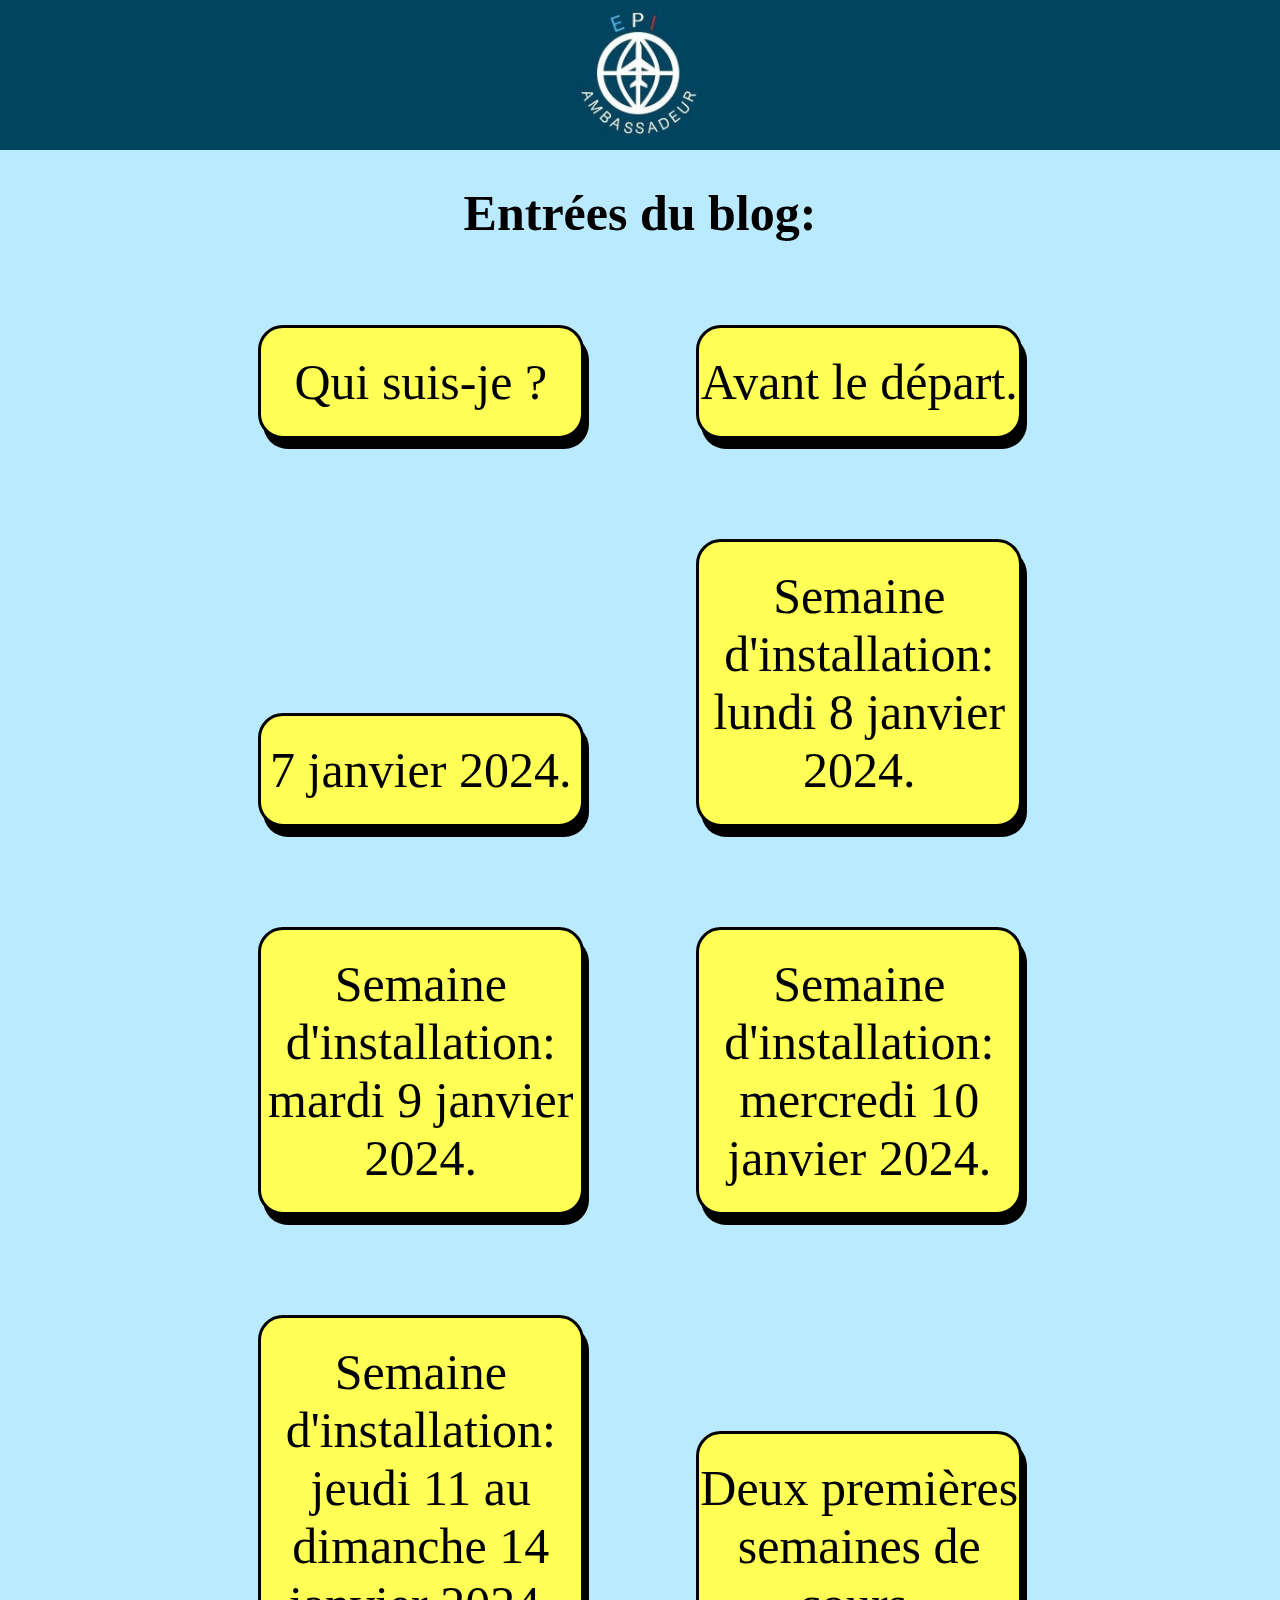
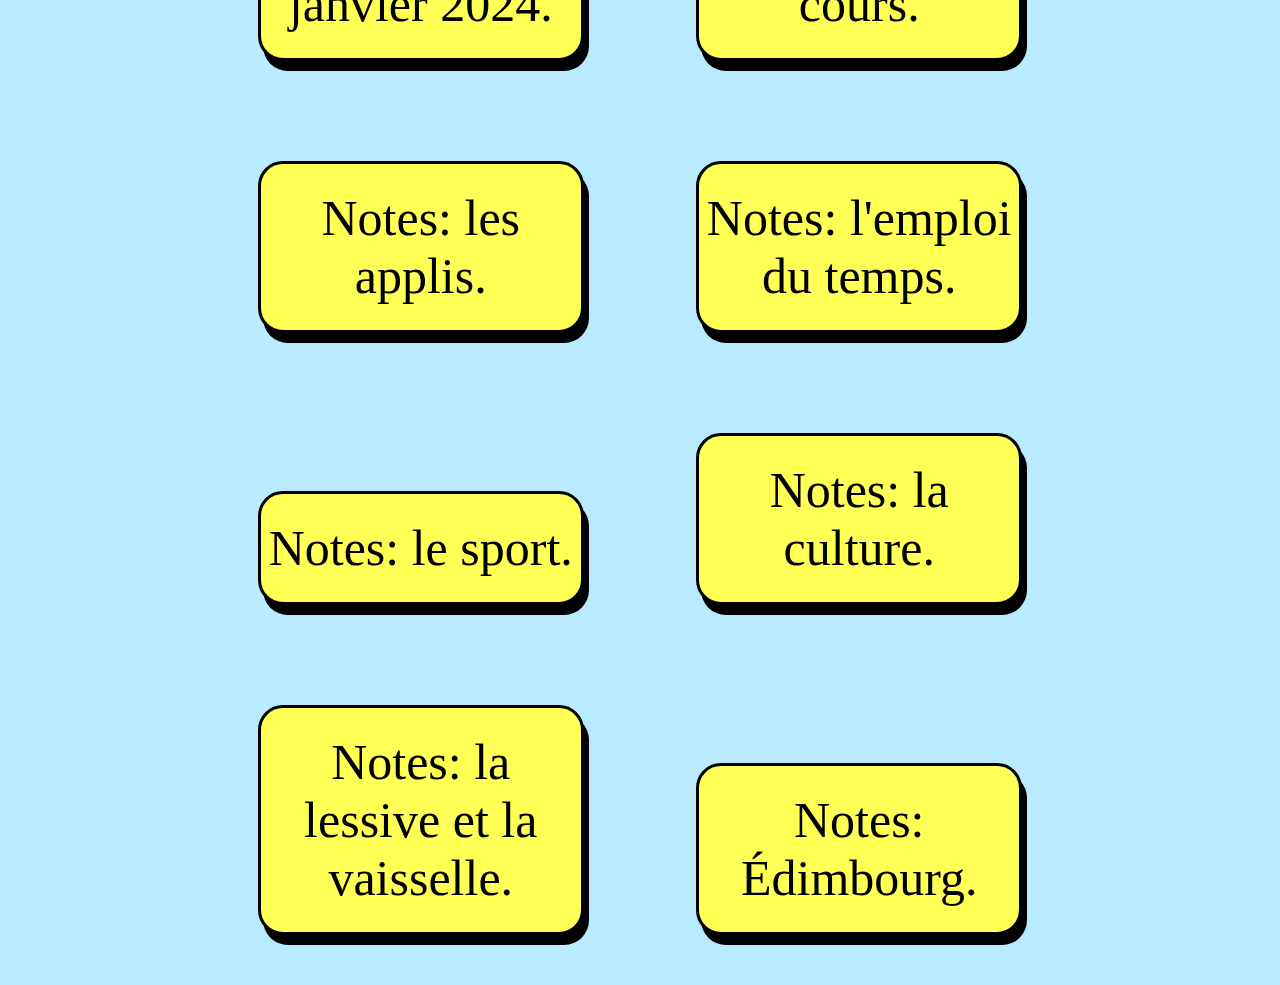
<file: index.html>
<!DOCTYPE html>
<html>
	<head>
		<meta charset="utf-8">
		<title>Blog</title>
		<link rel="stylesheet" href="style.css">
		<meta name="viewport" content="width=device-width, initial-scale=1.0">
	</head>
	<body>
		<center class="bande"><img class="logo" src="logo.jpg"></center>
		<h1>Entrées du blog:</h1>
		
		<a class="petite entree" href="qui_suis_je.html">
			Qui suis-je ?
		</a>
		
		<a class="petite entree" href="avant_le_depart.html">
			Avant le départ.
		</a>
		
		<a class="petite entree" href="jour_1.html">
			7 janvier 2024.
		</a>
		
		<a class="petite entree" href="jour_2.html">
			Semaine d'installation: lundi 8 janvier 2024.
		</a>
		
		<a class="petite entree" href="jour_3.html">
			Semaine d'installation: mardi 9 janvier 2024.
		</a>
		
		<a class="petite entree" href="jour_4.html">
			Semaine d'installation: mercredi 10 janvier 2024.
		</a>
		
		<a class="petite entree" href="jours_5_a_8.html">
			Semaine d'installation: jeudi 11 au dimanche 14 janvier 2024.
		</a>
		
		<a class="petite entree" href="deux_premieres_semaines_de_cours.html">
			Deux premières semaines de cours.
		</a>
		
		<a class="petite entree" href="redaction_en_cours.html">
			Notes: les applis.
		</a>
		
		<a class="petite entree" href="redaction_en_cours.html">
			Notes: l'emploi du temps.
		</a>
		
		<a class="petite entree" href="redaction_en_cours.html">
			Notes: le sport.
		</a>
		
		<a class="petite entree" href="redaction_en_cours.html">
			Notes: la culture.
		</a>
		
		<a class="petite entree" href="redaction_en_cours.html">
			Notes: la lessive et la vaisselle.
		</a>
		
		<a class="petite entree" href="redaction_en_cours.html">
			Notes: Édimbourg.
		</a>
	</body>
</html>
</file>
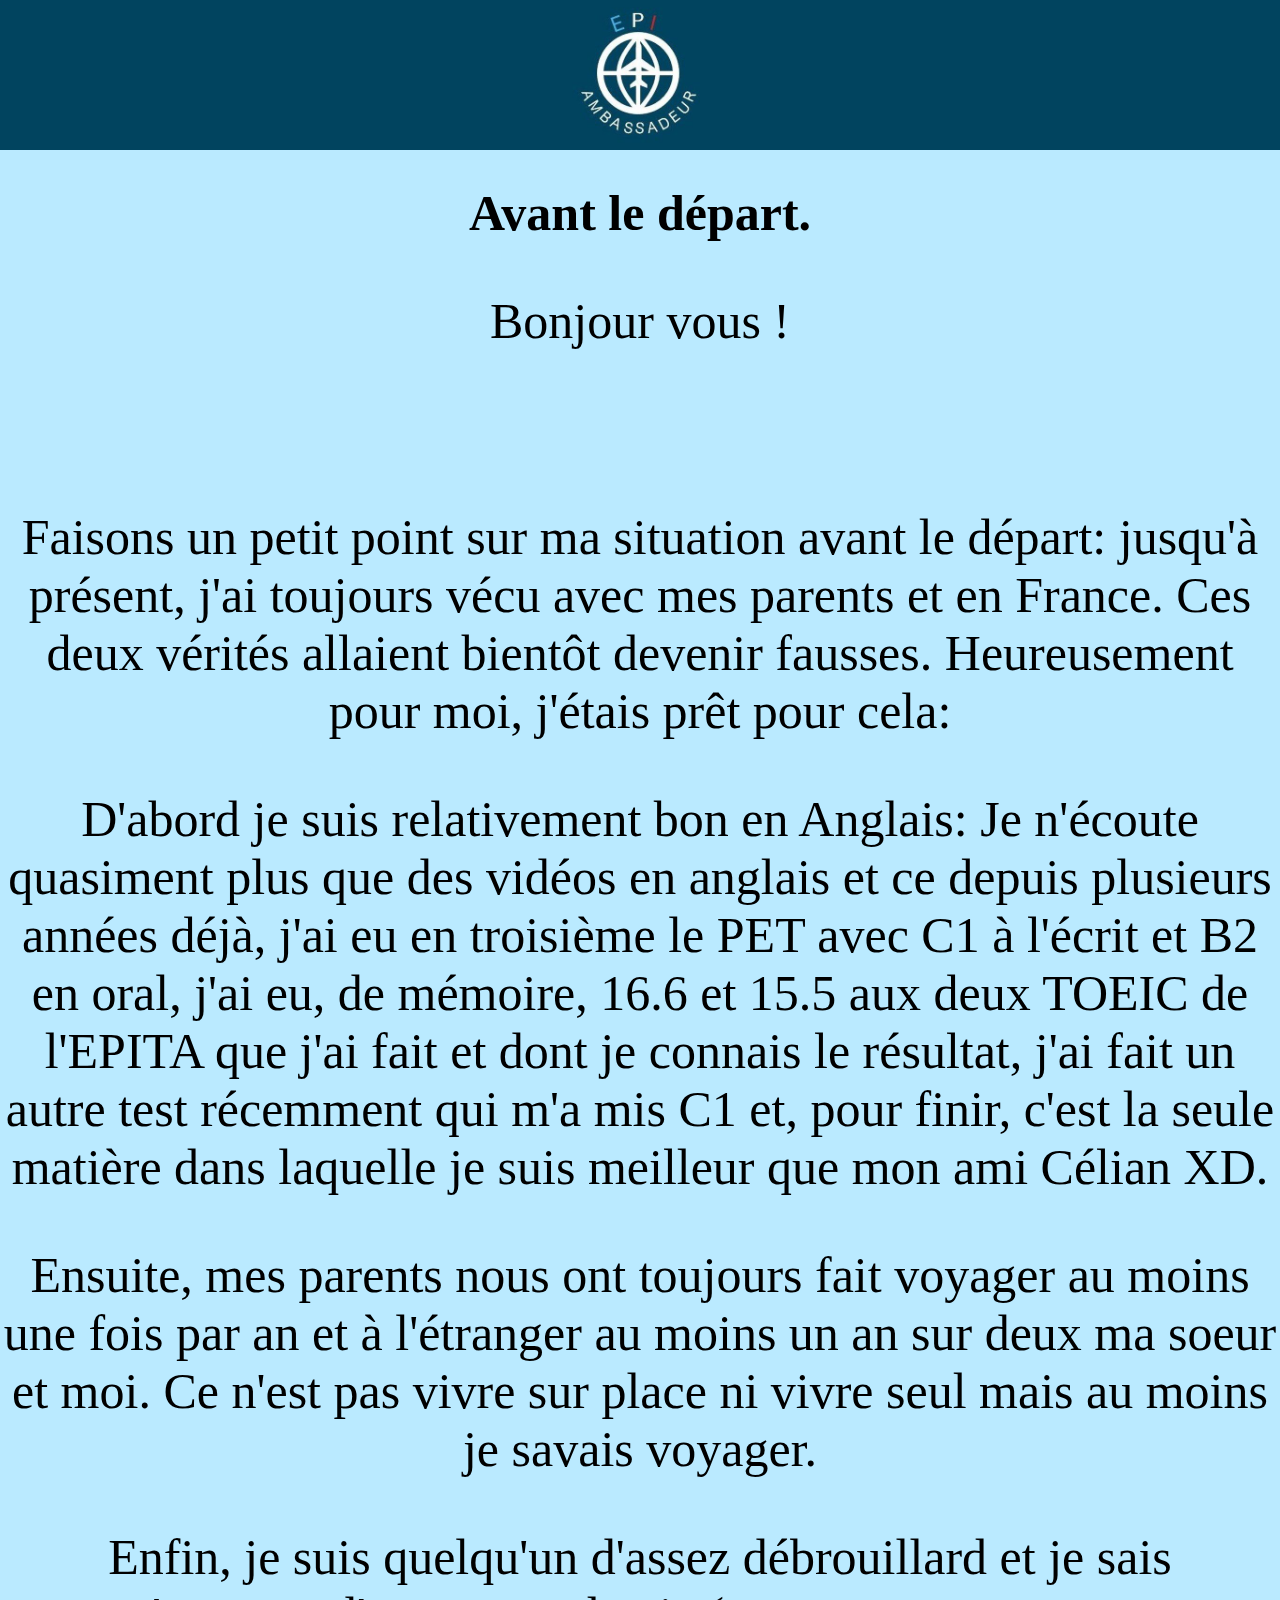
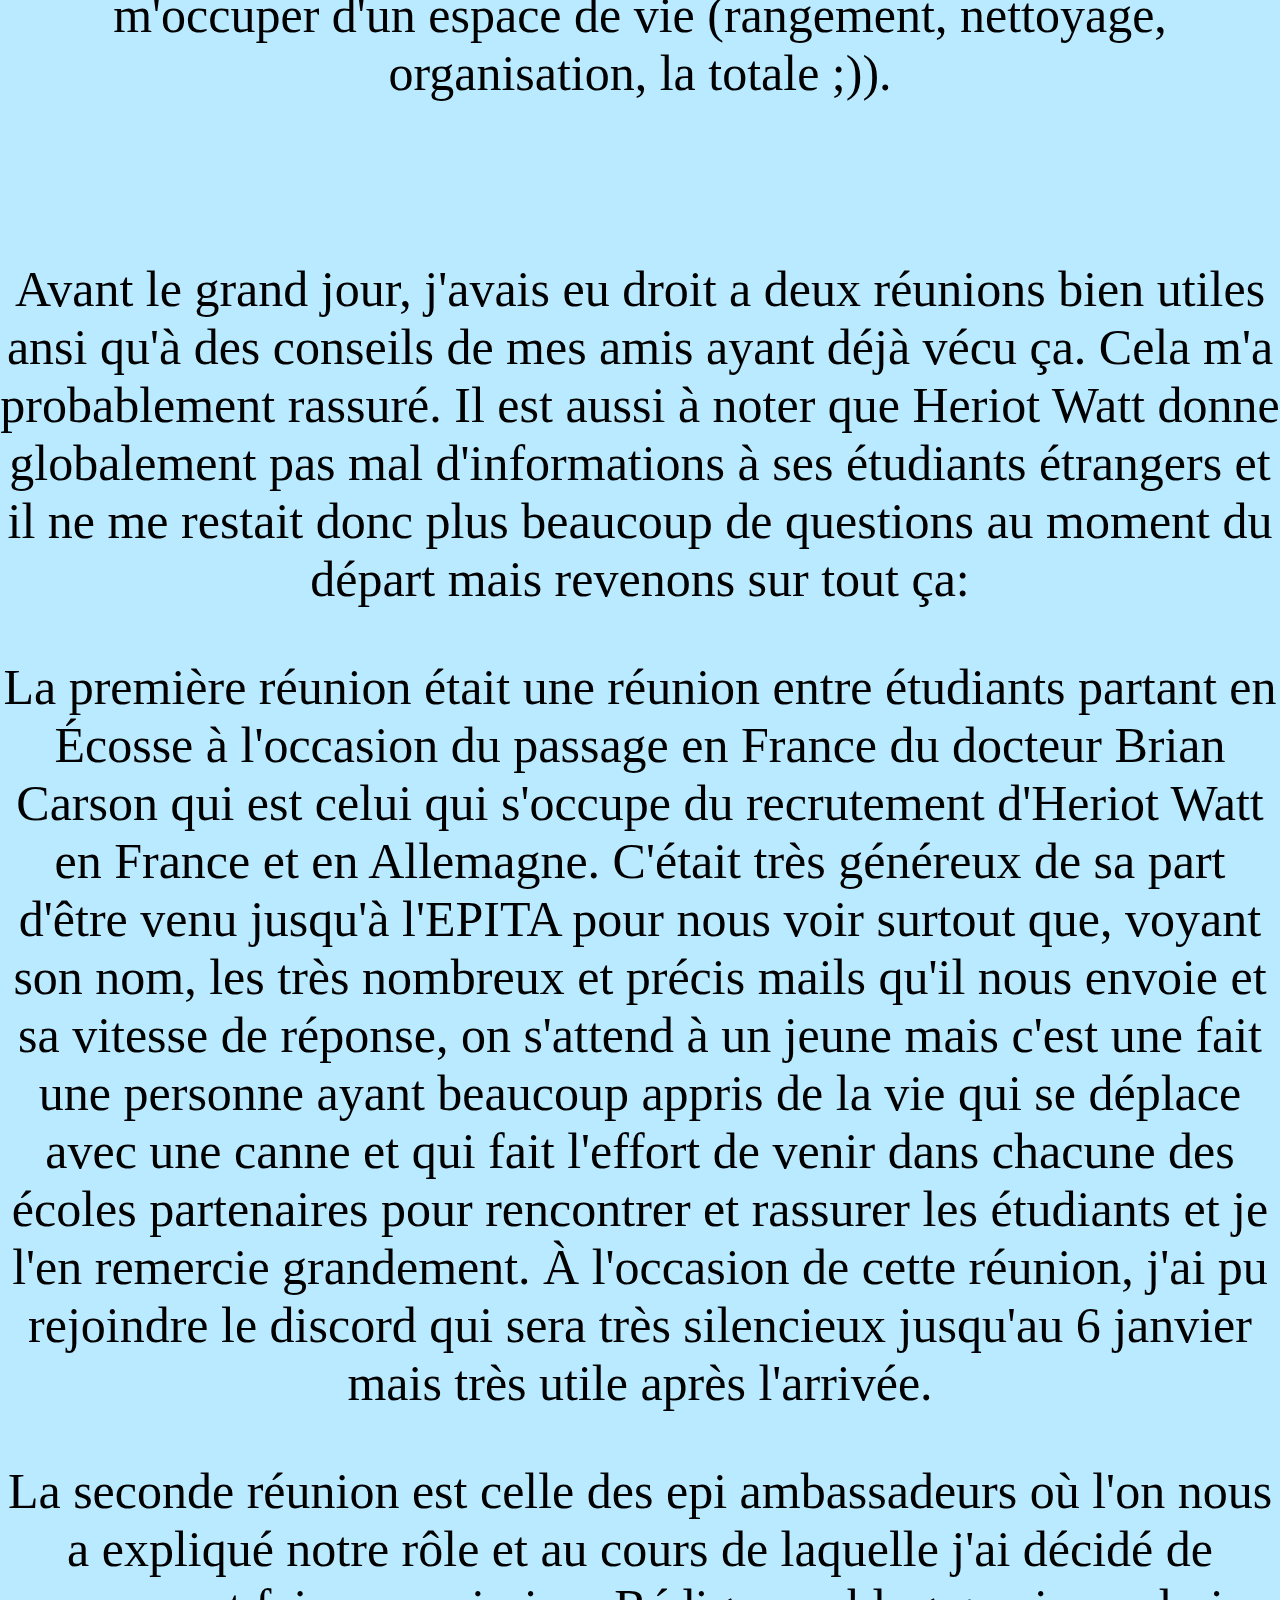
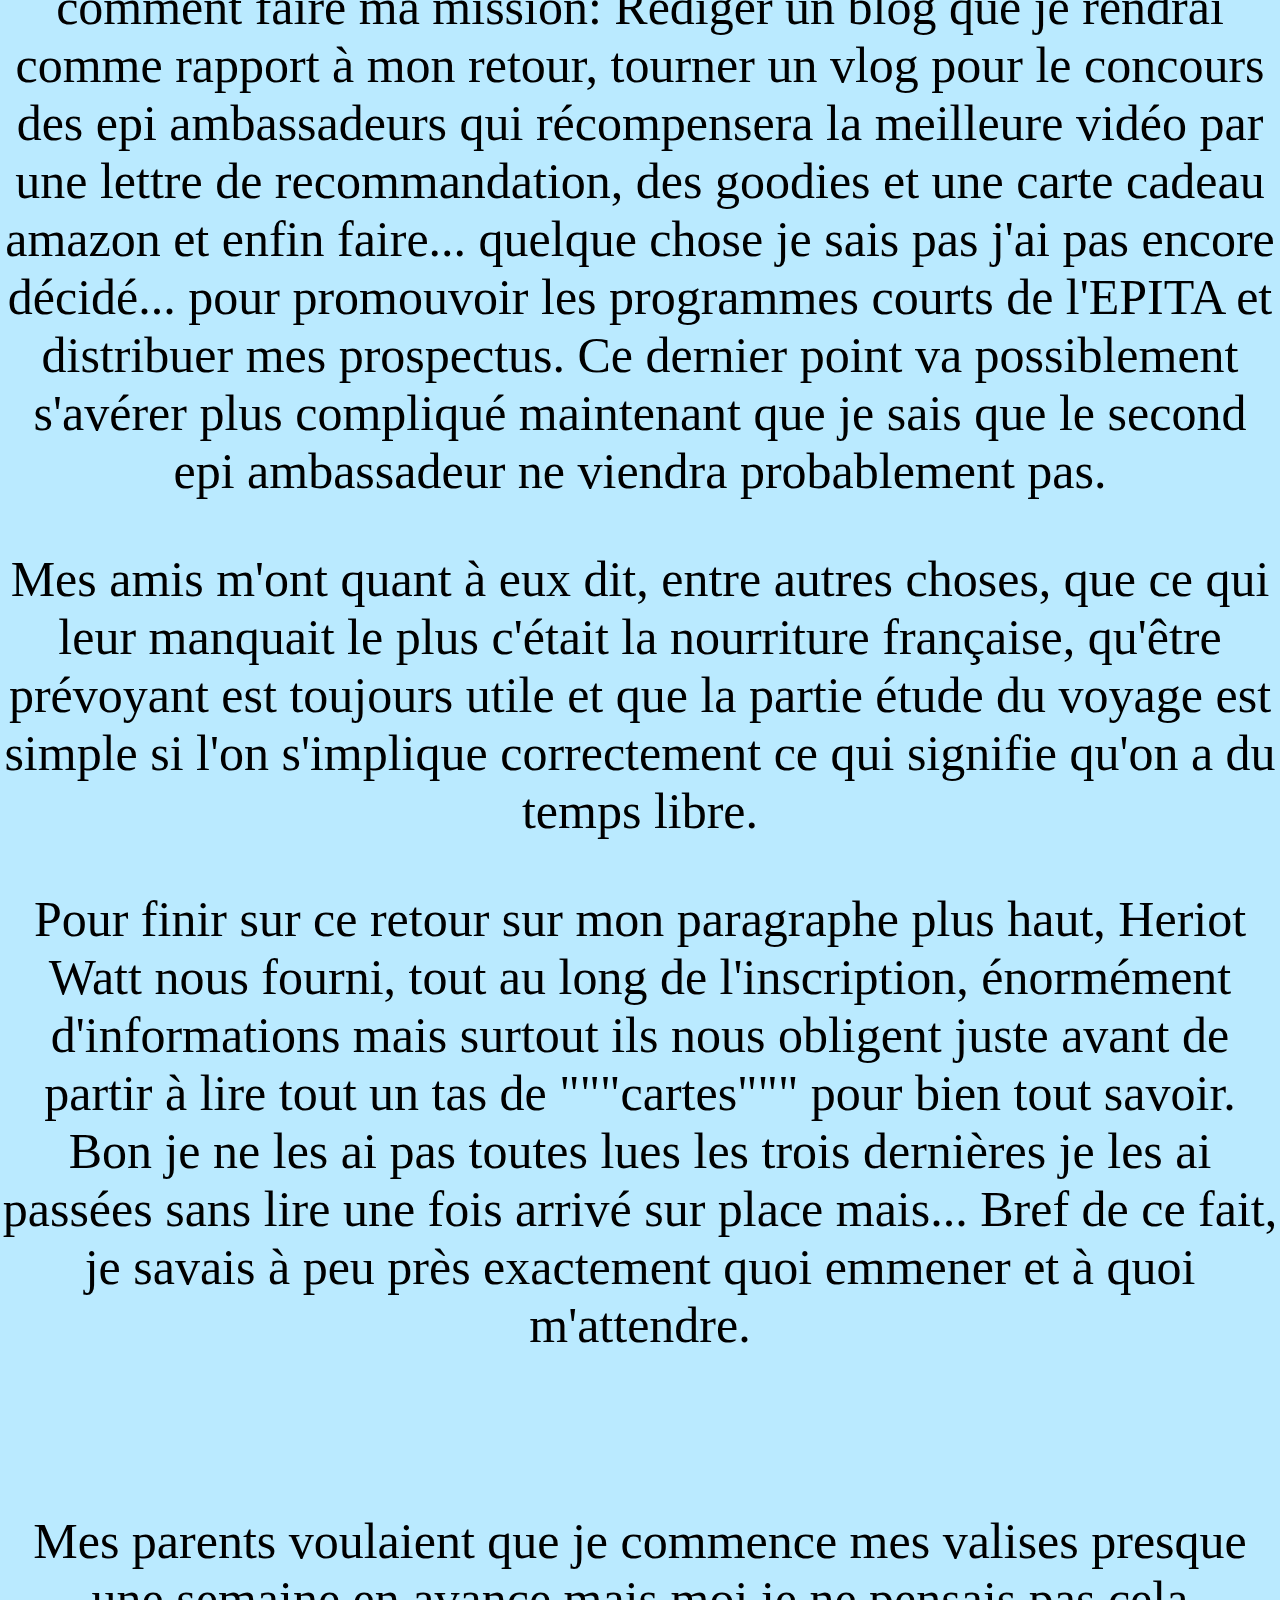
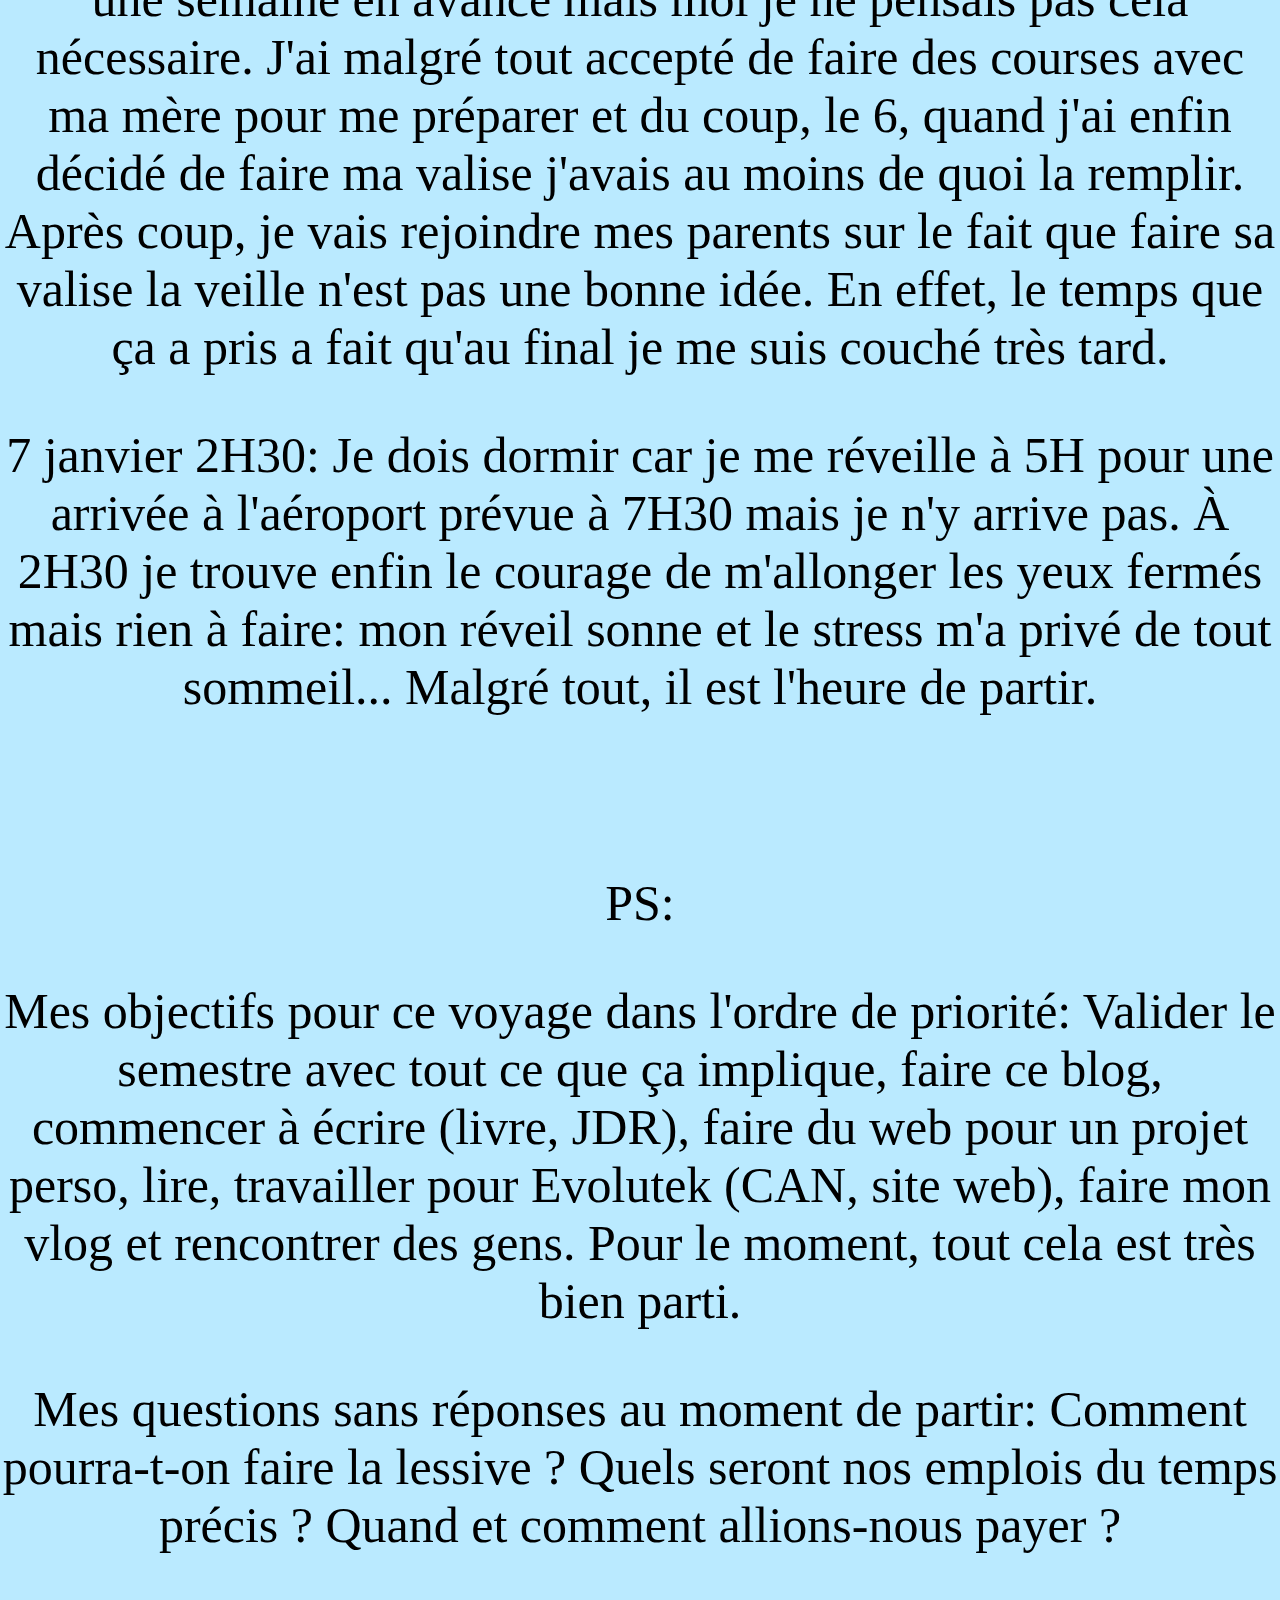
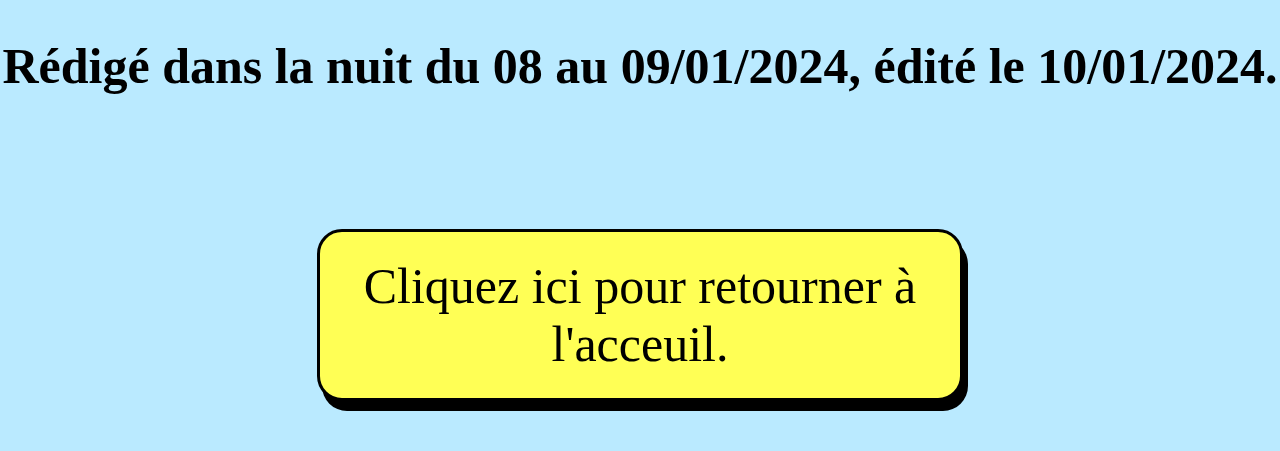
<file: avant_le_depart.html>
<!DOCTYPE html>
<html>
	<head>
		<meta charset="utf-8">
		<title>Avant le départ.</title>
		<link rel="stylesheet" href="style.css">
		<meta name="viewport" content="width=device-width, initial-scale=1.0">
	</head>
	<body>
		<center class="bande"><img class="logo" src="logo.jpg"></center>
		<h1>Avant le départ.</h1>
		<p>Bonjour vous !</p>
		<br>
		<p>Faisons un petit point sur ma situation avant le départ: jusqu'à présent, j'ai toujours vécu avec mes parents et en France. Ces deux vérités allaient bientôt devenir fausses. Heureusement pour moi, j'étais prêt pour cela:</p>
		<p>D'abord je suis relativement bon en Anglais: Je n'écoute quasiment plus que des vidéos en anglais et ce depuis plusieurs années déjà, j'ai eu en troisième le PET avec C1 à l'écrit et B2 en oral, j'ai eu, de mémoire, 16.6 et 15.5 aux deux TOEIC de l'EPITA que j'ai fait et dont je connais le résultat, j'ai fait un autre test récemment qui m'a mis C1 et, pour finir, c'est la seule matière dans laquelle je suis meilleur que mon ami Célian XD.</p>
		<p>Ensuite, mes parents nous ont toujours fait voyager au moins une fois par an et à l'étranger au moins un an sur deux ma soeur et moi. Ce n'est pas vivre sur place ni vivre seul mais au moins je savais voyager.</p>
		<p>Enfin, je suis quelqu'un d'assez débrouillard et je sais m'occuper d'un espace de vie (rangement, nettoyage, organisation, la totale ;)).</p>
		<br>
		<p>Avant le grand jour, j'avais eu droit a deux réunions bien utiles ansi qu'à des conseils de mes amis ayant déjà vécu ça. Cela m'a probablement rassuré. Il est aussi à noter que Heriot Watt donne globalement pas mal d'informations à ses étudiants étrangers et il ne me restait donc plus beaucoup de questions au moment du départ mais revenons sur tout ça:</p>
		<p>La première réunion était une réunion entre étudiants partant en Écosse à l'occasion du passage en France du docteur Brian Carson qui est celui qui s'occupe du recrutement d'Heriot Watt en France et en Allemagne. C'était très généreux de sa part d'être venu jusqu'à l'EPITA pour nous voir surtout que, voyant son nom, les très nombreux et précis mails qu'il nous envoie et sa vitesse de réponse, on s'attend à un jeune mais c'est une fait une personne ayant beaucoup appris de la vie qui se déplace avec une canne et qui fait l'effort de venir dans chacune des écoles partenaires pour rencontrer et rassurer les étudiants et je l'en remercie grandement. À l'occasion de cette réunion, j'ai pu rejoindre le discord qui sera très silencieux jusqu'au 6 janvier mais très utile après l'arrivée.</p>
		<p>La seconde réunion est celle des epi ambassadeurs où l'on nous a expliqué notre rôle et au cours de laquelle j'ai décidé de comment faire ma mission: Rédiger un blog que je rendrai comme rapport à mon retour, tourner un vlog pour le concours des epi ambassadeurs qui récompensera la meilleure vidéo par une lettre de recommandation, des goodies et une carte cadeau amazon et enfin faire... quelque chose je sais pas j'ai pas encore décidé... pour promouvoir les programmes courts de l'EPITA et distribuer mes prospectus. Ce dernier point va possiblement s'avérer plus compliqué maintenant que je sais que le second epi ambassadeur ne viendra probablement pas.
		<p>Mes amis m'ont quant à eux dit, entre autres choses, que ce qui leur manquait le plus c'était la nourriture française, qu'être prévoyant est toujours utile et que la partie étude du voyage est simple si l'on s'implique correctement ce qui signifie qu'on a du temps libre.</p>
		<p>Pour finir sur ce retour sur mon paragraphe plus haut, Heriot Watt nous fourni, tout au long de l'inscription, énormément d'informations mais surtout ils nous obligent juste avant de partir à lire tout un tas de """cartes""" pour bien tout savoir. Bon je ne les ai pas toutes lues les trois dernières je les ai passées sans lire une fois arrivé sur place mais... Bref de ce fait, je savais à peu près exactement quoi emmener et à quoi m'attendre.</p>
		<br>
		<p>Mes parents voulaient que je commence mes valises presque une semaine en avance mais moi je ne pensais pas cela nécessaire. J'ai malgré tout accepté de faire des courses avec ma mère pour me préparer et du coup, le 6, quand j'ai enfin décidé de faire ma valise j'avais au moins de quoi la remplir. Après coup, je vais rejoindre mes parents sur le fait que faire sa valise la veille n'est pas une bonne idée. En effet, le temps que ça a pris a fait qu'au final je me suis couché très tard.</p>
		<p>7 janvier 2H30: Je dois dormir car je me réveille à 5H pour une arrivée à l'aéroport prévue à 7H30 mais je n'y arrive pas. À 2H30 je trouve enfin le courage de m'allonger les yeux fermés mais rien à faire: mon réveil sonne et le stress m'a privé de tout sommeil... Malgré tout, il est l'heure de partir.</p>
		<br>
		<p>PS:</p>
		<p>Mes objectifs pour ce voyage dans l'ordre de priorité: Valider le semestre avec tout ce que ça implique, faire ce blog, commencer à écrire (livre, JDR), faire du web pour un projet perso, lire, travailler pour Evolutek (CAN, site web), faire mon vlog et rencontrer des gens. Pour le moment, tout cela est très bien parti.</p>
		<p>Mes questions sans réponses au moment de partir: Comment pourra-t-on faire la lessive ? Quels seront nos emplois du temps précis ? Quand et comment allions-nous payer ?</p>
		<h5>Rédigé dans la nuit du 08 au 09/01/2024, édité le 10/01/2024.</h5>
		<a href=".">
			<div class="grande entree">
				Cliquez ici pour retourner à l'acceuil.
			</div>
		</a>
	</body>
</html>
</file>
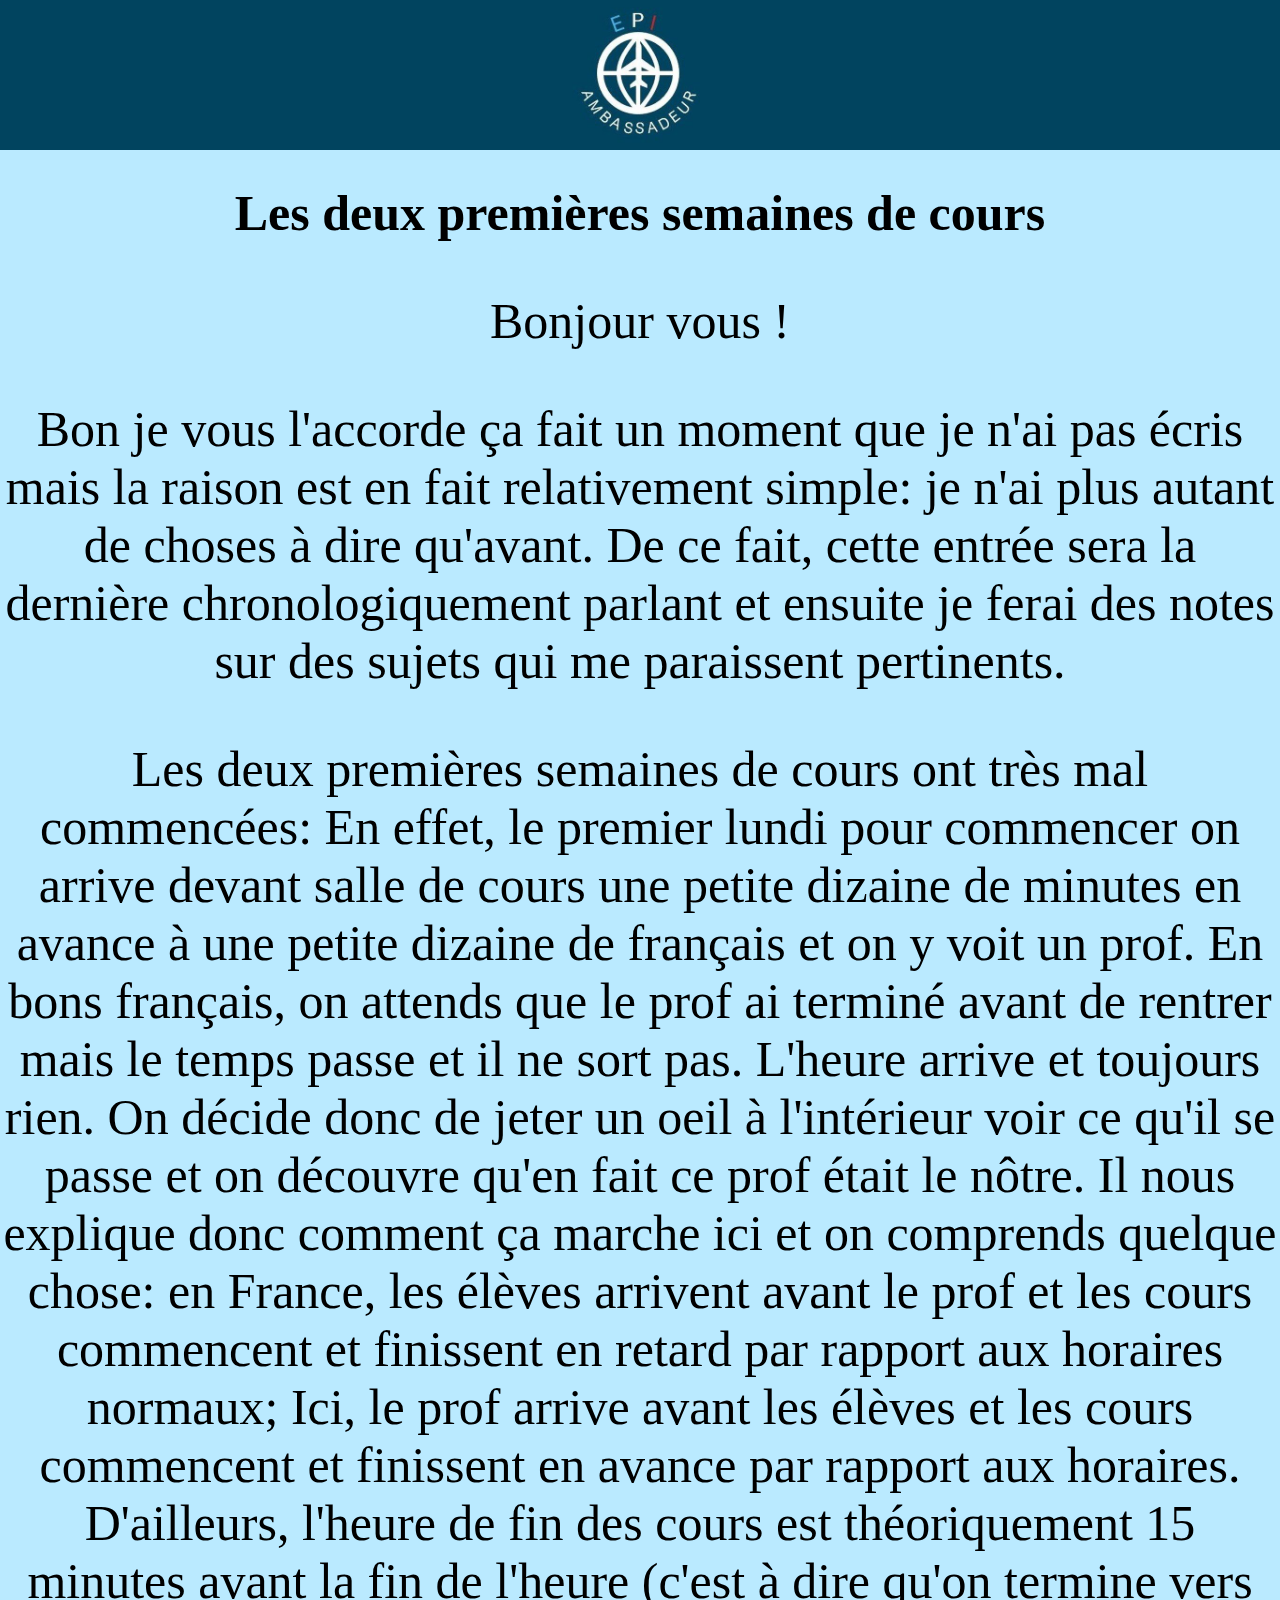
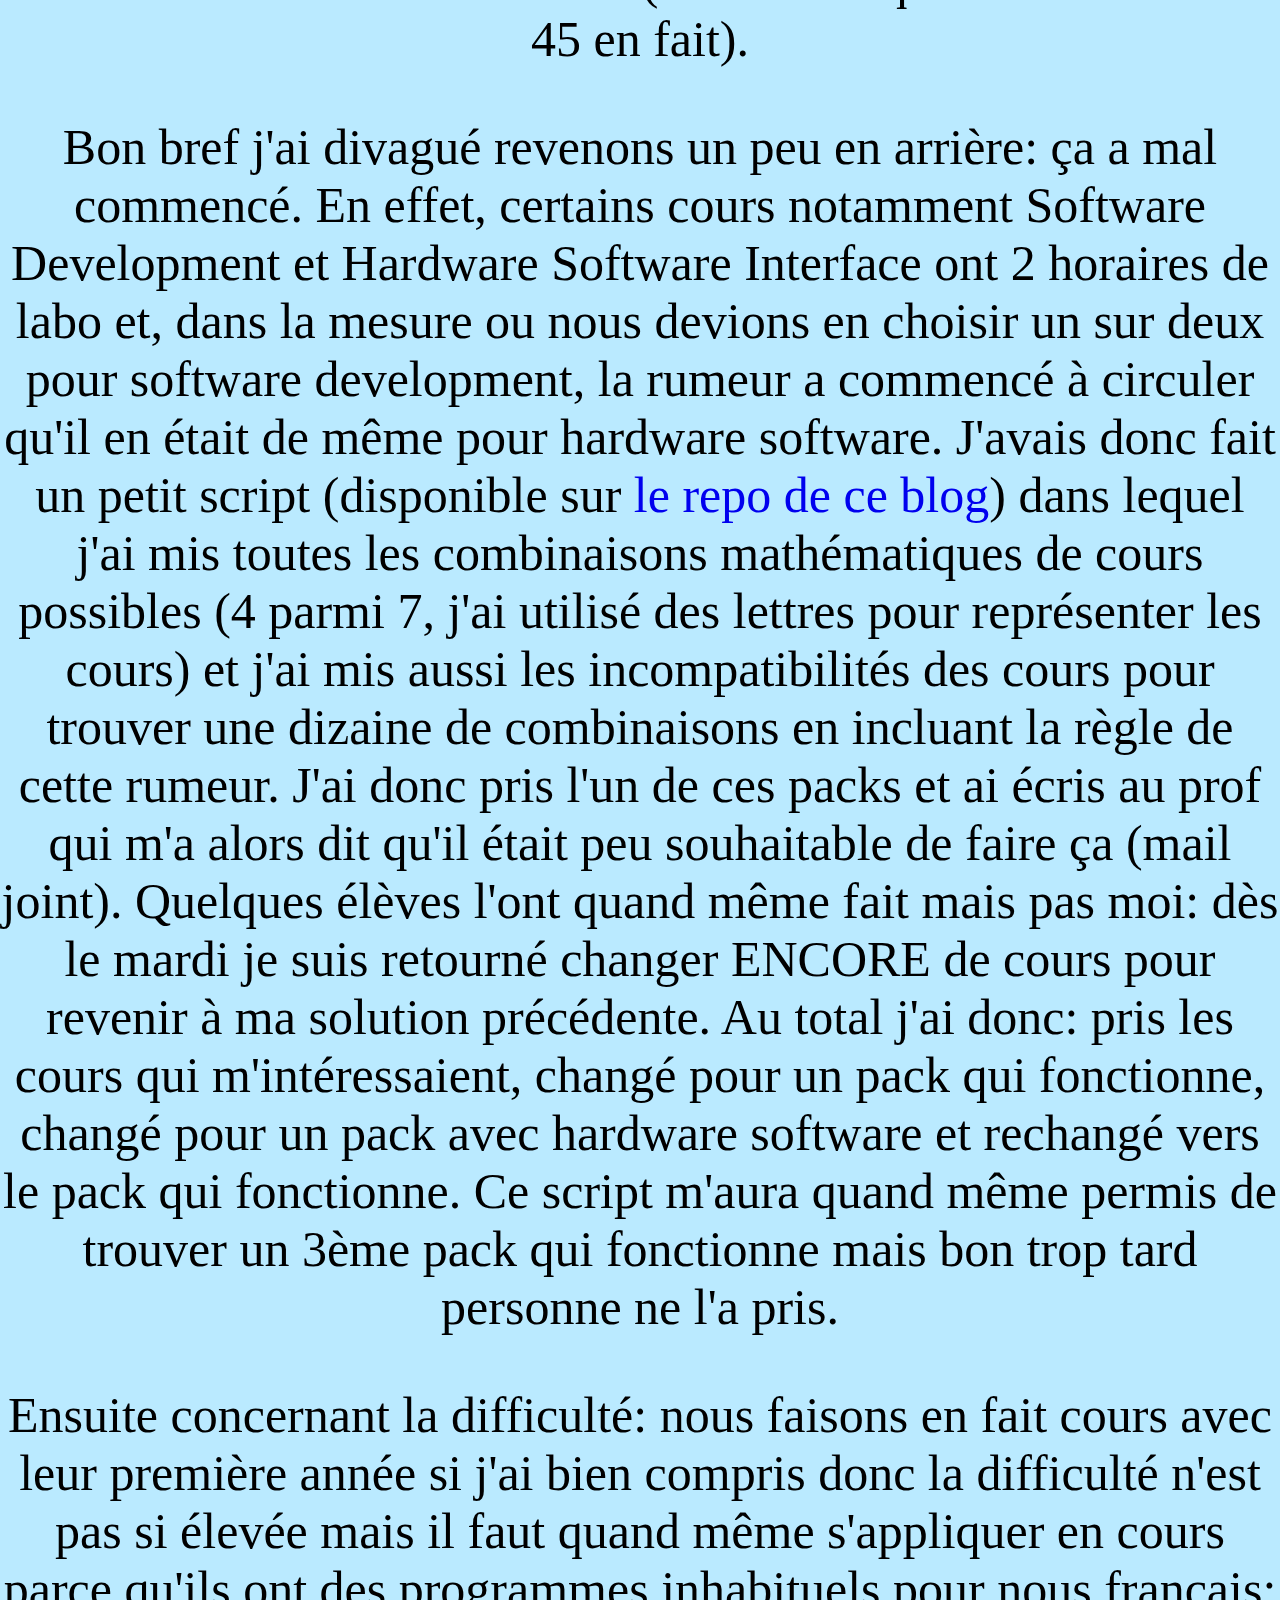
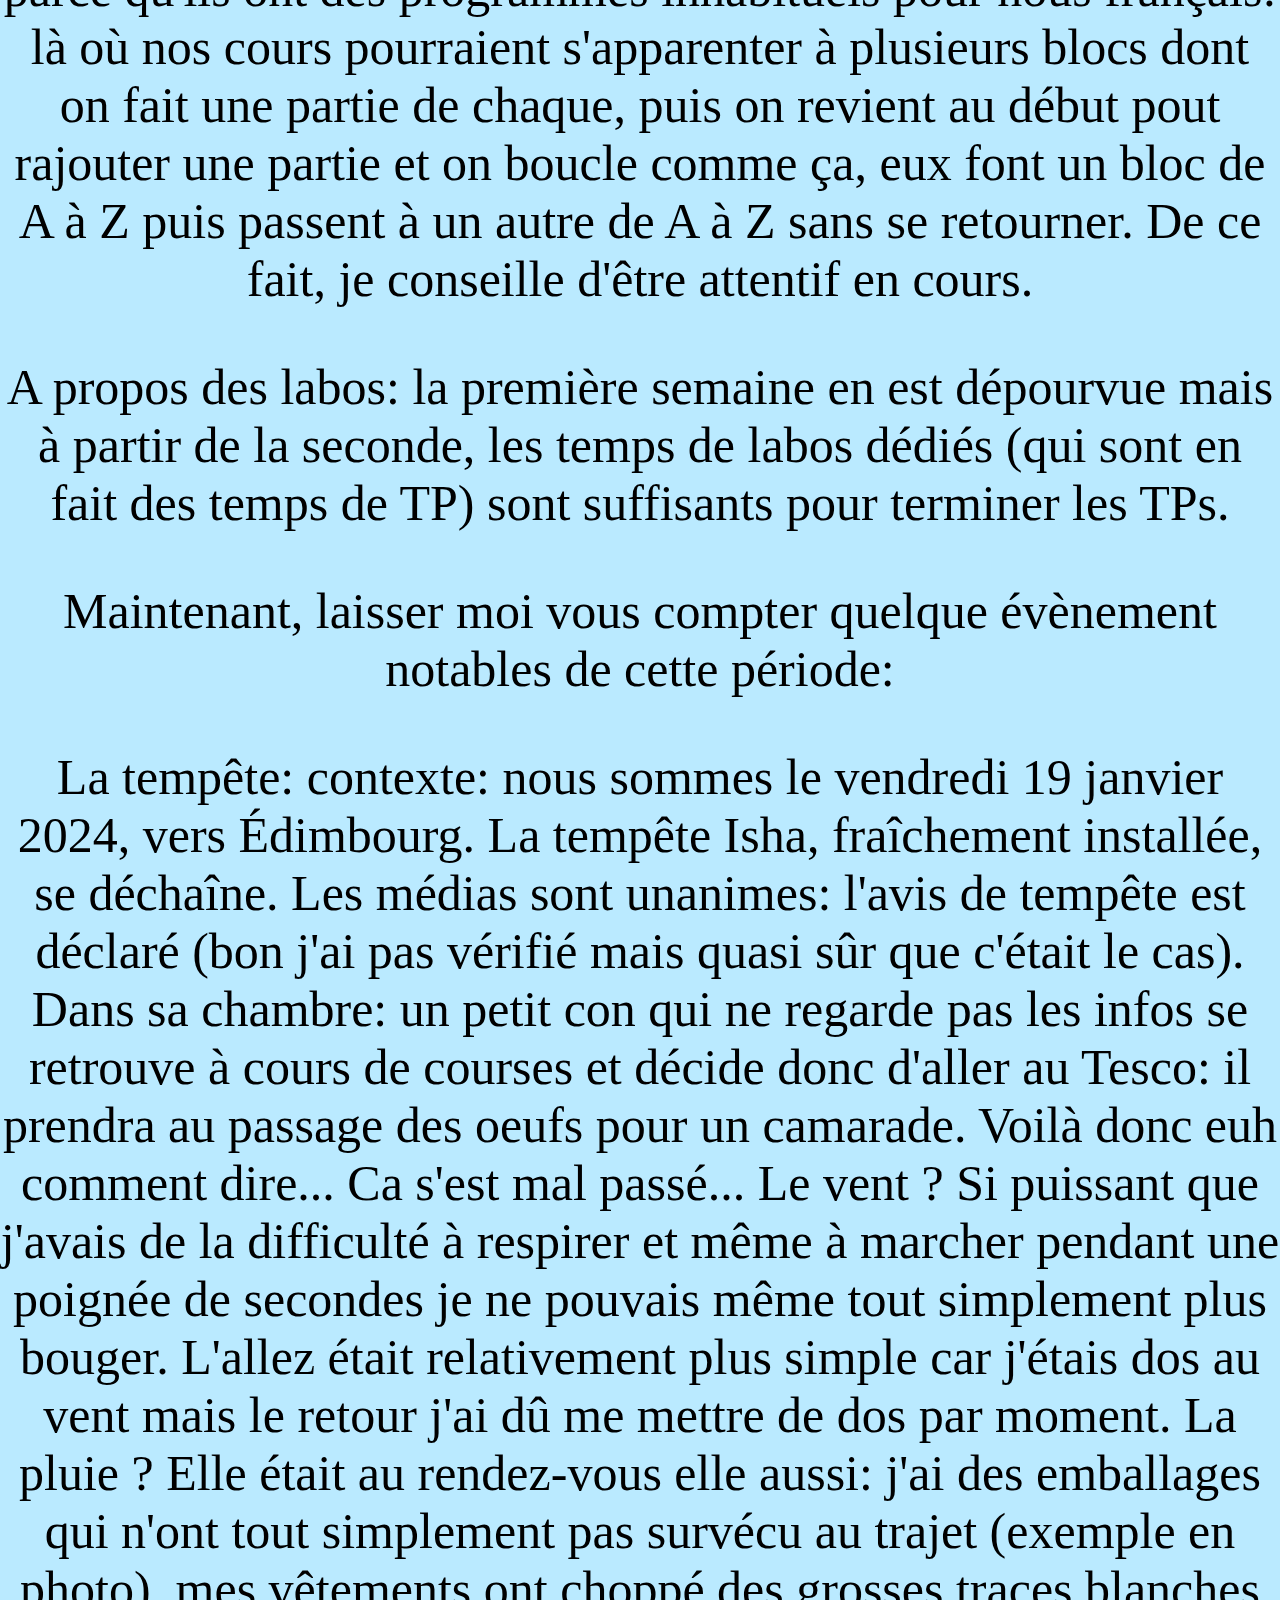
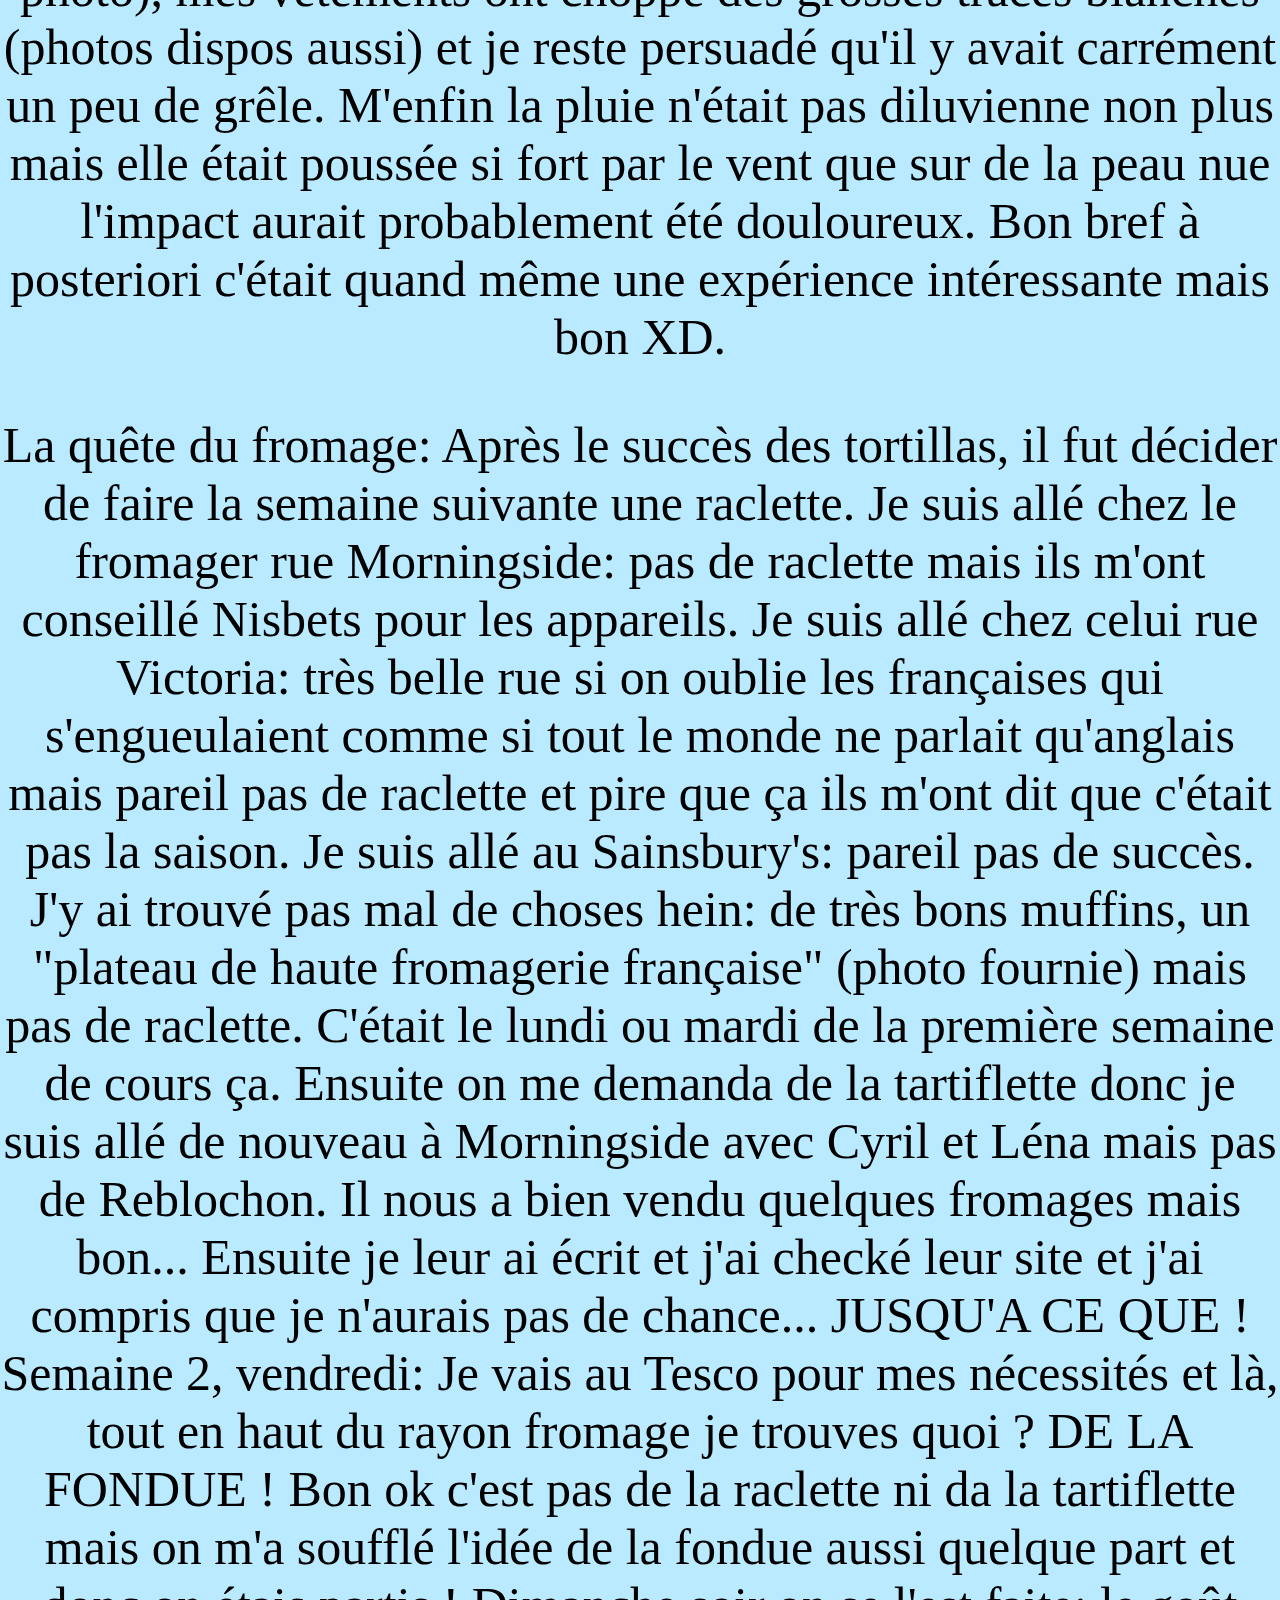
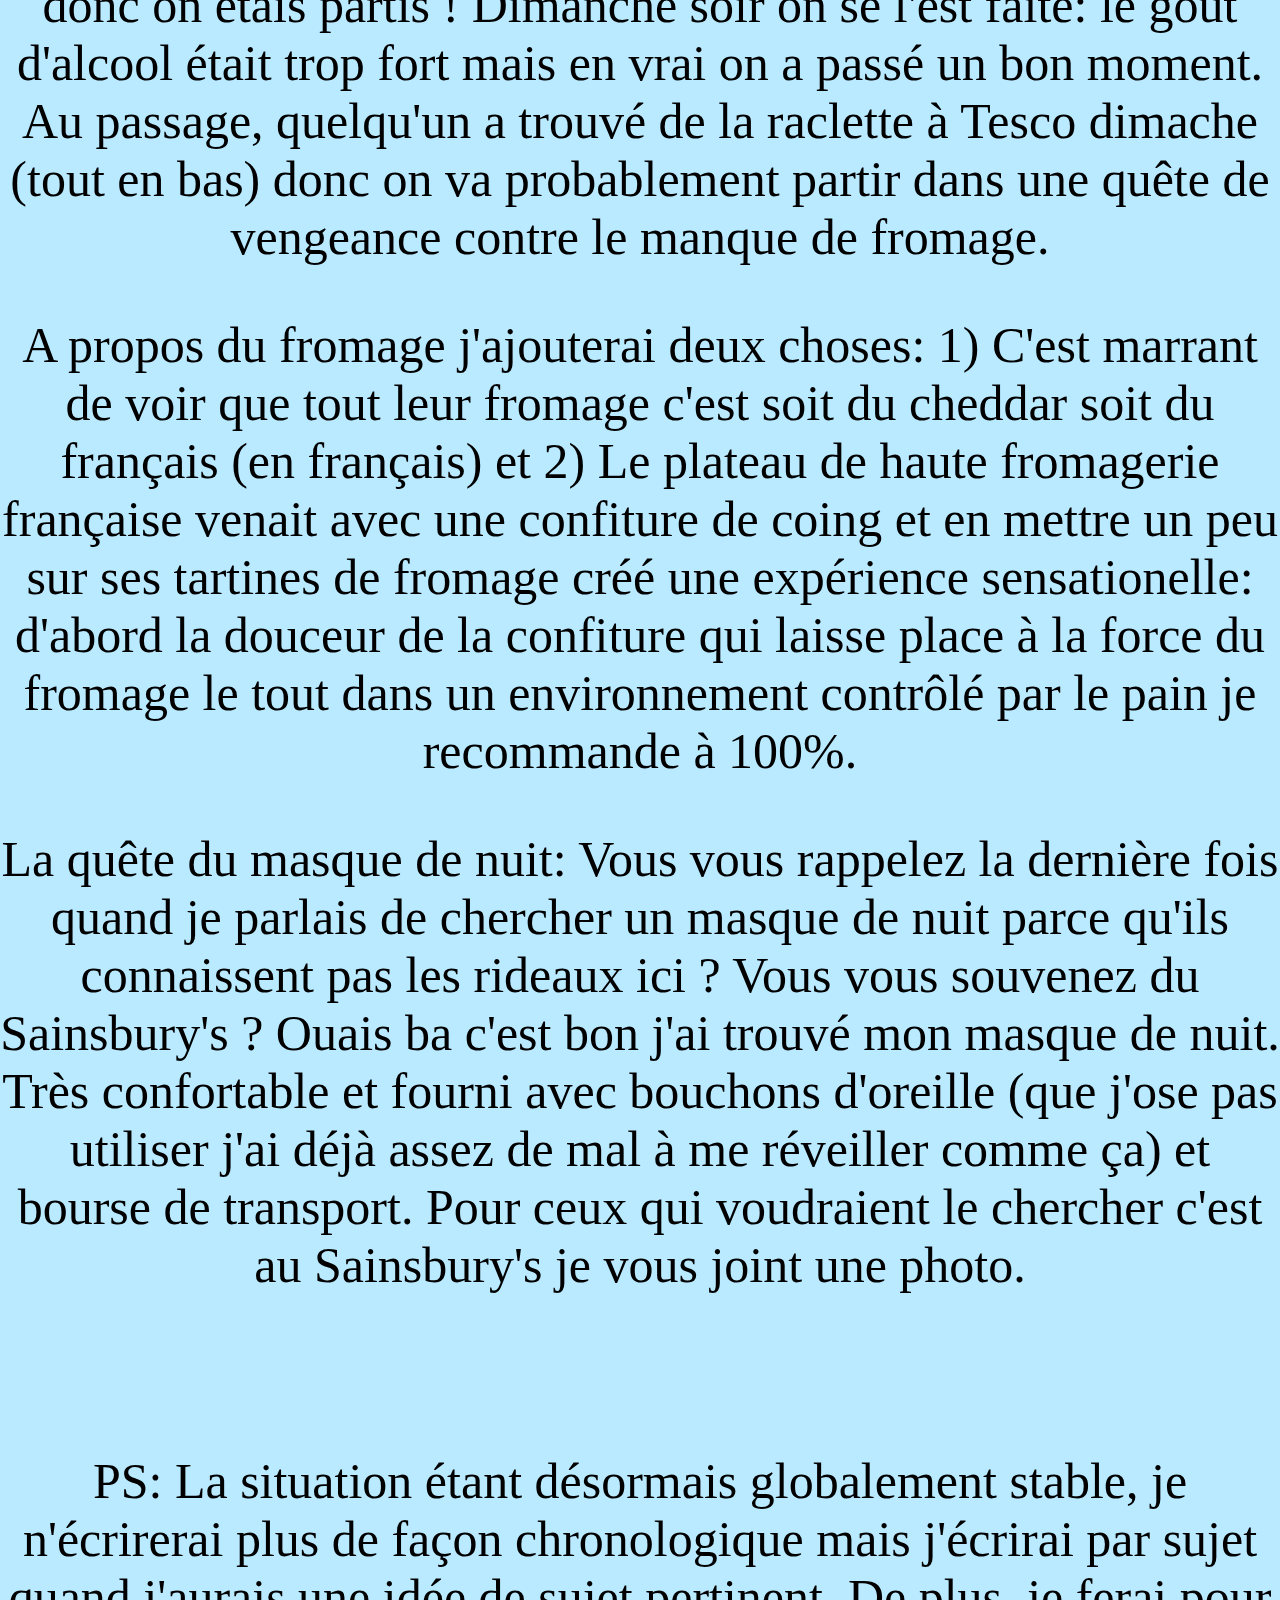
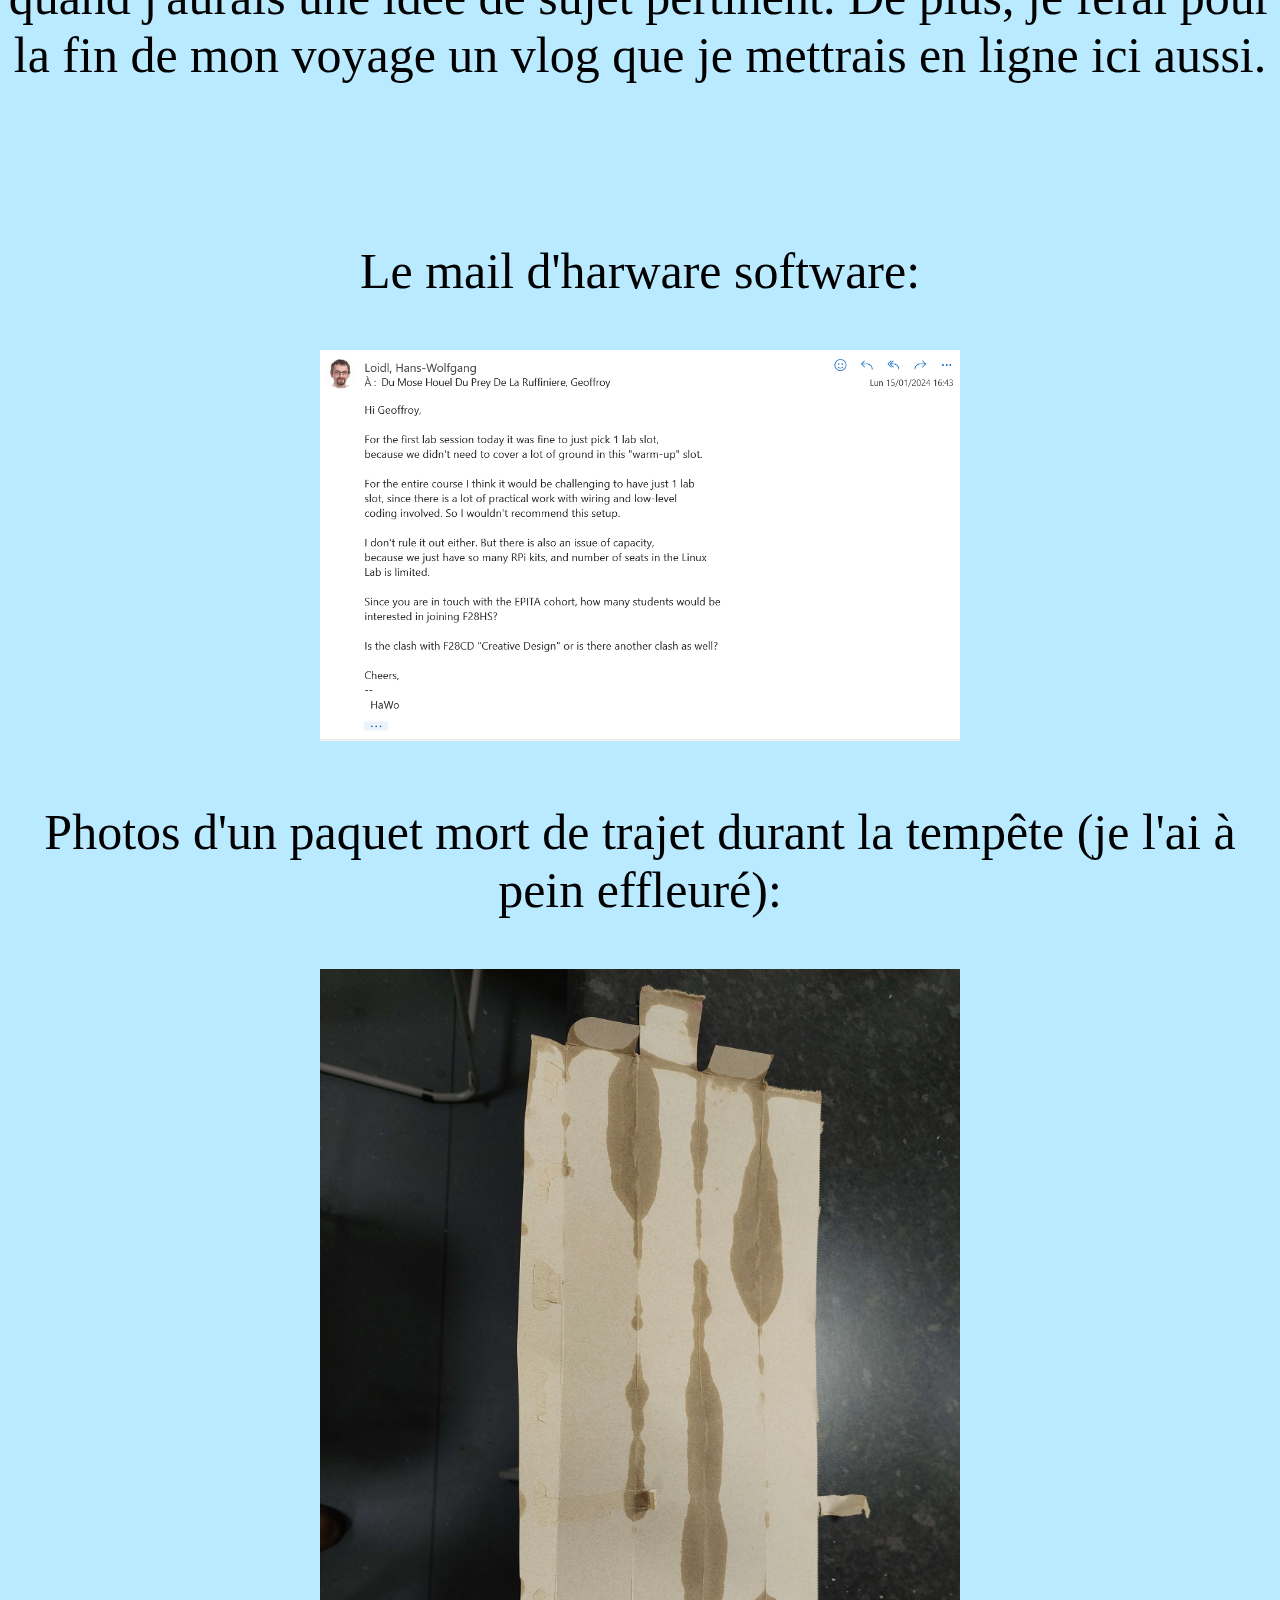
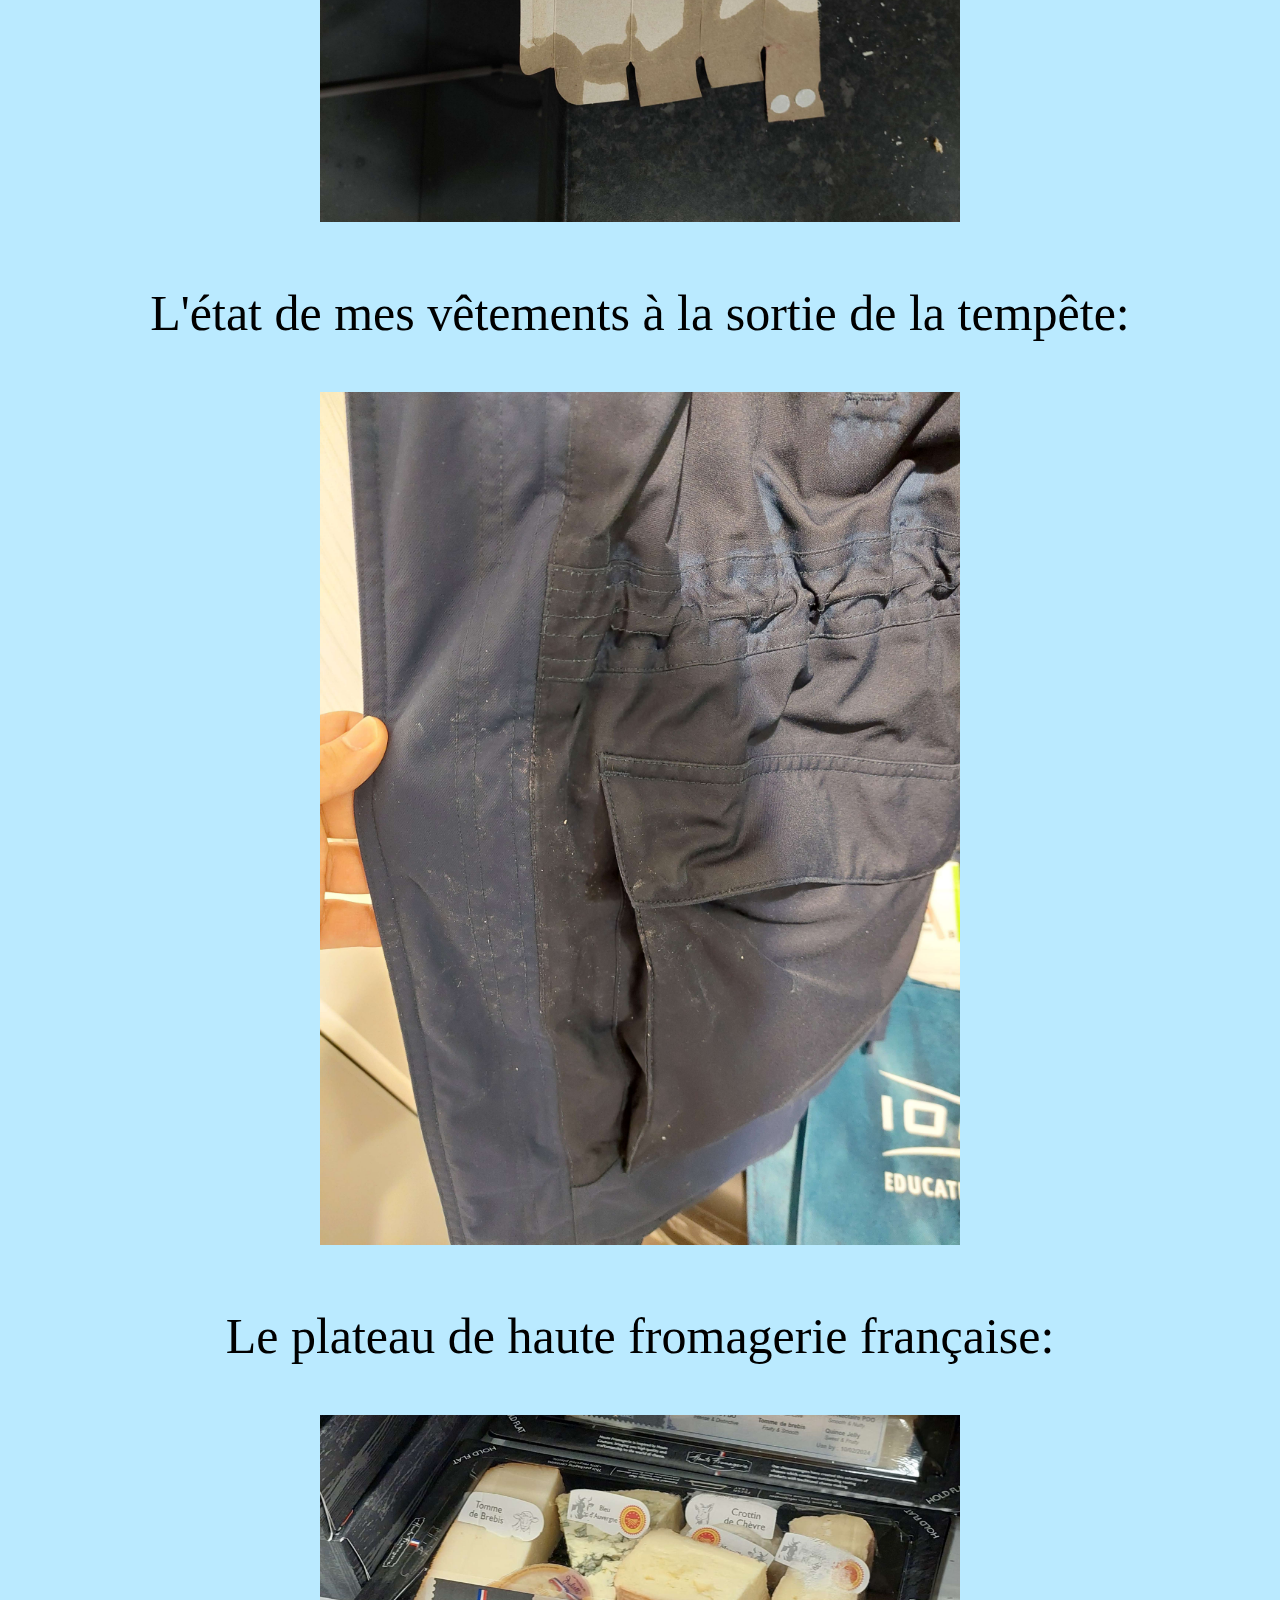
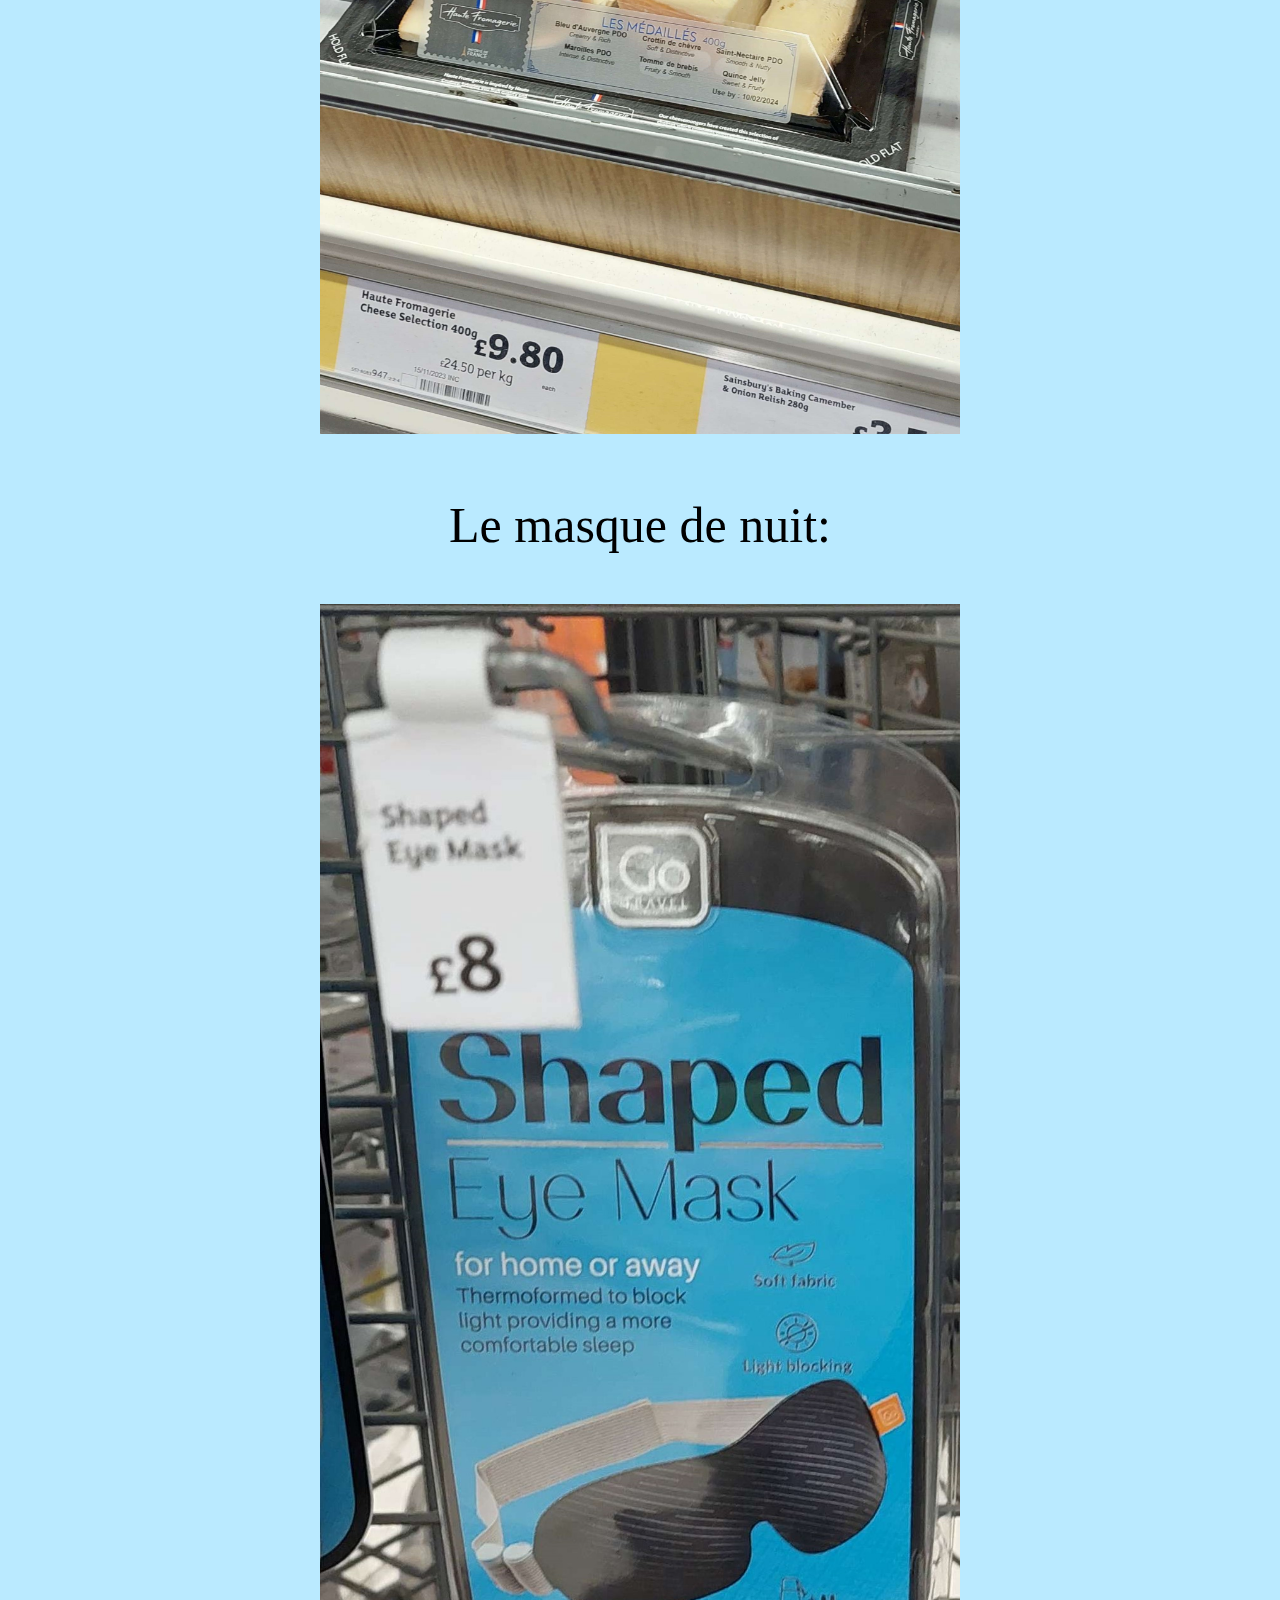
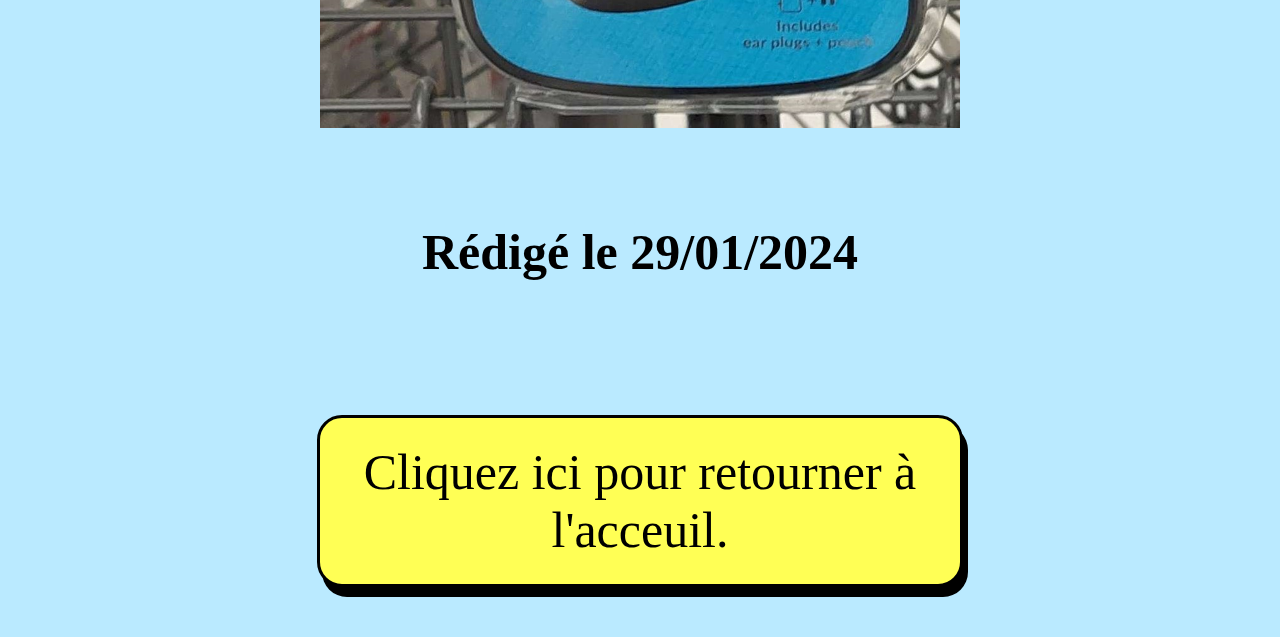
<file: deux_premieres_semaines_de_cours.html>
<!DOCTYPE html>
<html>
	<head>
		<meta charset="utf-8">
		<title>Les deux premières semaines de cours</title>
		<link rel="stylesheet" href="style.css">
		<meta name="viewport" content="width=device-width, initial-scale=1.0">
	</head>
	<body>
		<center class="bande"><img class="logo" src="logo.jpg"></center>
		<h1>Les deux premières semaines de cours</h1>
		<p>Bonjour vous !</p>
		<p>Bon je vous l'accorde ça fait un moment que je n'ai pas écris mais la raison est en fait relativement simple: je n'ai plus autant de choses à dire qu'avant. De ce fait, cette entrée sera la dernière chronologiquement parlant et ensuite je ferai des notes sur des sujets qui me paraissent pertinents.</p>
		<p>Les deux premières semaines de cours ont très mal commencées: En effet, le premier lundi pour commencer on arrive devant salle de cours une petite dizaine de minutes en avance à une petite dizaine de français et on y voit un prof. En bons français, on attends que le prof ai terminé avant de rentrer mais le temps passe et il ne sort pas. L'heure arrive et toujours rien. On décide donc de jeter un oeil à l'intérieur voir ce qu'il se passe et on découvre qu'en fait ce prof était le nôtre. Il nous explique donc comment ça marche ici et on comprends quelque chose: en France, les élèves arrivent avant le prof et les cours commencent et finissent en retard par rapport aux horaires normaux; Ici, le prof arrive avant les élèves et les cours commencent et finissent en avance par rapport aux horaires. D'ailleurs, l'heure de fin des cours est théoriquement 15 minutes avant la fin de l'heure (c'est à dire qu'on termine vers 45 en fait).</p>
		<p>Bon bref j'ai divagué revenons un peu en arrière: ça a mal commencé. En effet, certains cours notamment Software Development et Hardware Software Interface ont 2 horaires de labo et, dans la mesure ou nous devions en choisir un sur deux pour software development, la rumeur a commencé à circuler qu'il en était de même pour hardware software. J'avais donc fait un petit script (disponible sur <a href="https://github.com/reza0310/blog_epiambassadeur/blob/main/cours_qui_marchent.py">le repo de ce blog</a>) dans lequel j'ai mis toutes les combinaisons mathématiques de cours possibles (4 parmi 7, j'ai utilisé des lettres pour représenter les cours) et j'ai mis aussi les incompatibilités des cours pour trouver une dizaine de combinaisons en incluant la règle de cette rumeur. J'ai donc pris l'un de ces packs et ai écris au prof qui m'a alors dit qu'il était peu souhaitable de faire ça (mail joint). Quelques élèves l'ont quand même fait mais pas moi: dès le mardi je suis retourné changer ENCORE de cours pour revenir à ma solution précédente. Au total j'ai donc: pris les cours qui m'intéressaient, changé pour un pack qui fonctionne, changé pour un pack avec hardware software et rechangé vers le pack qui fonctionne. Ce script m'aura quand même permis de trouver un 3ème pack qui fonctionne mais bon trop tard personne ne l'a pris.</p>
		<p>Ensuite concernant la difficulté: nous faisons en fait cours avec leur première année si j'ai bien compris donc la difficulté n'est pas si élevée mais il faut quand même s'appliquer en cours parce qu'ils ont des programmes inhabituels pour nous français: là où nos cours pourraient s'apparenter à plusieurs blocs dont on fait une partie de chaque, puis on revient au début pout rajouter une partie et on boucle comme ça, eux font un bloc de A à Z puis passent à un autre de A à Z sans se retourner. De ce fait, je conseille d'être attentif en cours.</p>
		<p>A propos des labos: la première semaine en est dépourvue mais à partir de la seconde, les temps de labos dédiés (qui sont en fait des temps de TP) sont suffisants pour terminer les TPs.</p>
		<p>Maintenant, laisser moi vous compter quelque évènement notables de cette période:</p>
		<p>La tempête: contexte: nous sommes le vendredi 19 janvier 2024, vers Édimbourg. La tempête Isha, fraîchement installée, se déchaîne. Les médias sont unanimes: l'avis de tempête est déclaré (bon j'ai pas vérifié mais quasi sûr que c'était le cas). Dans sa chambre: un petit con qui ne regarde pas les infos se retrouve à cours de courses et décide donc d'aller au Tesco: il prendra au passage des oeufs pour un camarade. Voilà donc euh comment dire... Ca s'est mal passé... Le vent ? Si puissant que j'avais de la difficulté à respirer et même à marcher pendant une poignée de secondes je ne pouvais même tout simplement plus bouger. L'allez était relativement plus simple car j'étais dos au vent mais le retour j'ai dû me mettre de dos par moment. La pluie ? Elle était au rendez-vous elle aussi: j'ai des emballages qui n'ont tout simplement pas survécu au trajet (exemple en photo), mes vêtements ont choppé des grosses traces blanches (photos dispos aussi) et je reste persuadé qu'il y avait carrément un peu de grêle. M'enfin la pluie n'était pas diluvienne non plus mais elle était poussée si fort par le vent que sur de la peau nue l'impact aurait probablement été douloureux. Bon bref à posteriori c'était quand même une expérience intéressante mais bon XD.</p>
		<p>La quête du fromage: Après le succès des tortillas, il fut décider de faire la semaine suivante une raclette. Je suis allé chez le fromager rue Morningside: pas de raclette mais ils m'ont conseillé Nisbets pour les appareils. Je suis allé chez celui rue Victoria: très belle rue si on oublie les françaises qui s'engueulaient comme si tout le monde ne parlait qu'anglais mais pareil pas de raclette et pire que ça ils m'ont dit que c'était pas la saison. Je suis allé au Sainsbury's: pareil pas de succès. J'y ai trouvé pas mal de choses hein: de très bons muffins, un "plateau de haute fromagerie française" (photo fournie) mais pas de raclette. C'était le lundi ou mardi de la première semaine de cours ça. Ensuite on me demanda de la tartiflette donc je suis allé de nouveau à Morningside avec Cyril et Léna mais pas de Reblochon. Il nous a bien vendu quelques fromages mais bon... Ensuite je leur ai écrit et j'ai checké leur site et j'ai compris que je n'aurais pas de chance... JUSQU'A CE QUE ! Semaine 2, vendredi: Je vais au Tesco pour mes nécessités et là, tout en haut du rayon fromage je trouves quoi ? DE LA FONDUE ! Bon ok c'est pas de la raclette ni da la tartiflette mais on m'a soufflé l'idée de la fondue aussi quelque part et donc on étais partis ! Dimanche soir on se l'est faite: le goût d'alcool était trop fort mais en vrai on a passé un bon moment. Au passage, quelqu'un a trouvé de la raclette à Tesco dimache (tout en bas) donc on va probablement partir dans une quête de vengeance contre le manque de fromage.</p>
		<p>A propos du fromage j'ajouterai deux choses: 1) C'est marrant de voir que tout leur fromage c'est soit du cheddar soit du français (en français) et 2) Le plateau de haute fromagerie française venait avec une confiture de coing et en mettre un peu sur ses tartines de fromage créé une expérience sensationelle: d'abord la douceur de la confiture qui laisse place à la force du fromage le tout dans un environnement contrôlé par le pain je recommande à 100%.</p>
		<p>La quête du masque de nuit: Vous vous rappelez la dernière fois quand je parlais de chercher un masque de nuit parce qu'ils connaissent pas les rideaux ici ? Vous vous souvenez du Sainsbury's ? Ouais ba c'est bon j'ai trouvé mon masque de nuit. Très confortable et fourni avec bouchons d'oreille (que j'ose pas utiliser j'ai déjà assez de mal à me réveiller comme ça) et bourse de transport. Pour ceux qui voudraient le chercher c'est au Sainsbury's je vous joint une photo.</p>
		<br>
		<p>PS: La situation étant désormais globalement stable, je n'écrirerai plus de façon chronologique mais j'écrirai par sujet quand j'aurais une idée de sujet pertinent. De plus, je ferai pour la fin de mon voyage un vlog que je mettrais en ligne ici aussi.</p>
		<br>
		<p>Le mail d'harware software:</p>
		<img src="mail_1.png" alt="Le mail parlant de harware software" width="50%">
		<br>
		<p>Photos d'un paquet mort de trajet durant la tempête (je l'ai à pein effleuré):</p>
		<img src="paquet.jpg" alt="Le paquet défoncé" width="50%">
		<br>
		<p>L'état de mes vêtements à la sortie de la tempête:</p>
		<img src="cracra.jpg" alt="L'état de mes vêtements" width="50%">
		<br>
		<p>Le plateau de haute fromagerie française:</p>
		<img src="plateau.jpg" alt="Le plateau de fromages" width="50%">
		<br>
		<p>Le masque de nuit:</p>
		<img src="masque.jpg" alt="Le trésor de mes nuits" width="50%">
		<h5>Rédigé le 29/01/2024</h5>
		<a href=".">
			<div class="grande entree">
				Cliquez ici pour retourner à l'acceuil.
			</div>
		</a>
	</body>
</html>
</file>
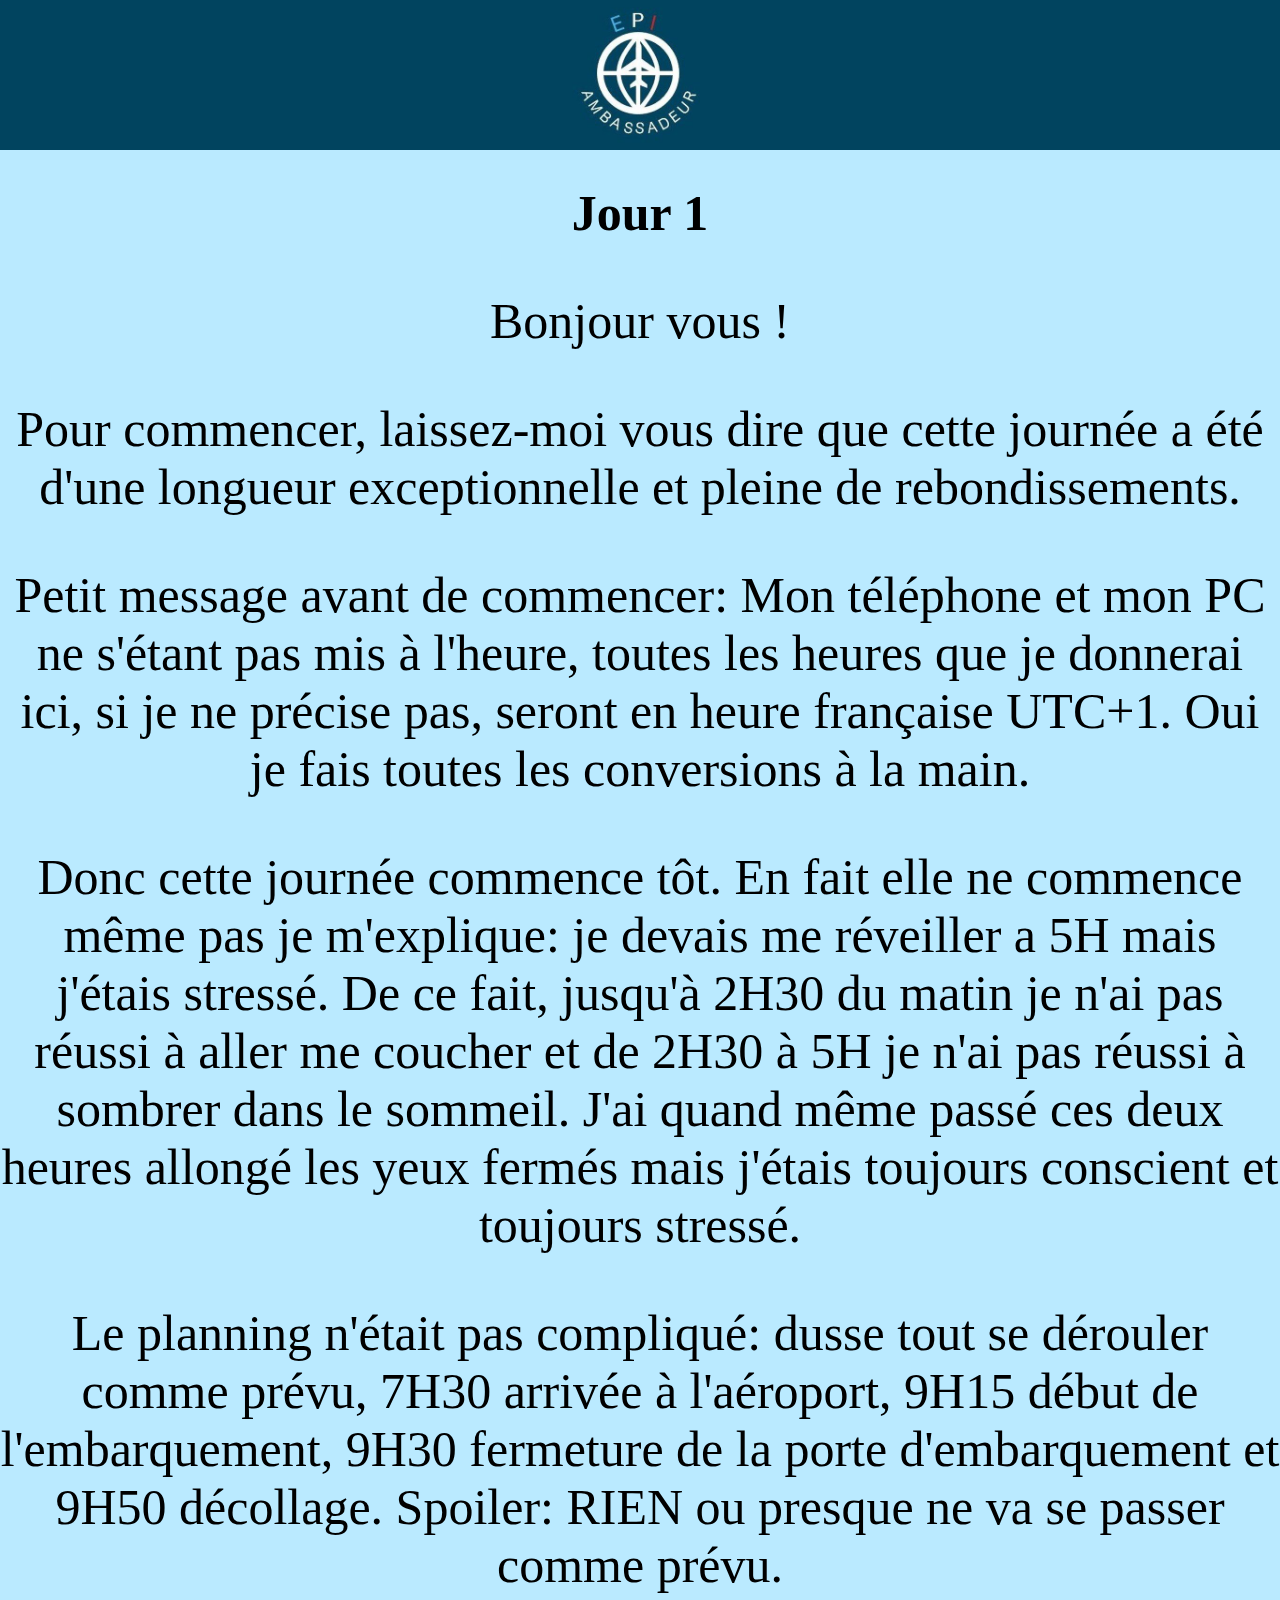
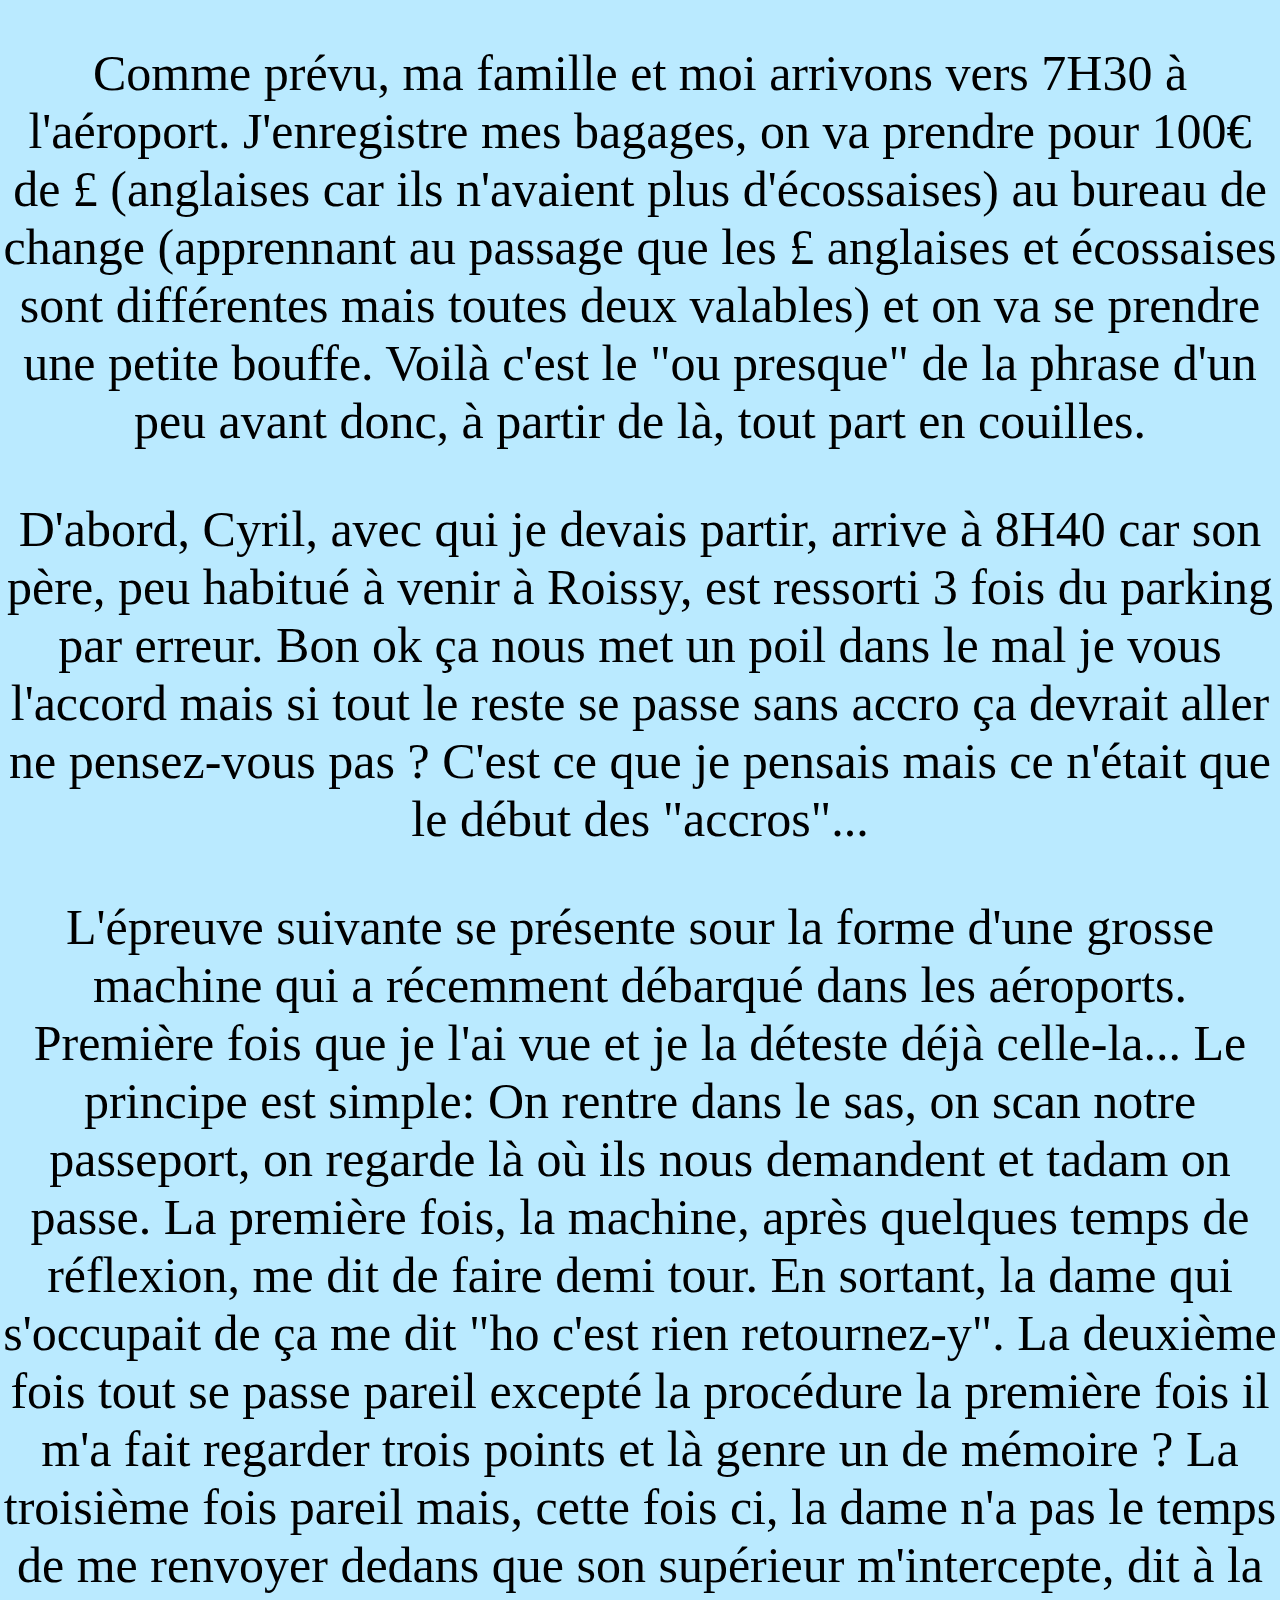
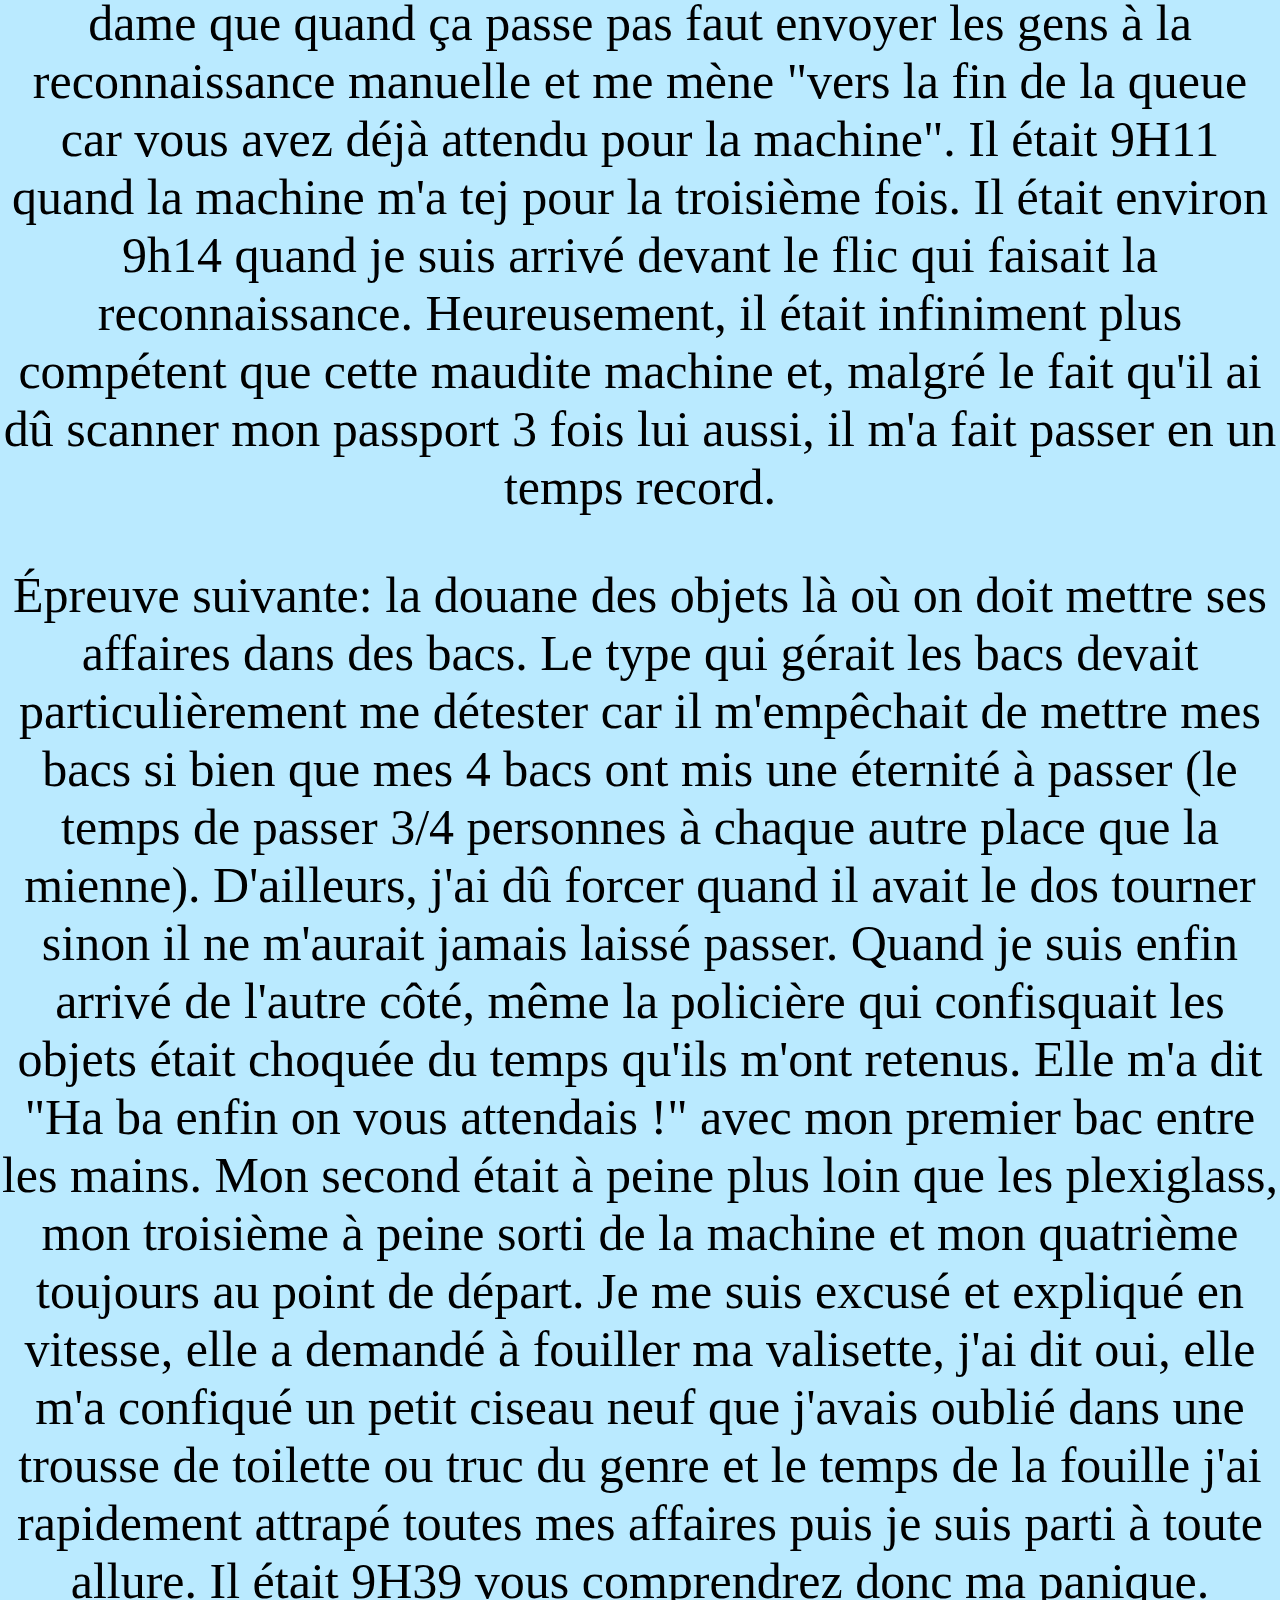
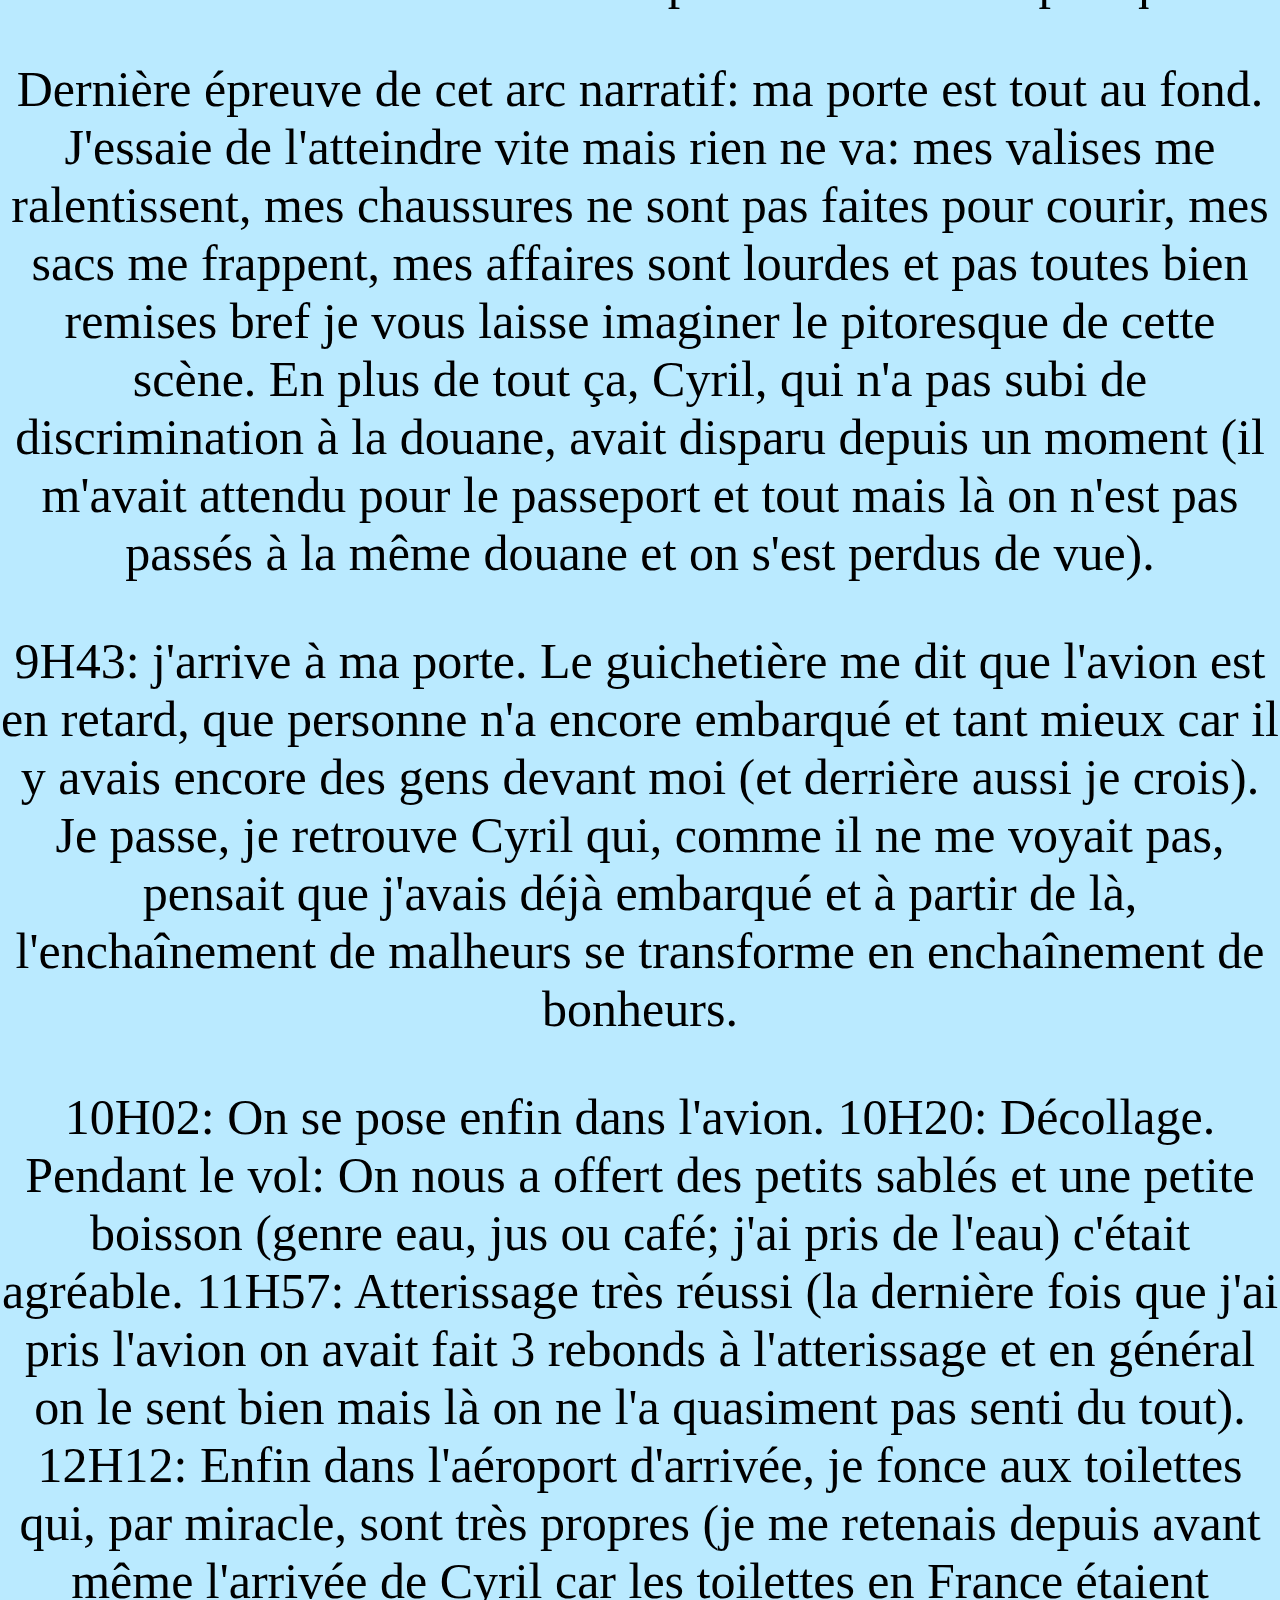
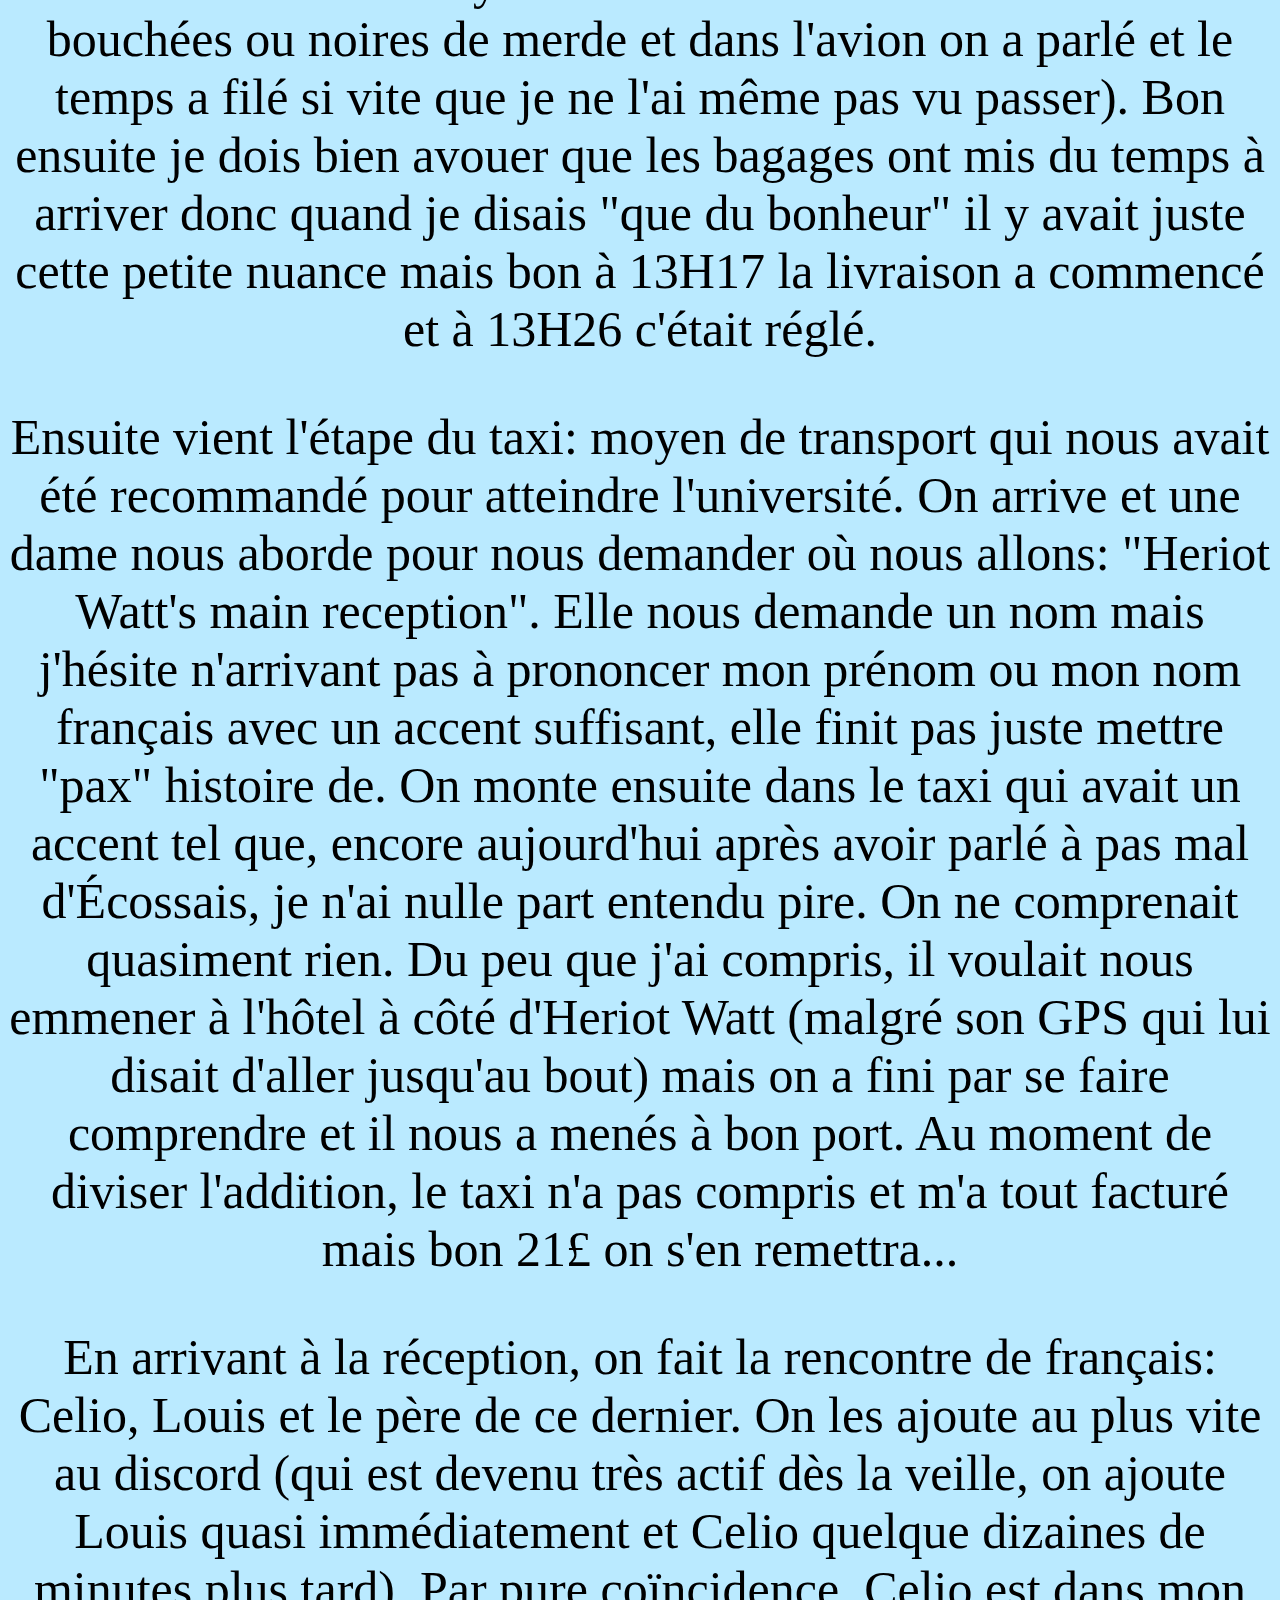
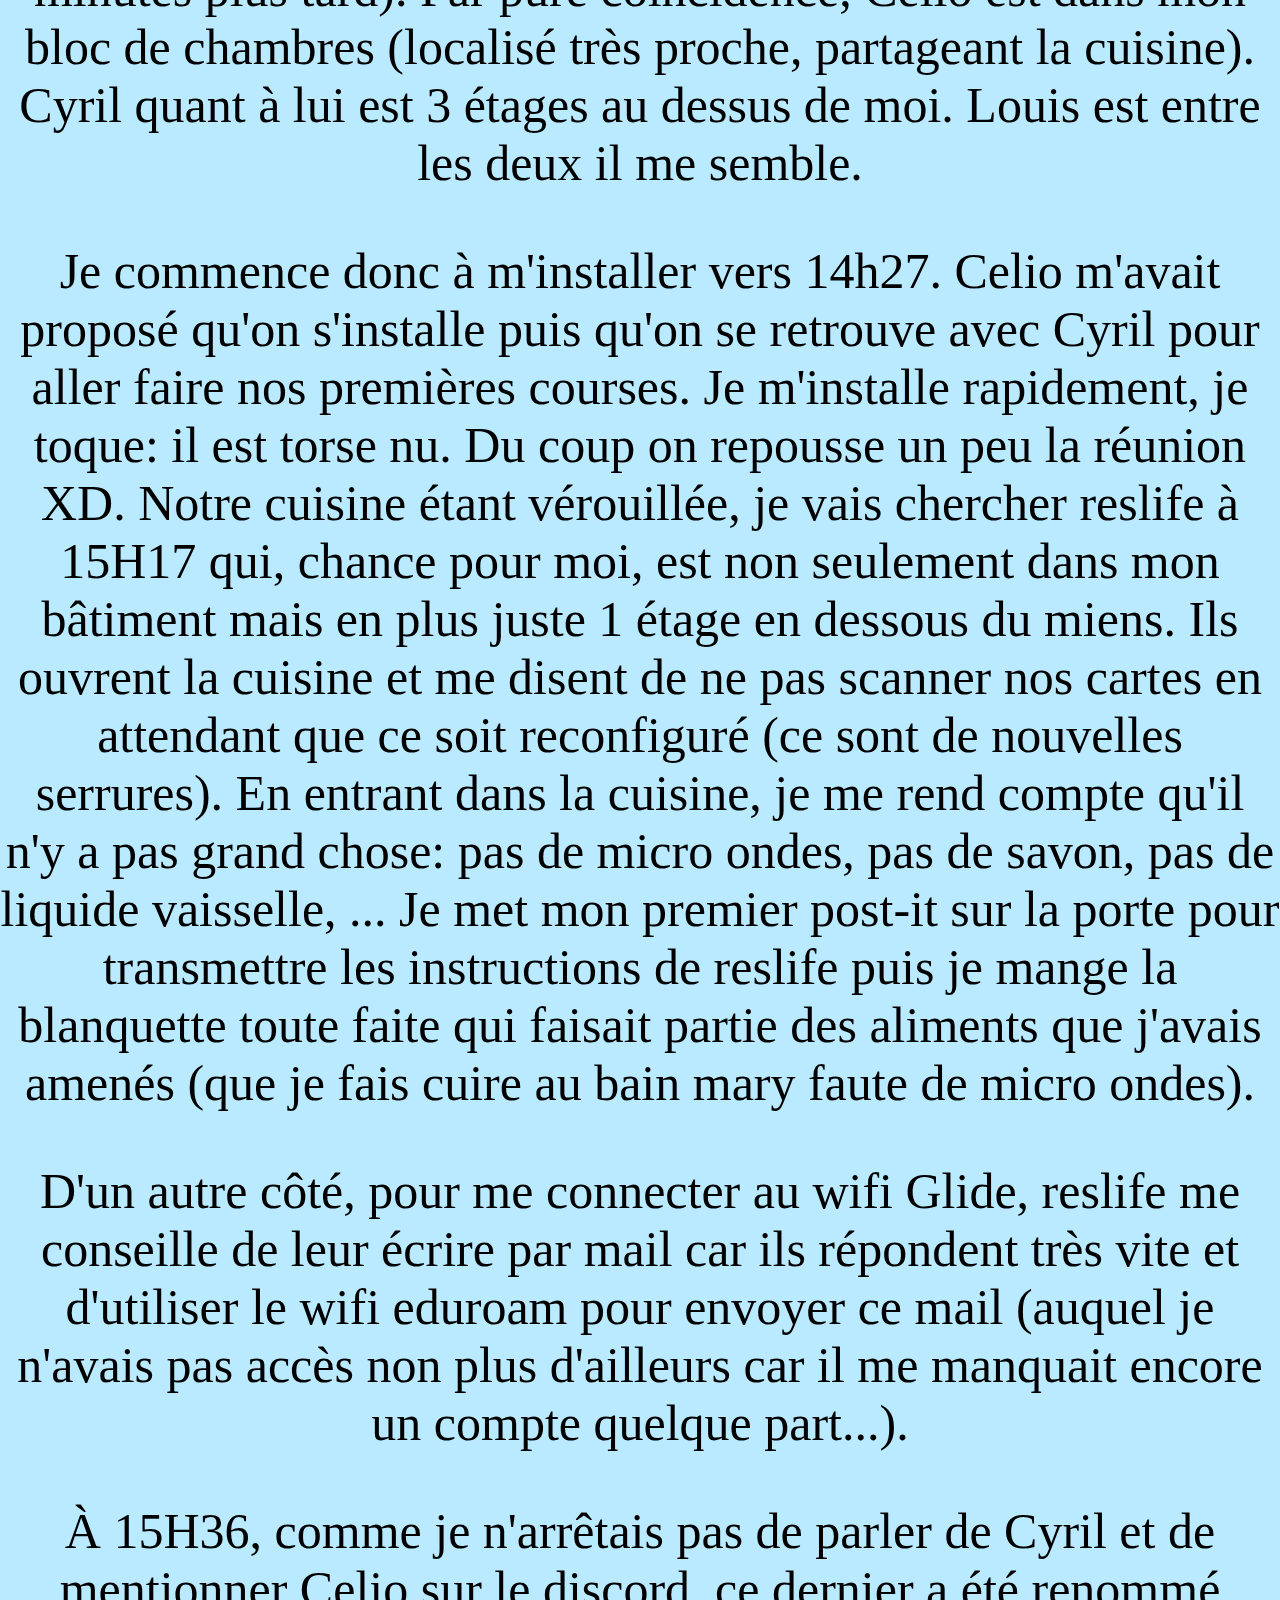
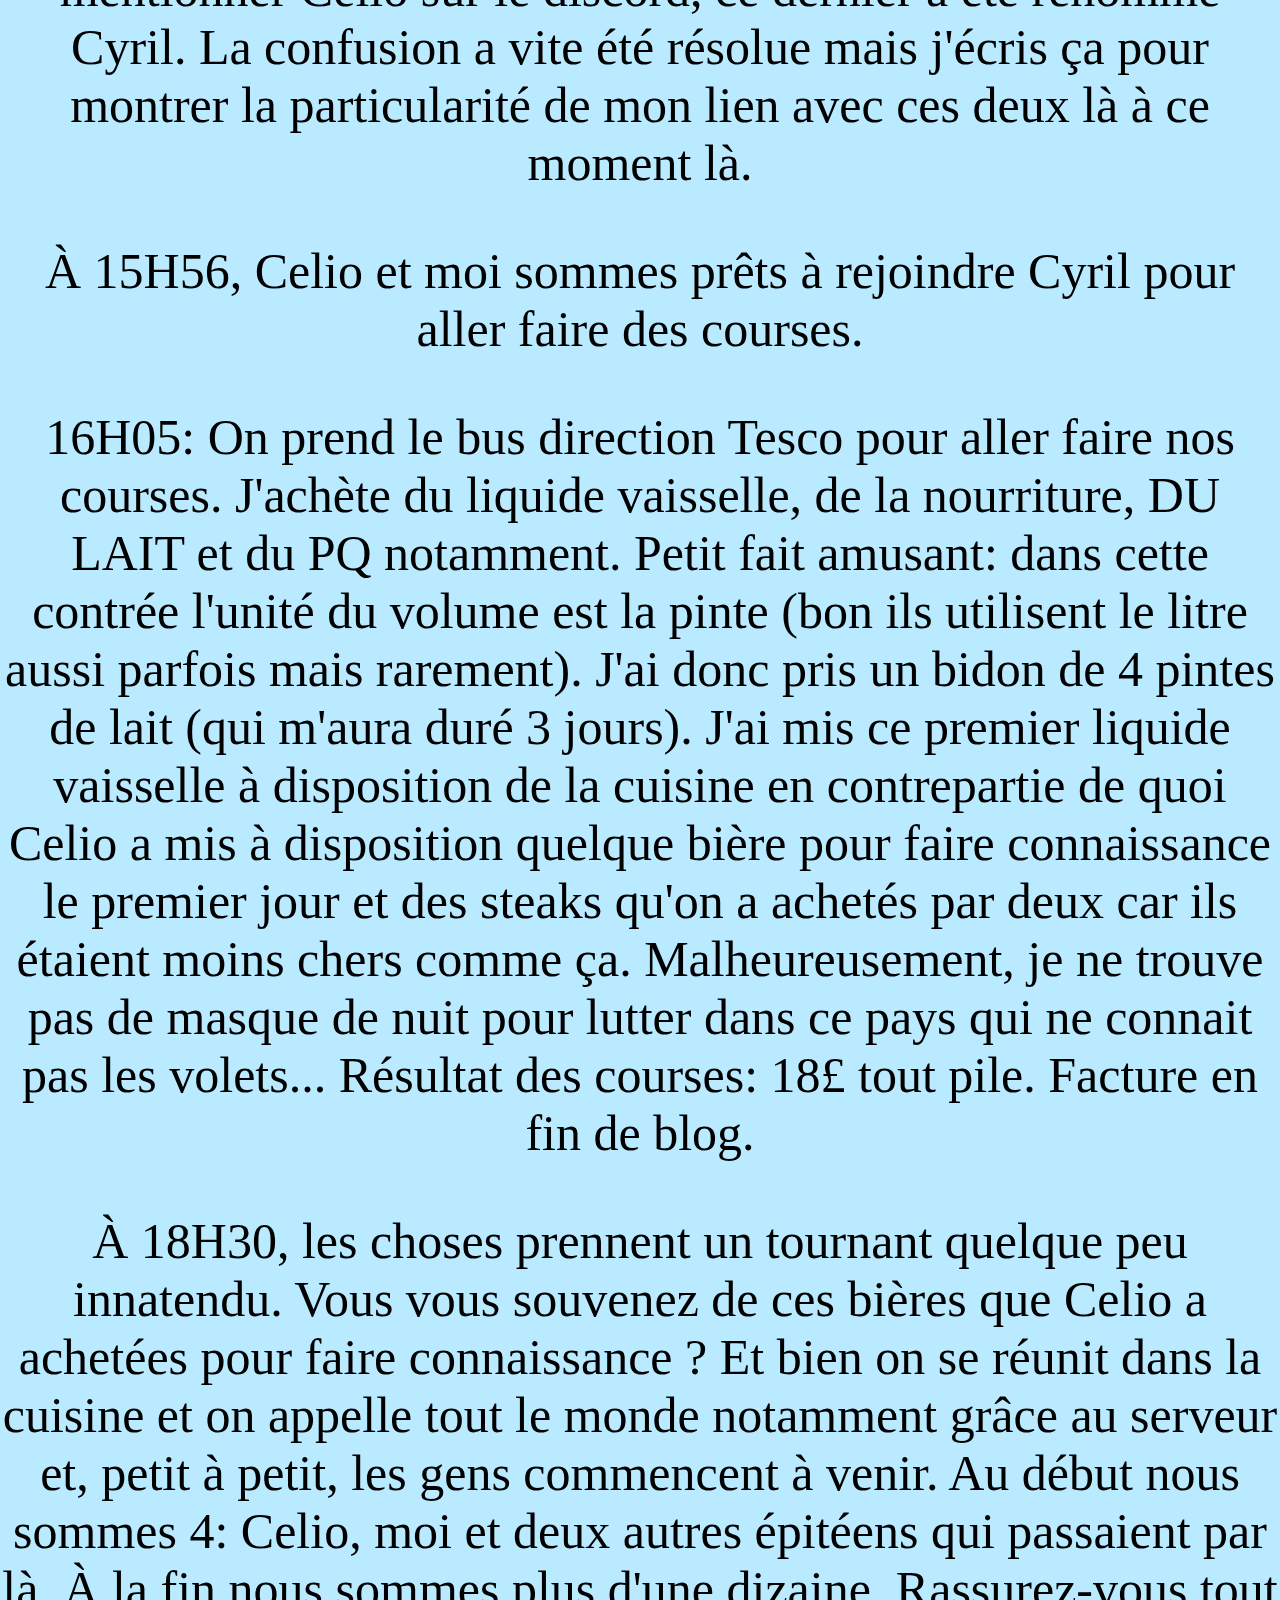
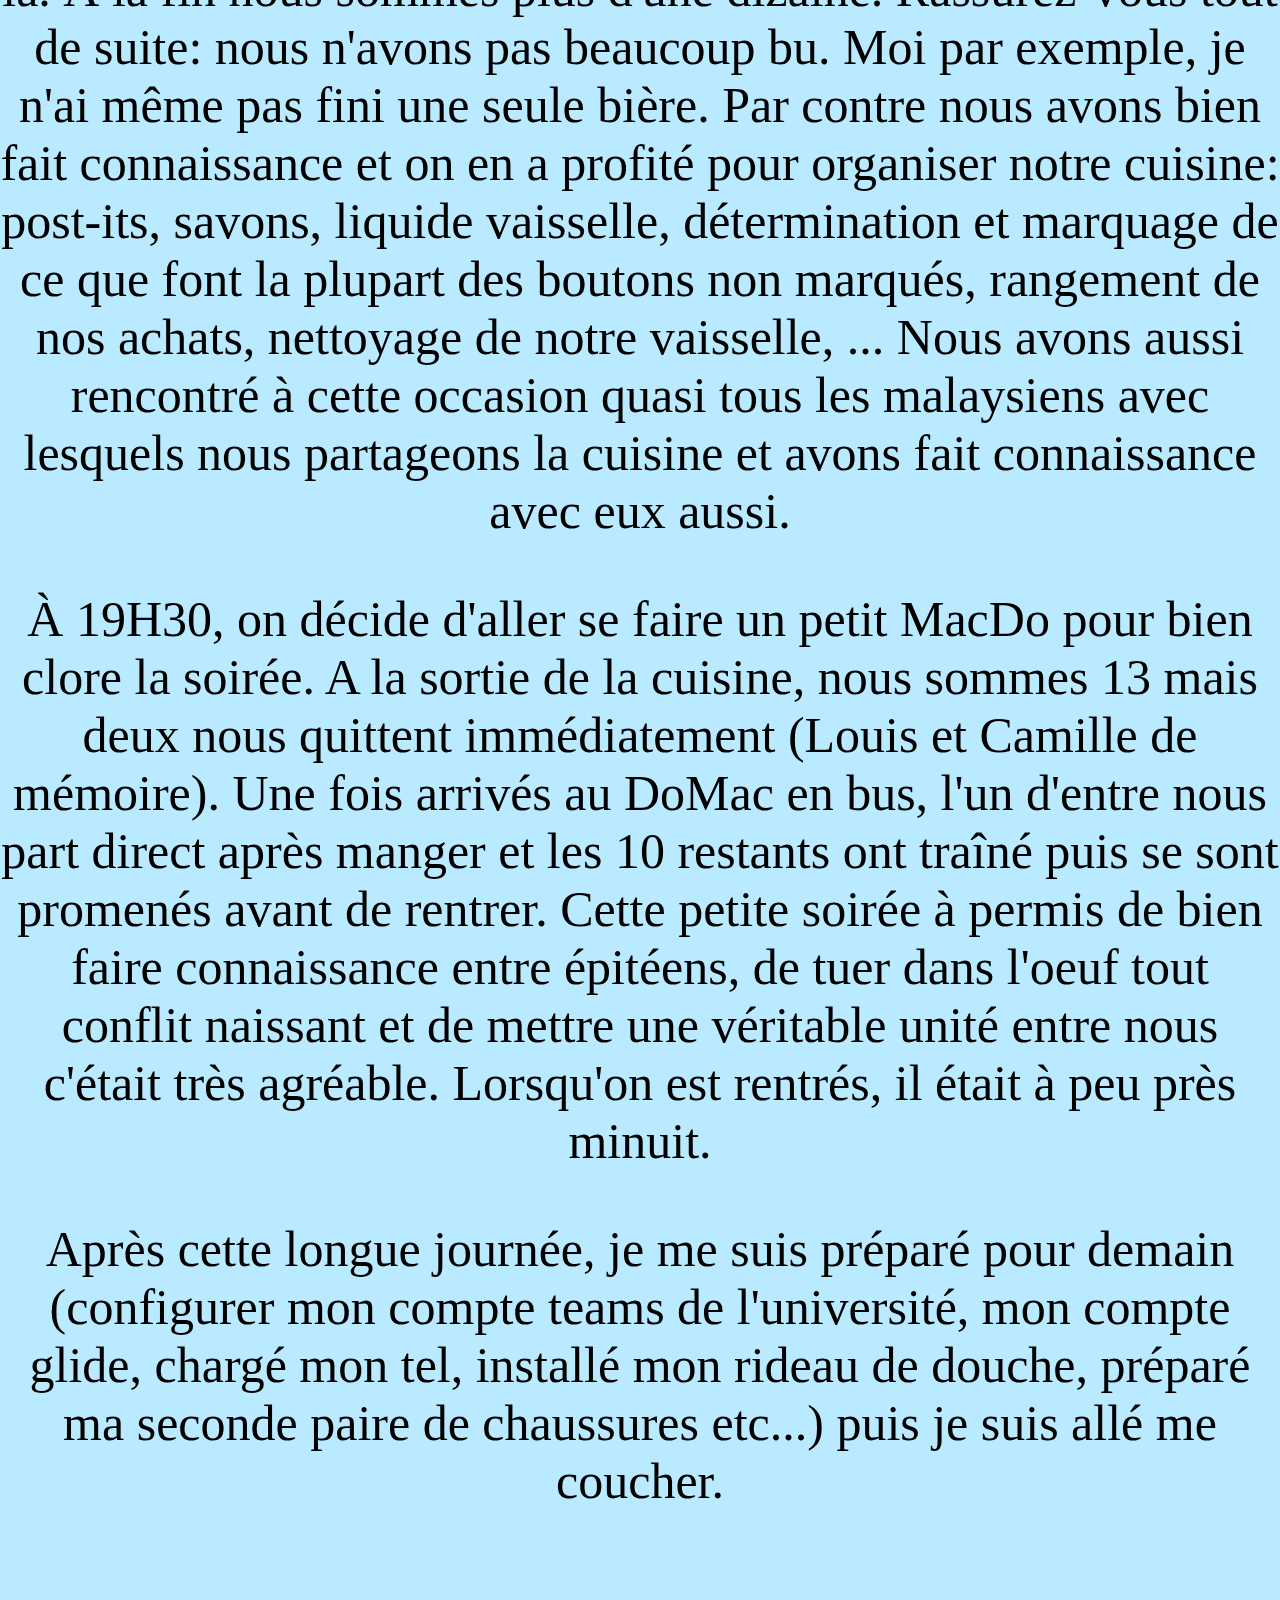
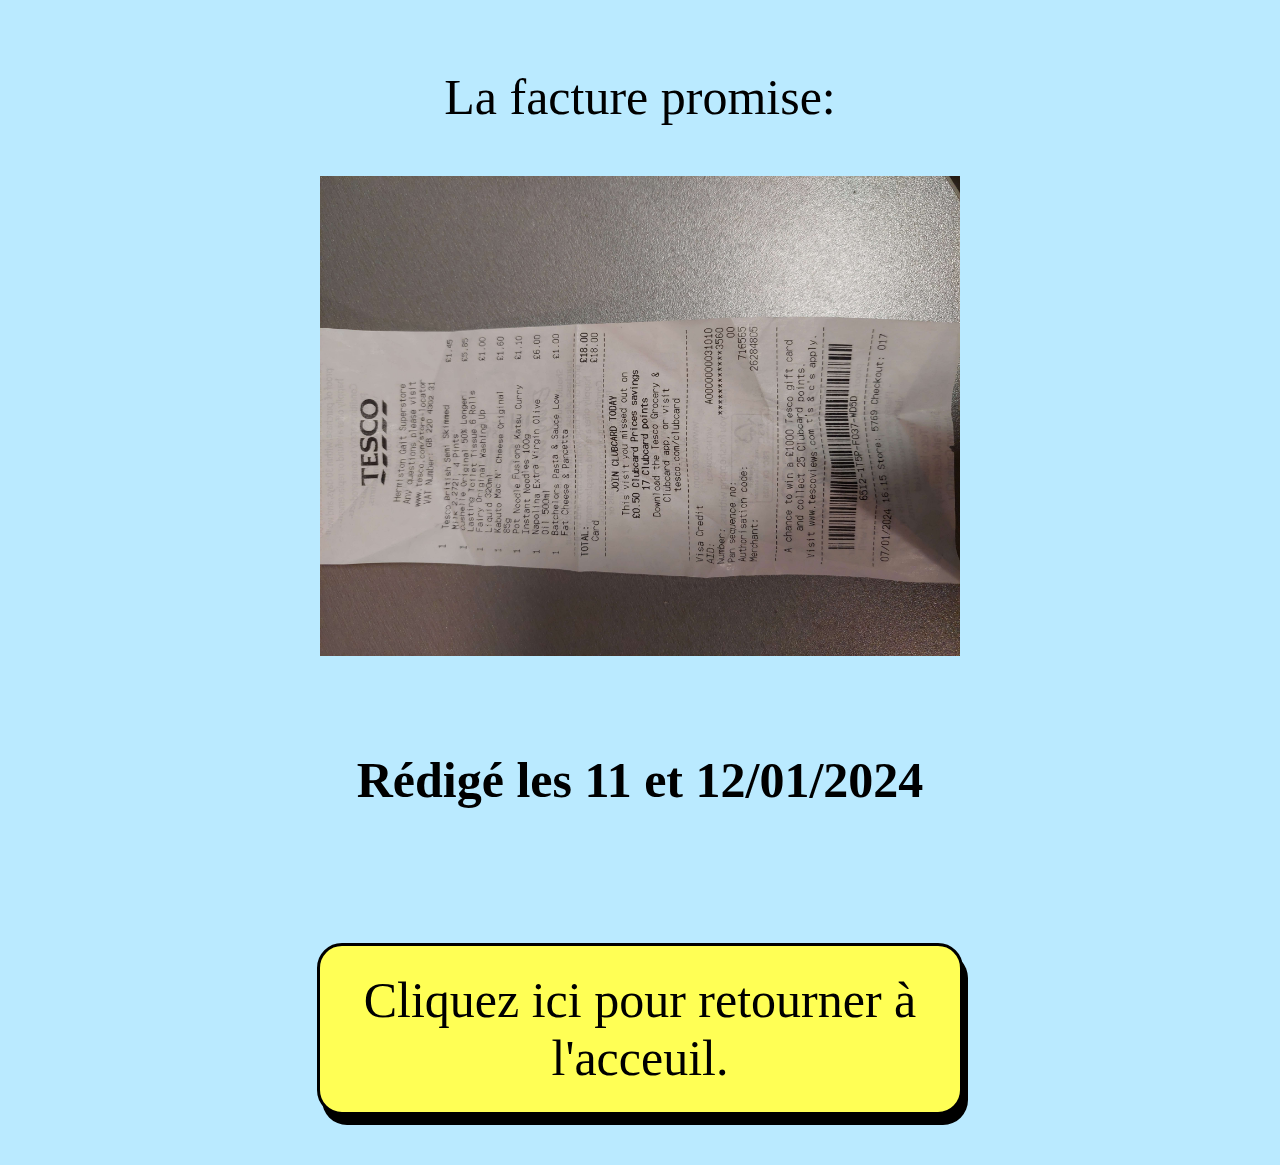
<file: jour_1.html>
<!DOCTYPE html>
<html>
	<head>
		<meta charset="utf-8">
		<title>Jour 1</title>
		<link rel="stylesheet" href="style.css">
		<meta name="viewport" content="width=device-width, initial-scale=1.0">
	</head>
	<body>
		<center class="bande"><img class="logo" src="logo.jpg"></center>
		<h1>Jour 1</h1>
		<p>Bonjour vous !</p>
		<p>Pour commencer, laissez-moi vous dire que cette journée a été d'une longueur exceptionnelle et pleine de rebondissements.</p>
		<p>Petit message avant de commencer: Mon téléphone et mon PC ne s'étant pas mis à l'heure, toutes les heures que je donnerai ici, si je ne précise pas, seront en heure française UTC+1. Oui je fais toutes les conversions à la main.</p>
		<p>Donc cette journée commence tôt. En fait elle ne commence même pas je m'explique: je devais me réveiller a 5H mais j'étais stressé. De ce fait, jusqu'à 2H30 du matin je n'ai pas réussi à aller me coucher et de 2H30 à 5H je n'ai pas réussi à sombrer dans le sommeil. J'ai quand même passé ces deux heures allongé les yeux fermés mais j'étais toujours conscient et toujours stressé.</p>
		<p>Le planning n'était pas compliqué: dusse tout se dérouler comme prévu, 7H30 arrivée à l'aéroport, 9H15 début de l'embarquement, 9H30 fermeture de la porte d'embarquement et 9H50 décollage. Spoiler: RIEN ou presque ne va se passer comme prévu.</p>
		<p>Comme prévu, ma famille et moi arrivons vers 7H30 à l'aéroport. J'enregistre mes bagages, on va prendre pour 100€ de £ (anglaises car ils n'avaient plus d'écossaises) au bureau de change (apprennant au passage que les £ anglaises et écossaises sont différentes mais toutes deux valables) et on va se prendre une petite bouffe. Voilà c'est le "ou presque" de la phrase d'un peu avant donc, à partir de là, tout part en couilles.</p>
		<p>D'abord, Cyril, avec qui je devais partir, arrive à 8H40 car son père, peu habitué à venir à Roissy, est ressorti 3 fois du parking par erreur. Bon ok ça nous met un poil dans le mal je vous l'accord mais si tout le reste se passe sans accro ça devrait aller ne pensez-vous pas ? C'est ce que je pensais mais ce n'était que le début des "accros"...</p>
		<p>L'épreuve suivante se présente sour la forme d'une grosse machine qui a récemment débarqué dans les aéroports. Première fois que je l'ai vue et je la déteste déjà celle-la... Le principe est simple: On rentre dans le sas, on scan notre passeport, on regarde là où ils nous demandent et tadam on passe. La première fois, la machine, après quelques temps de réflexion, me dit de faire demi tour. En sortant, la dame qui s'occupait de ça me dit "ho c'est rien retournez-y". La deuxième fois tout se passe pareil excepté la procédure la première fois il m'a fait regarder trois points et là genre un de mémoire ? La troisième fois pareil mais, cette fois ci, la dame n'a pas le temps de me renvoyer dedans que son supérieur m'intercepte, dit à la dame que quand ça passe pas faut envoyer les gens à la reconnaissance manuelle et me mène "vers la fin de la queue car vous avez déjà attendu pour la machine". Il était 9H11 quand la machine m'a tej pour la troisième fois. Il était environ 9h14 quand je suis arrivé devant le flic qui faisait la reconnaissance. Heureusement, il était infiniment plus compétent que cette maudite machine et, malgré le fait qu'il ai dû scanner mon passport 3 fois lui aussi, il m'a fait passer en un temps record.</p>
		<p>Épreuve suivante: la douane des objets là où on doit mettre ses affaires dans des bacs. Le type qui gérait les bacs devait particulièrement me détester car il m'empêchait de mettre mes bacs si bien que mes 4 bacs ont mis une éternité à passer (le temps de passer 3/4 personnes à chaque autre place que la mienne). D'ailleurs, j'ai dû forcer quand il avait le dos tourner sinon il ne m'aurait jamais laissé passer. Quand je suis enfin arrivé de l'autre côté, même la policière qui confisquait les objets était choquée du temps qu'ils m'ont retenus. Elle m'a dit "Ha ba enfin on vous attendais !" avec mon premier bac entre les mains. Mon second était à peine plus loin que les plexiglass, mon troisième à peine sorti de la machine et mon quatrième toujours au point de départ. Je me suis excusé et expliqué en vitesse, elle a demandé à fouiller ma valisette, j'ai dit oui, elle m'a confiqué un petit ciseau neuf que j'avais oublié dans une trousse de toilette ou truc du genre et le temps de la fouille j'ai rapidement attrapé toutes mes affaires puis je suis parti à toute allure. Il était 9H39 vous comprendrez donc ma panique.</p>
		<p>Dernière épreuve de cet arc narratif: ma porte est tout au fond. J'essaie de l'atteindre vite mais rien ne va: mes valises me ralentissent, mes chaussures ne sont pas faites pour courir, mes sacs me frappent, mes affaires sont lourdes et pas toutes bien remises bref je vous laisse imaginer le pitoresque de cette scène. En plus de tout ça, Cyril, qui n'a pas subi de discrimination à la douane, avait disparu depuis un moment (il m'avait attendu pour le passeport et tout mais là on n'est pas passés à la même douane et on s'est perdus de vue).</p>
		<p>9H43: j'arrive à ma porte. Le guichetière me dit que l'avion est en retard, que personne n'a encore embarqué et tant mieux car il y avais encore des gens devant moi (et derrière aussi je crois). Je passe, je retrouve Cyril qui, comme il ne me voyait pas, pensait que j'avais déjà embarqué et à partir de là, l'enchaînement de malheurs se transforme en enchaînement de bonheurs.</p>
		<p>10H02: On se pose enfin dans l'avion. 10H20: Décollage. Pendant le vol: On nous a offert des petits sablés et une petite boisson (genre eau, jus ou café; j'ai pris de l'eau) c'était agréable. 11H57: Atterissage très réussi (la dernière fois que j'ai pris l'avion on avait fait 3 rebonds à l'atterissage et en général on le sent bien mais là on ne l'a quasiment pas senti du tout). 12H12: Enfin dans l'aéroport d'arrivée, je fonce aux toilettes qui, par miracle, sont très propres (je me retenais depuis avant même l'arrivée de Cyril car les toilettes en France étaient bouchées ou noires de merde et dans l'avion on a parlé et le temps a filé si vite que je ne l'ai même pas vu passer). Bon ensuite je dois bien avouer que les bagages ont mis du temps à arriver donc quand je disais "que du bonheur" il y avait juste cette petite nuance mais bon à 13H17 la livraison a commencé et à 13H26 c'était réglé.</p>
		<p>Ensuite vient l'étape du taxi: moyen de transport qui nous avait été recommandé pour atteindre l'université. On arrive et une dame nous aborde pour nous demander où nous allons: "Heriot Watt's main reception". Elle nous demande un nom mais j'hésite n'arrivant pas à prononcer mon prénom ou mon nom français avec un accent suffisant, elle finit pas juste mettre "pax" histoire de. On monte ensuite dans le taxi qui avait un accent tel que, encore aujourd'hui après avoir parlé à pas mal d'Écossais, je n'ai nulle part entendu pire. On ne comprenait quasiment rien. Du peu que j'ai compris, il voulait nous emmener à l'hôtel à côté d'Heriot Watt (malgré son GPS qui lui disait d'aller jusqu'au bout) mais on a fini par se faire comprendre et il nous a menés à bon port. Au moment de diviser l'addition, le taxi n'a pas compris et m'a tout facturé mais bon 21£ on s'en remettra...</p>
		<p>En arrivant à la réception, on fait la rencontre de français: Celio, Louis et le père de ce dernier. On les ajoute au plus vite au discord (qui est devenu très actif dès la veille, on ajoute Louis quasi immédiatement et Celio quelque dizaines de minutes plus tard). Par pure coïncidence, Celio est dans mon bloc de chambres (localisé très proche, partageant la cuisine). Cyril quant à lui est 3 étages au dessus de moi. Louis est entre les deux il me semble.</p>
		<p>Je commence donc à m'installer vers 14h27. Celio m'avait proposé qu'on s'installe puis qu'on se retrouve avec Cyril pour aller faire nos premières courses. Je m'installe rapidement, je toque: il est torse nu. Du coup on repousse un peu la réunion XD. Notre cuisine étant vérouillée, je vais chercher reslife à 15H17 qui, chance pour moi, est non seulement dans mon bâtiment mais en plus juste 1 étage en dessous du miens. Ils ouvrent la cuisine et me disent de ne pas scanner nos cartes en attendant que ce soit reconfiguré (ce sont de nouvelles serrures). En entrant dans la cuisine, je me rend compte qu'il n'y a pas grand chose: pas de micro ondes, pas de savon, pas de liquide vaisselle, ... Je met mon premier post-it sur la porte pour transmettre les instructions de reslife puis je mange la blanquette toute faite qui faisait partie des aliments que j'avais amenés (que je fais cuire au bain mary faute de micro ondes).</p>
		<p>D'un autre côté, pour me connecter au wifi Glide, reslife me conseille de leur écrire par mail car ils répondent très vite et d'utiliser le wifi eduroam pour envoyer ce mail (auquel je n'avais pas accès non plus d'ailleurs car il me manquait encore un compte quelque part...).</p>
		<p>À 15H36, comme je n'arrêtais pas de parler de Cyril et de mentionner Celio sur le discord, ce dernier a été renommé Cyril. La confusion a vite été résolue mais j'écris ça pour montrer la particularité de mon lien avec ces deux là à ce moment là.</p>
		<p>À 15H56, Celio et moi sommes prêts à rejoindre Cyril pour aller faire des courses.</p>
		<p>16H05: On prend le bus direction Tesco pour aller faire nos courses. J'achète du liquide vaisselle, de la nourriture, DU LAIT et du PQ notamment. Petit fait amusant: dans cette contrée l'unité du volume est la pinte (bon ils utilisent le litre aussi parfois mais rarement). J'ai donc pris un bidon de 4 pintes de lait (qui m'aura duré 3 jours). J'ai mis ce premier liquide vaisselle à disposition de la cuisine en contrepartie de quoi Celio a mis à disposition quelque bière pour faire connaissance le premier jour et des steaks qu'on a achetés par deux car ils étaient moins chers comme ça. Malheureusement, je ne trouve pas de masque de nuit pour lutter dans ce pays qui ne connait pas les volets... Résultat des courses: 18£ tout pile. Facture en fin de blog.</p>
		<p>À 18H30, les choses prennent un tournant quelque peu innatendu. Vous vous souvenez de ces bières que Celio a achetées pour faire connaissance ? Et bien on se réunit dans la cuisine et on appelle tout le monde notamment grâce au serveur et, petit à petit, les gens commencent à venir. Au début nous sommes 4: Celio, moi et deux autres épitéens qui passaient par là. À la fin nous sommes plus d'une dizaine. Rassurez-vous tout de suite: nous n'avons pas beaucoup bu. Moi par exemple, je n'ai même pas fini une seule bière. Par contre nous avons bien fait connaissance et on en a profité pour organiser notre cuisine: post-its, savons, liquide vaisselle, détermination et marquage de ce que font la plupart des boutons non marqués, rangement de nos achats, nettoyage de notre vaisselle, ... Nous avons aussi rencontré à cette occasion quasi tous les malaysiens avec lesquels nous partageons la cuisine et avons fait connaissance avec eux aussi.</p>
		<p>À 19H30, on décide d'aller se faire un petit MacDo pour bien clore la soirée. A la sortie de la cuisine, nous sommes 13 mais deux nous quittent immédiatement (Louis et Camille de mémoire). Une fois arrivés au DoMac en bus, l'un d'entre nous part direct après manger et les 10 restants ont traîné puis se sont promenés avant de rentrer. Cette petite soirée à permis de bien faire connaissance entre épitéens, de tuer dans l'oeuf tout conflit naissant et de mettre une véritable unité entre nous c'était très agréable. Lorsqu'on est rentrés, il était à peu près minuit.</p>
		<p>Après cette longue journée, je me suis préparé pour demain (configurer mon compte teams de l'université, mon compte glide, chargé mon tel, installé mon rideau de douche, préparé ma seconde paire de chaussures etc...) puis je suis allé me coucher.</p>
		<br>
		<p>La facture promise:</p>
		<img src="facture_1.jpg" alt="La facture du jour" width="50%">
		<h5>Rédigé les 11 et 12/01/2024</h5>
		<a href=".">
			<div class="grande entree">
				Cliquez ici pour retourner à l'acceuil.
			</div>
		</a>
	</body>
</html>
</file>
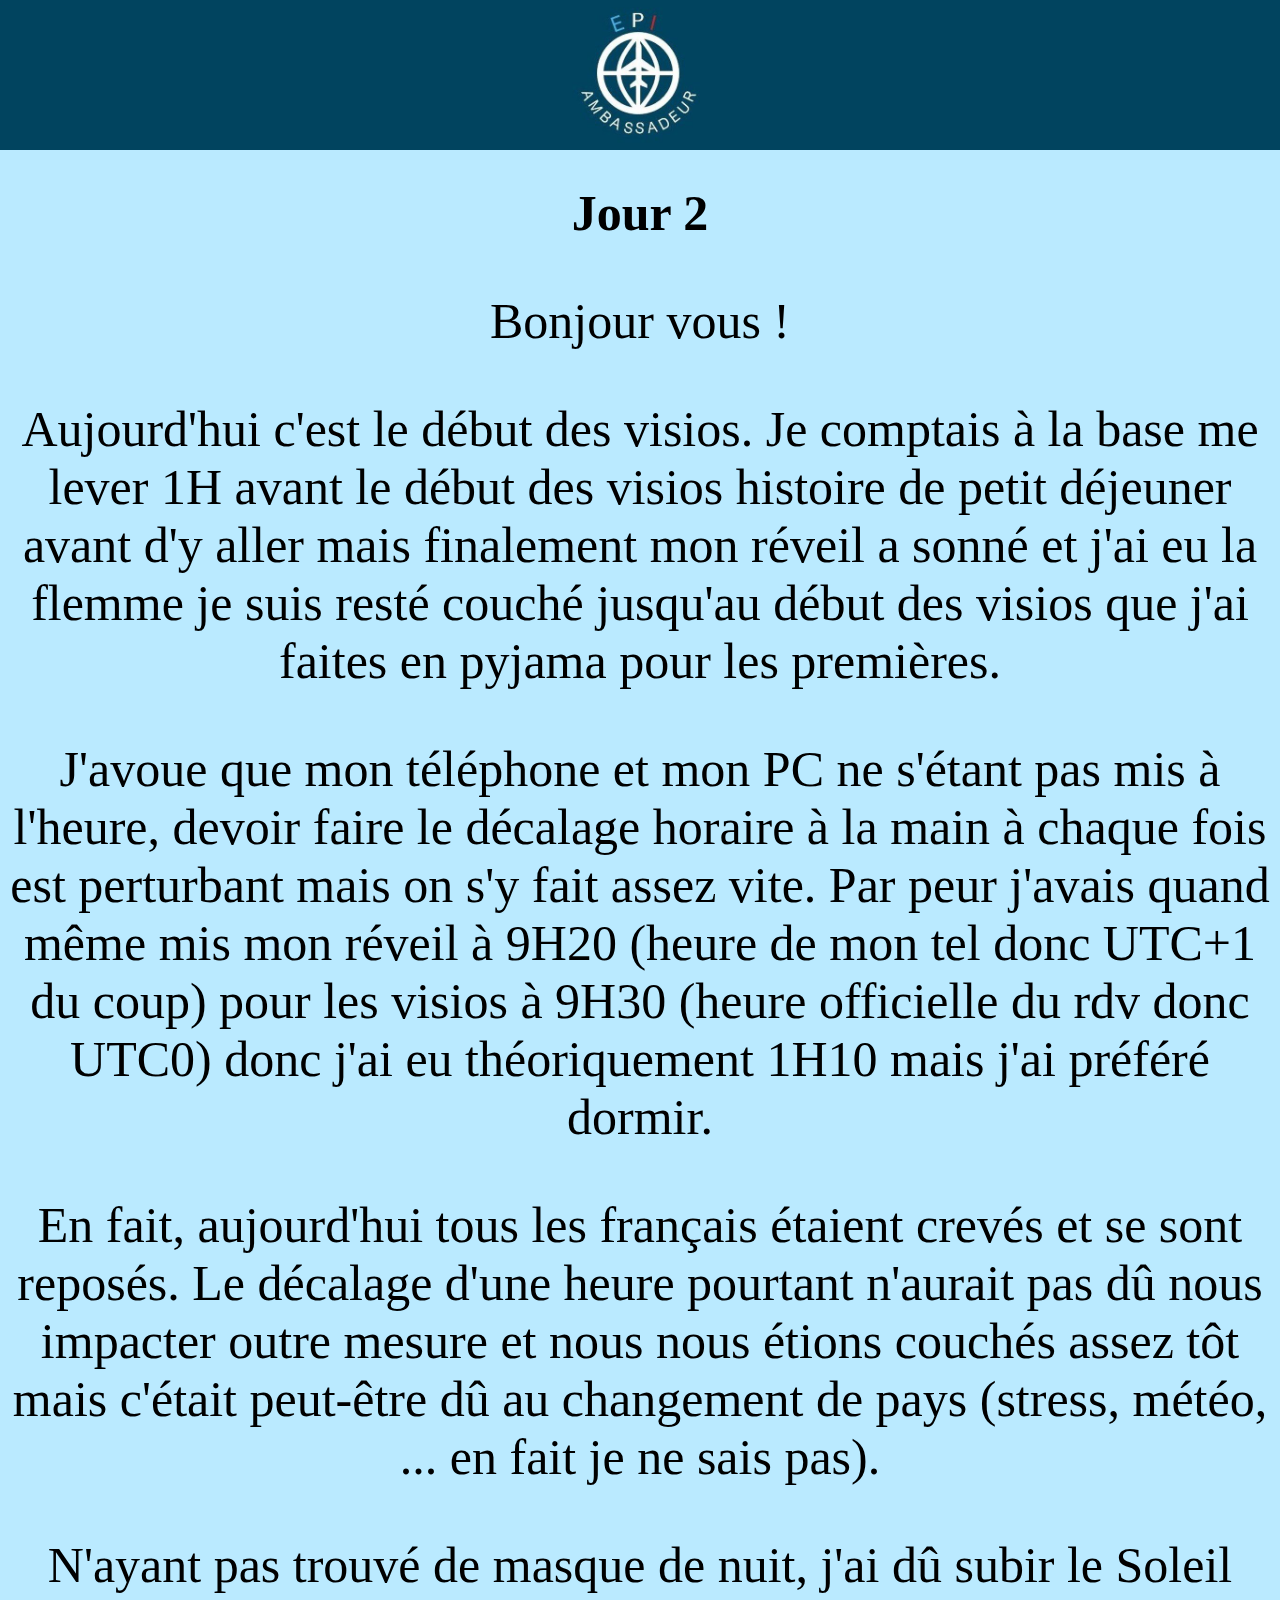
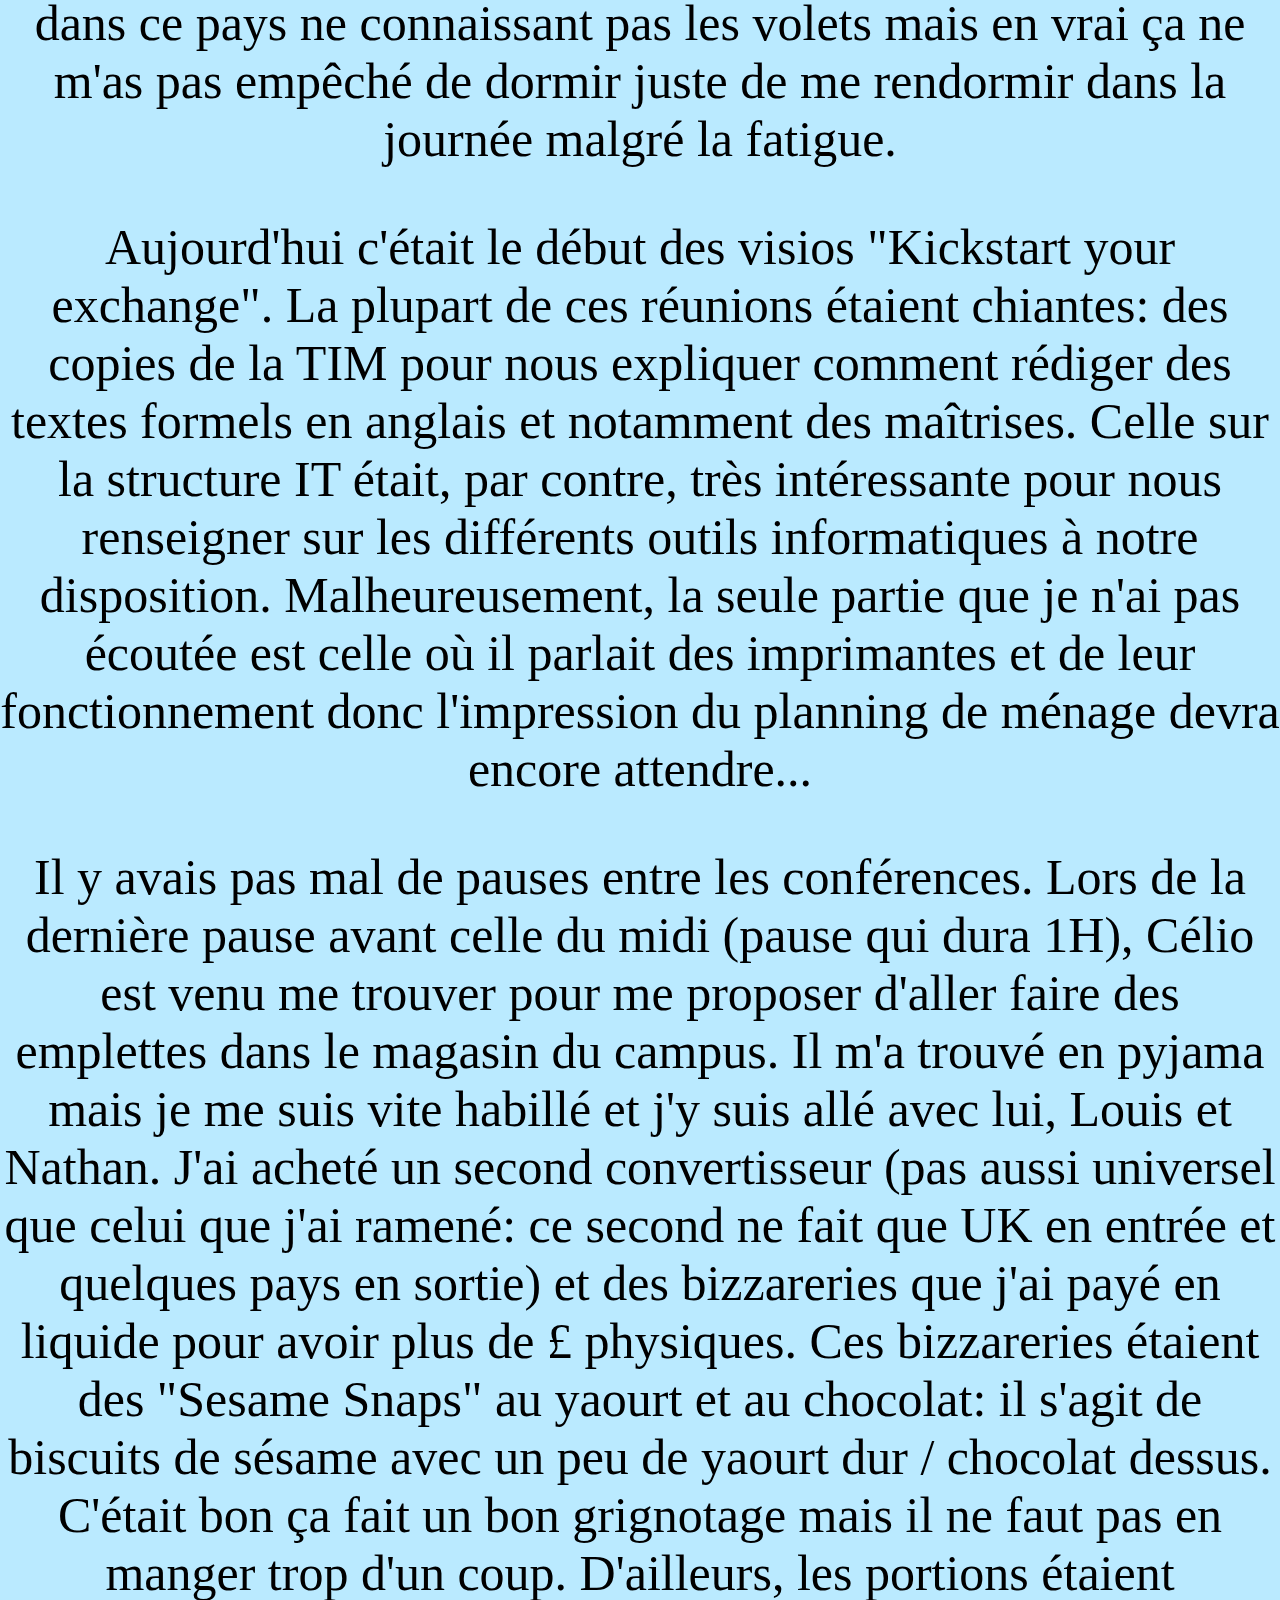
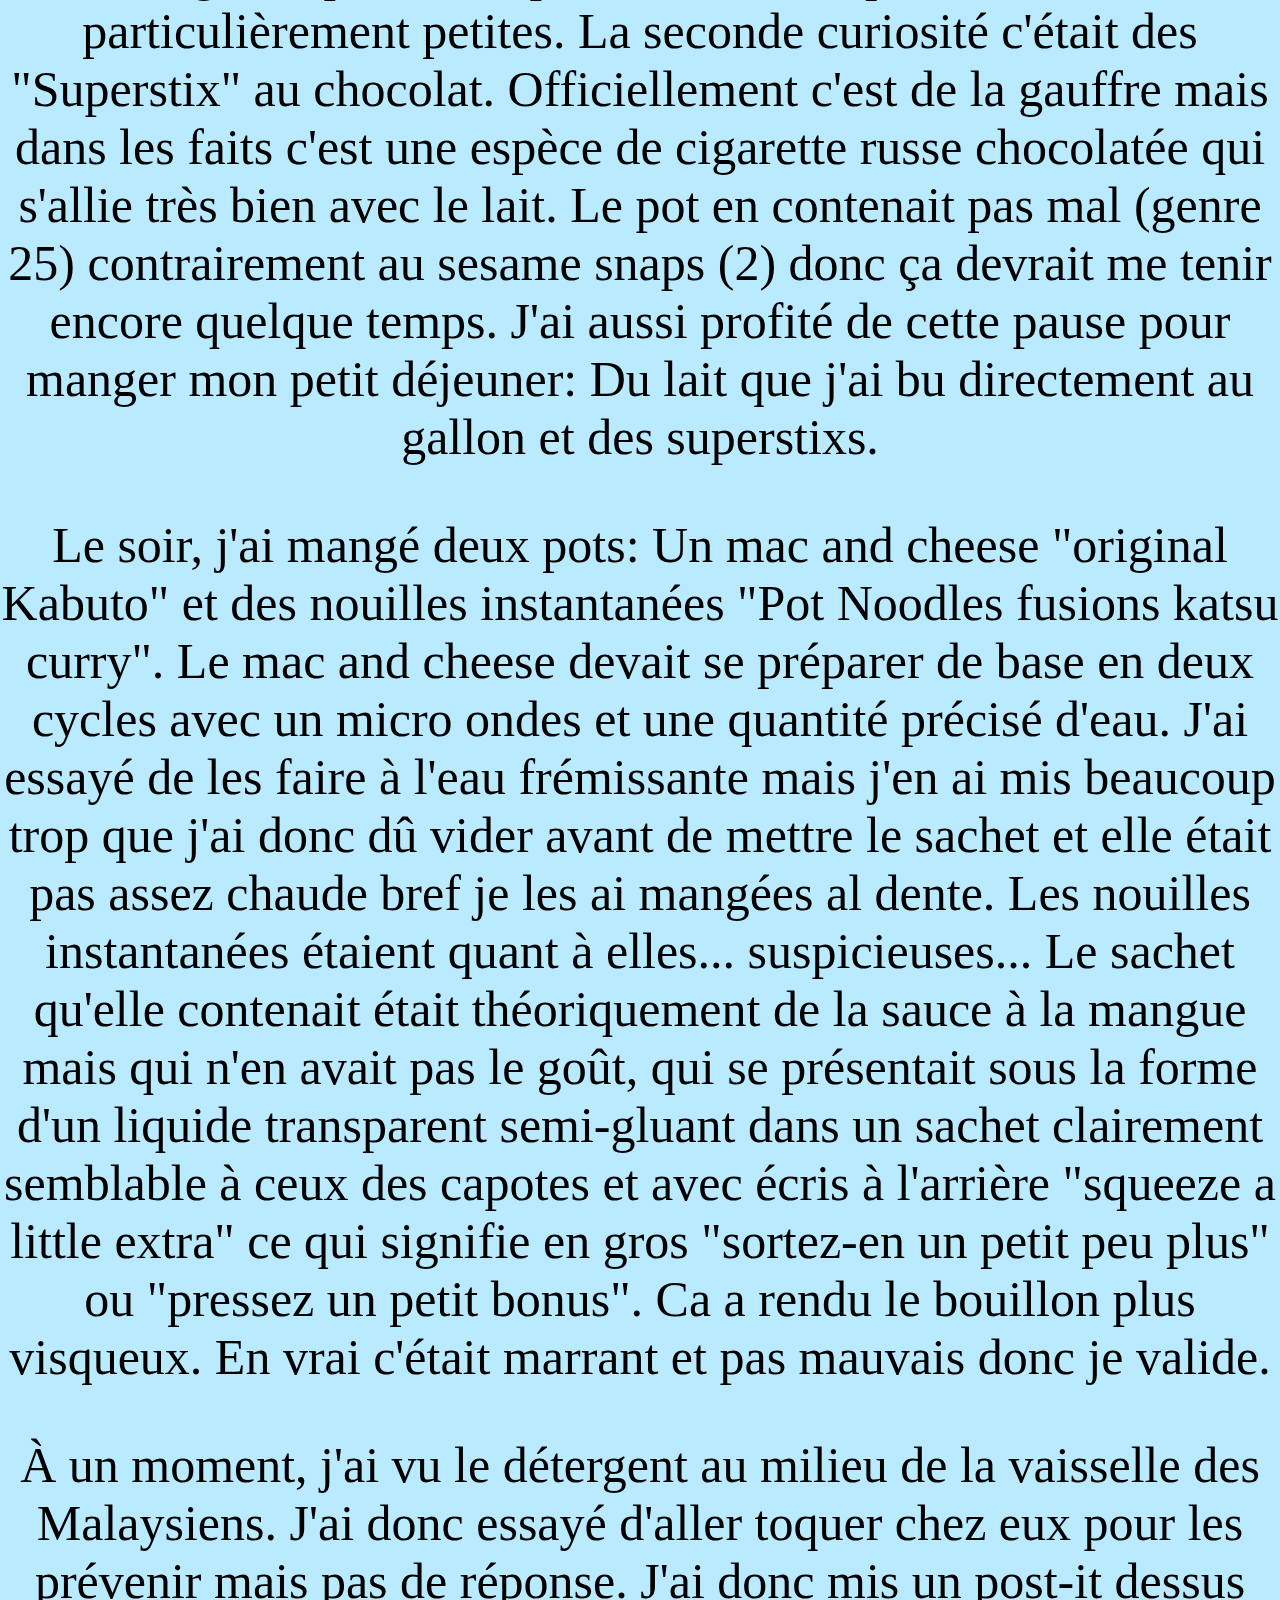
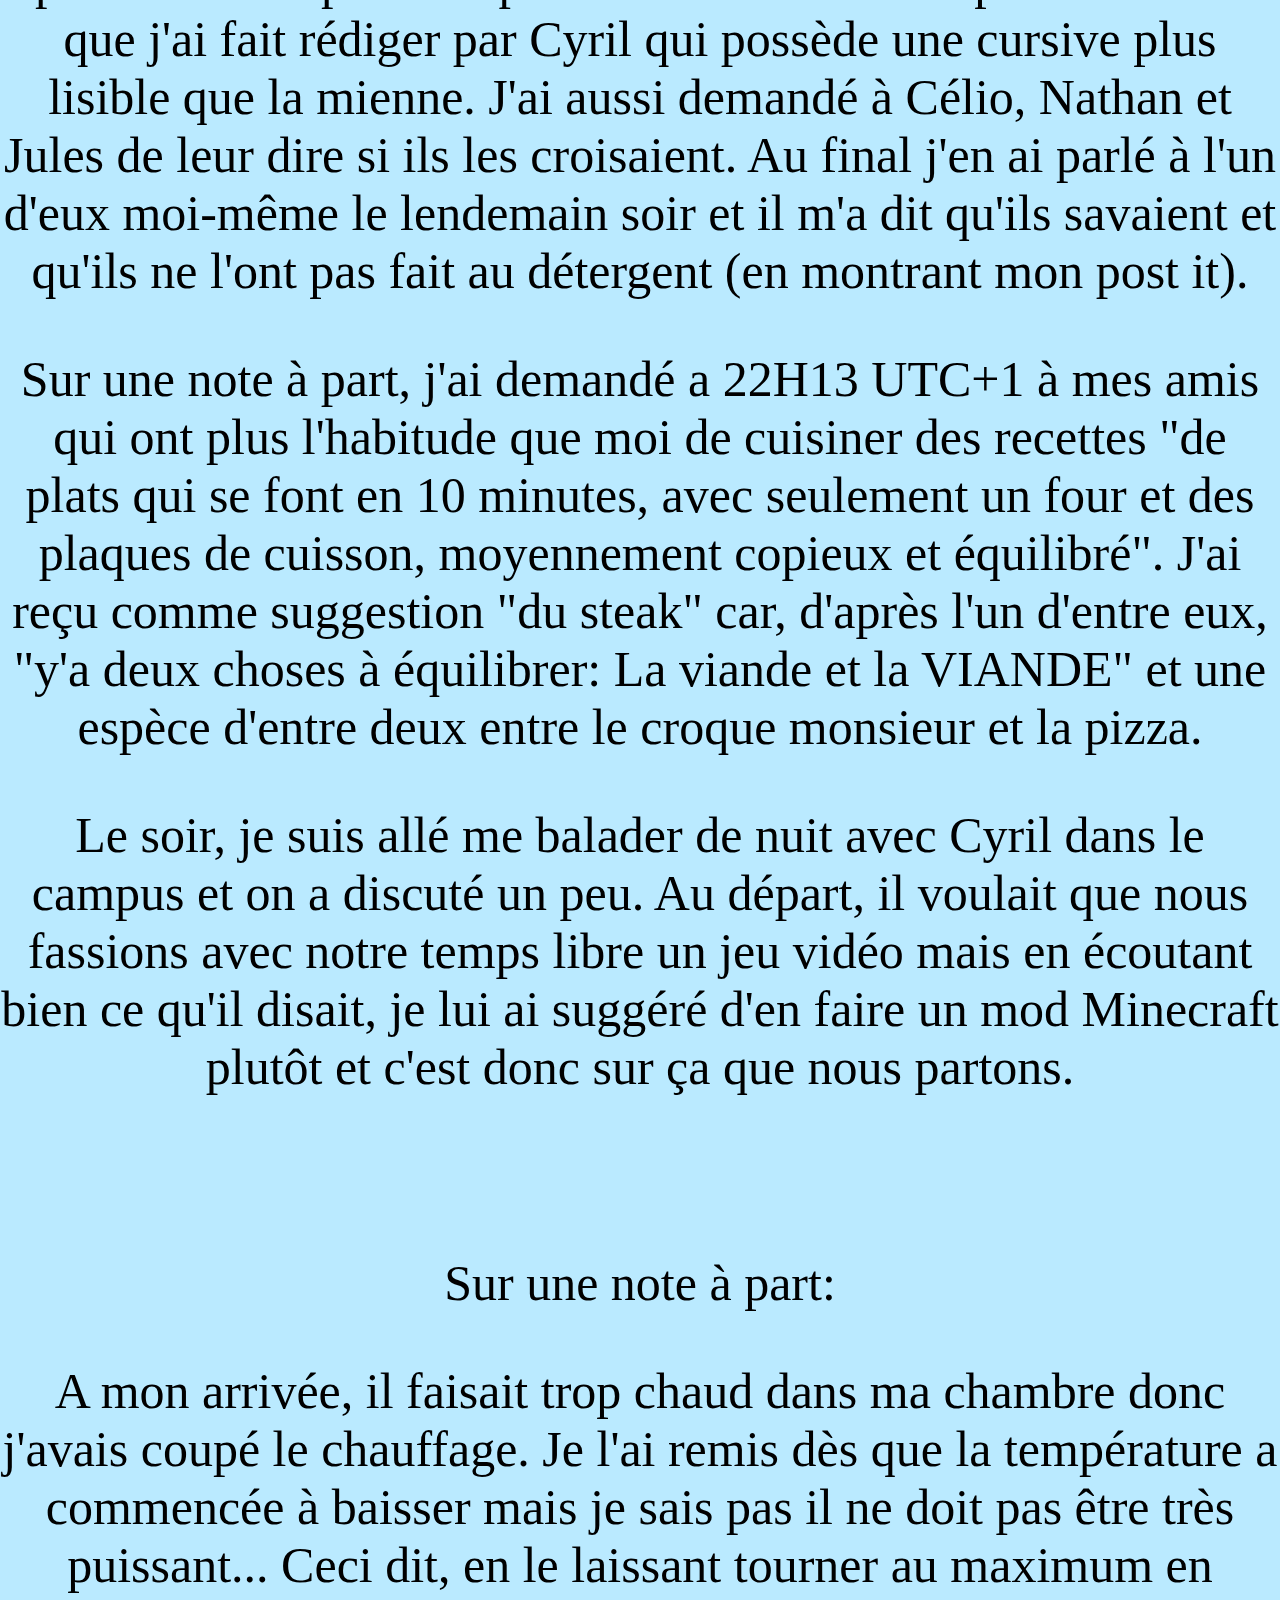
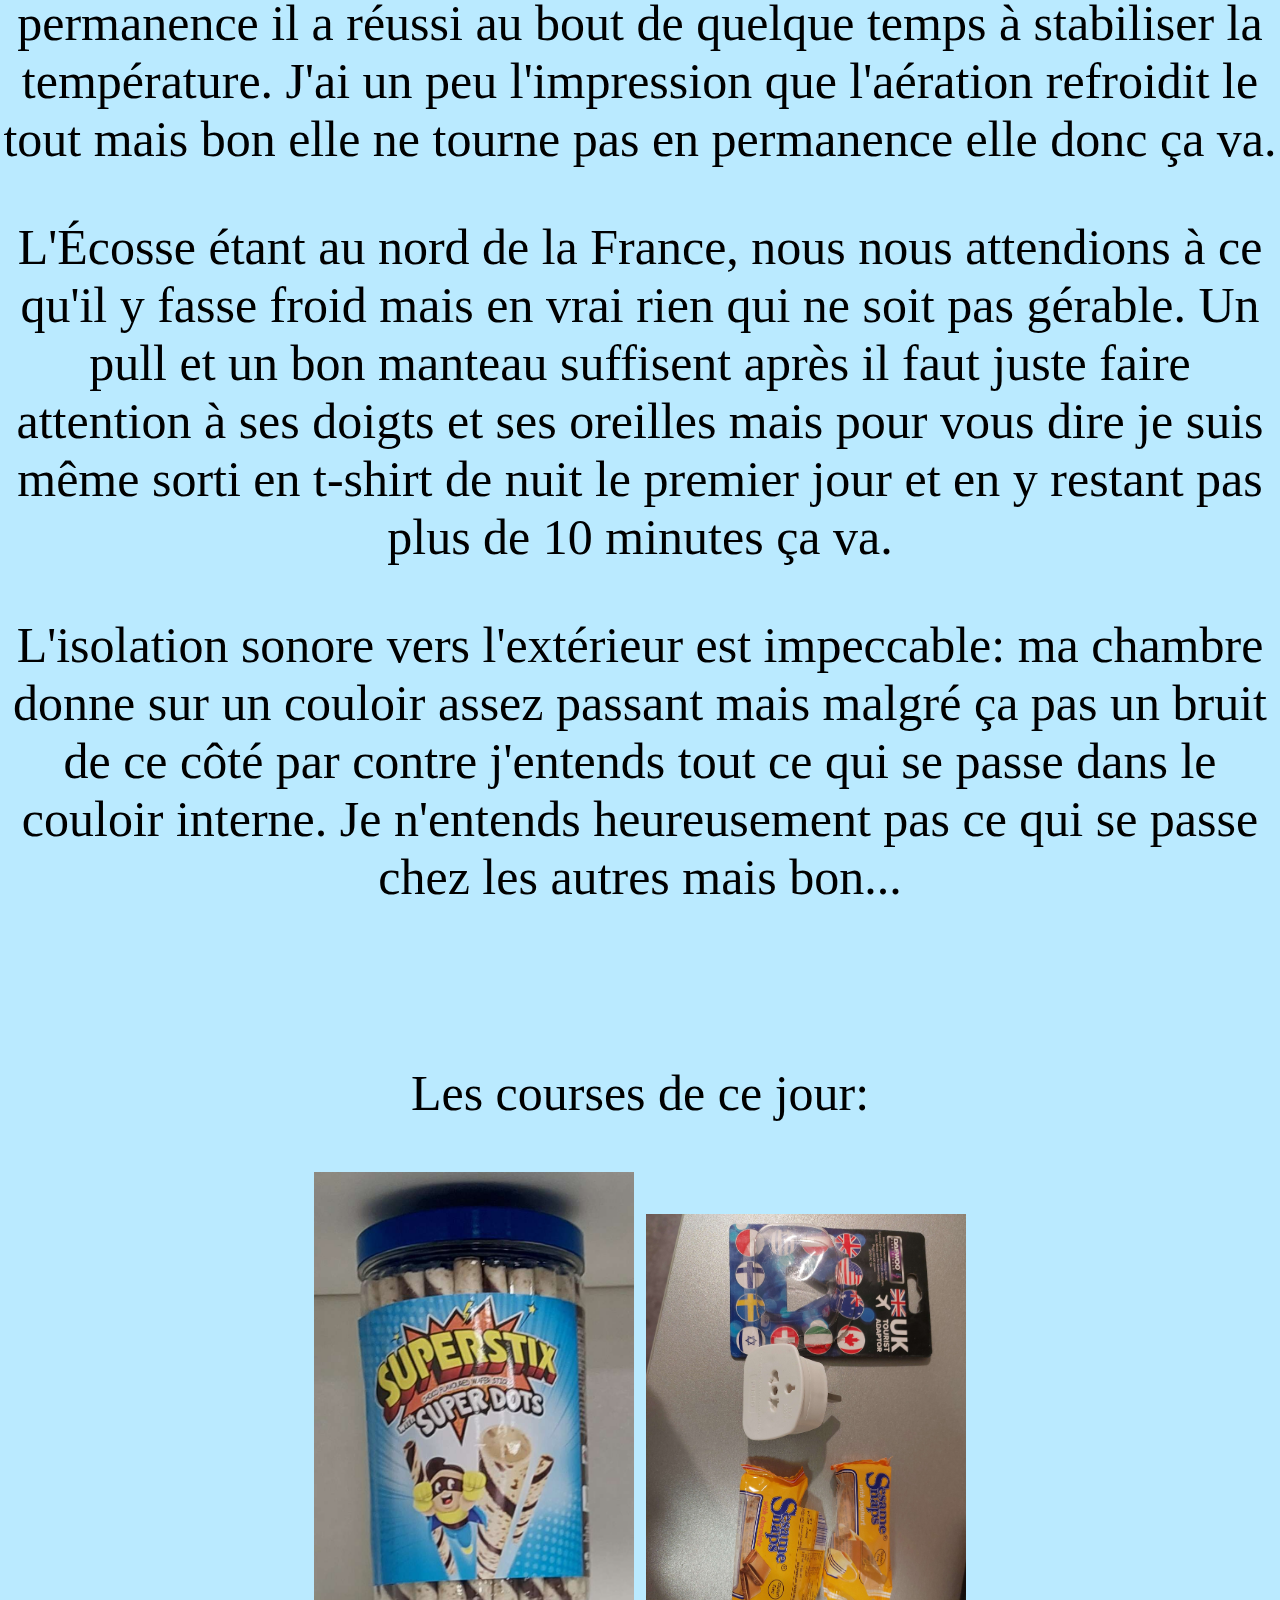
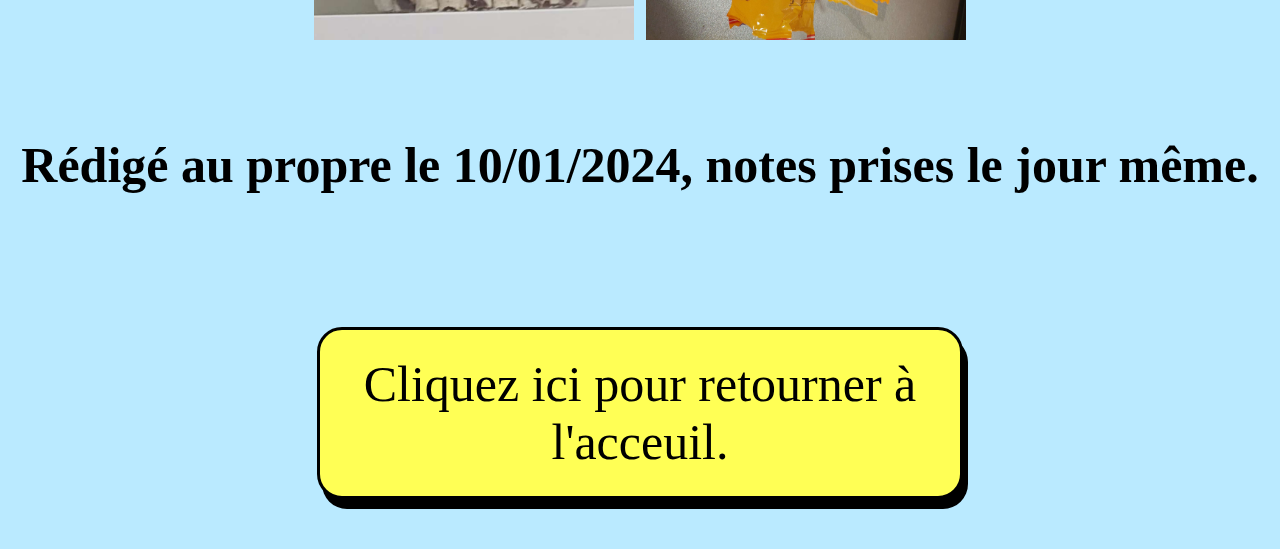
<file: jour_2.html>
<!DOCTYPE html>
<html>
	<head>
		<meta charset="utf-8">
		<title>Jour 2</title>
		<link rel="stylesheet" href="style.css">
		<meta name="viewport" content="width=device-width, initial-scale=1.0">
	</head>
	<body>
		<center class="bande"><img class="logo" src="logo.jpg"></center>
		<h1>Jour 2</h1>
		<p>Bonjour vous !</p>
		<p>Aujourd'hui c'est le début des visios. Je comptais à la base me lever 1H avant le début des visios histoire de petit déjeuner avant d'y aller mais finalement mon réveil a sonné et j'ai eu la flemme je suis resté couché jusqu'au début des visios que j'ai faites en pyjama pour les premières.</p>
		<p>J'avoue que mon téléphone et mon PC ne s'étant pas mis à l'heure, devoir faire le décalage horaire à la main à chaque fois est perturbant mais on s'y fait assez vite. Par peur j'avais quand même mis mon réveil à 9H20 (heure de mon tel donc UTC+1 du coup) pour les visios à 9H30 (heure officielle du rdv donc UTC0) donc j'ai eu théoriquement 1H10 mais j'ai préféré dormir.</p>
		<p>En fait, aujourd'hui tous les français étaient crevés et se sont reposés. Le décalage d'une heure pourtant n'aurait pas dû nous impacter outre mesure et nous nous étions couchés assez tôt mais c'était peut-être dû au changement de pays (stress, météo, ... en fait je ne sais pas).</p>
		<p>N'ayant pas trouvé de masque de nuit, j'ai dû subir le Soleil dans ce pays ne connaissant pas les volets mais en vrai ça ne m'as pas empêché de dormir juste de me rendormir dans la journée malgré la fatigue.</p>
		<p>Aujourd'hui c'était le début des visios "Kickstart your exchange". La plupart de ces réunions étaient chiantes: des copies de la TIM pour nous expliquer comment rédiger des textes formels en anglais et notamment des maîtrises. Celle sur la structure IT était, par contre, très intéressante pour nous renseigner sur les différents outils informatiques à notre disposition. Malheureusement, la seule partie que je n'ai pas écoutée est celle où il parlait des imprimantes et de leur fonctionnement donc l'impression du planning de ménage devra encore attendre...</p>
		<p>Il y avais pas mal de pauses entre les conférences. Lors de la dernière pause avant celle du midi (pause qui dura 1H), Célio est venu me trouver pour me proposer d'aller faire des emplettes dans le magasin du campus. Il m'a trouvé en pyjama mais je me suis vite habillé et j'y suis allé avec lui, Louis et Nathan. J'ai acheté un second convertisseur (pas aussi universel que celui que j'ai ramené: ce second ne fait que UK en entrée et quelques pays en sortie) et des bizzareries que j'ai payé en liquide pour avoir plus de £ physiques. Ces bizzareries étaient des "Sesame Snaps" au yaourt et au chocolat: il s'agit de biscuits de sésame avec un peu de yaourt dur / chocolat dessus. C'était bon ça fait un bon grignotage mais il ne faut pas en manger trop d'un coup. D'ailleurs, les portions étaient particulièrement petites. La seconde curiosité c'était des "Superstix" au chocolat. Officiellement c'est de la gauffre mais dans les faits c'est une espèce de cigarette russe chocolatée qui s'allie très bien avec le lait. Le pot en contenait pas mal (genre 25) contrairement au sesame snaps (2) donc ça devrait me tenir encore quelque temps. J'ai aussi profité de cette pause pour manger mon petit déjeuner: Du lait que j'ai bu directement au gallon et des superstixs.</p>
		<p>Le soir, j'ai mangé deux pots: Un mac and cheese "original Kabuto" et des nouilles instantanées "Pot Noodles fusions katsu curry". Le mac and cheese devait se préparer de base en deux cycles avec un micro ondes et une quantité précisé d'eau. J'ai essayé de les faire à l'eau frémissante mais j'en ai mis beaucoup trop que j'ai donc dû vider avant de mettre le sachet et elle était pas assez chaude bref je les ai mangées al dente. Les nouilles instantanées étaient quant à elles... suspicieuses... Le sachet qu'elle contenait était théoriquement de la sauce à la mangue mais qui n'en avait pas le goût, qui se présentait sous la forme d'un liquide transparent semi-gluant dans un sachet clairement semblable à ceux des capotes et avec écris à l'arrière "squeeze a little extra" ce qui signifie en gros "sortez-en un petit peu plus" ou "pressez un petit bonus". Ca a rendu le bouillon plus visqueux. En vrai c'était marrant et pas mauvais donc je valide.</p>
		<p>À un moment, j'ai vu le détergent au milieu de la vaisselle des Malaysiens. J'ai donc essayé d'aller toquer chez eux pour les prévenir mais pas de réponse. J'ai donc mis un post-it dessus que j'ai fait rédiger par Cyril qui possède une cursive plus lisible que la mienne. J'ai aussi demandé à Célio, Nathan et Jules de leur dire si ils les croisaient. Au final j'en ai parlé à l'un d'eux moi-même le lendemain soir et il m'a dit qu'ils savaient et qu'ils ne l'ont pas fait au détergent (en montrant mon post it).</p>
		<p>Sur une note à part, j'ai demandé a 22H13 UTC+1 à mes amis qui ont plus l'habitude que moi de cuisiner des recettes "de plats qui se font en 10 minutes, avec seulement un four et des plaques de cuisson, moyennement copieux et équilibré". J'ai reçu comme suggestion "du steak" car, d'après l'un d'entre eux, "y'a deux choses à équilibrer: La viande et la VIANDE" et une espèce d'entre deux entre le croque monsieur et la pizza. </p>
		<p>Le soir, je suis allé me balader de nuit avec Cyril dans le campus et on a discuté un peu. Au départ, il voulait que nous fassions avec notre temps libre un jeu vidéo mais en écoutant bien ce qu'il disait, je lui ai suggéré d'en faire un mod Minecraft plutôt et c'est donc sur ça que nous partons.</p>
		<br>
		<p>Sur une note à part:</p>
		<p>A mon arrivée, il faisait trop chaud dans ma chambre donc j'avais coupé le chauffage. Je l'ai remis dès que la température a commencée à baisser mais je sais pas il ne doit pas être très puissant... Ceci dit, en le laissant tourner au maximum en permanence il a réussi au bout de quelque temps à stabiliser la température. J'ai un peu l'impression que l'aération refroidit le tout mais bon elle ne tourne pas en permanence elle donc ça va.</p>
		<p>L'Écosse étant au nord de la France, nous nous attendions à ce qu'il y fasse froid mais en vrai rien qui ne soit pas gérable. Un pull et un bon manteau suffisent après il faut juste faire attention à ses doigts et ses oreilles mais pour vous dire je suis même sorti en t-shirt de nuit le premier jour et en y restant pas plus de 10 minutes ça va.</p>
		<p>L'isolation sonore vers l'extérieur est impeccable: ma chambre donne sur un couloir assez passant mais malgré ça pas un bruit de ce côté par contre j'entends tout ce qui se passe dans le couloir interne. Je n'entends heureusement pas ce qui se passe chez les autres mais bon...</p>
		<br>
		<p>Les courses de ce jour:</p>
		<img src="courses_1.jpg" alt="Les courses du jour" width="25%">
		<img src="courses_2.jpg" alt="Les courses du jour" width="25%">
		<h5>Rédigé au propre le 10/01/2024, notes prises le jour même.</h5>
		<a href=".">
			<div class="grande entree">
				Cliquez ici pour retourner à l'acceuil.
			</div>
		</a>
	</body>
</html>
</file>
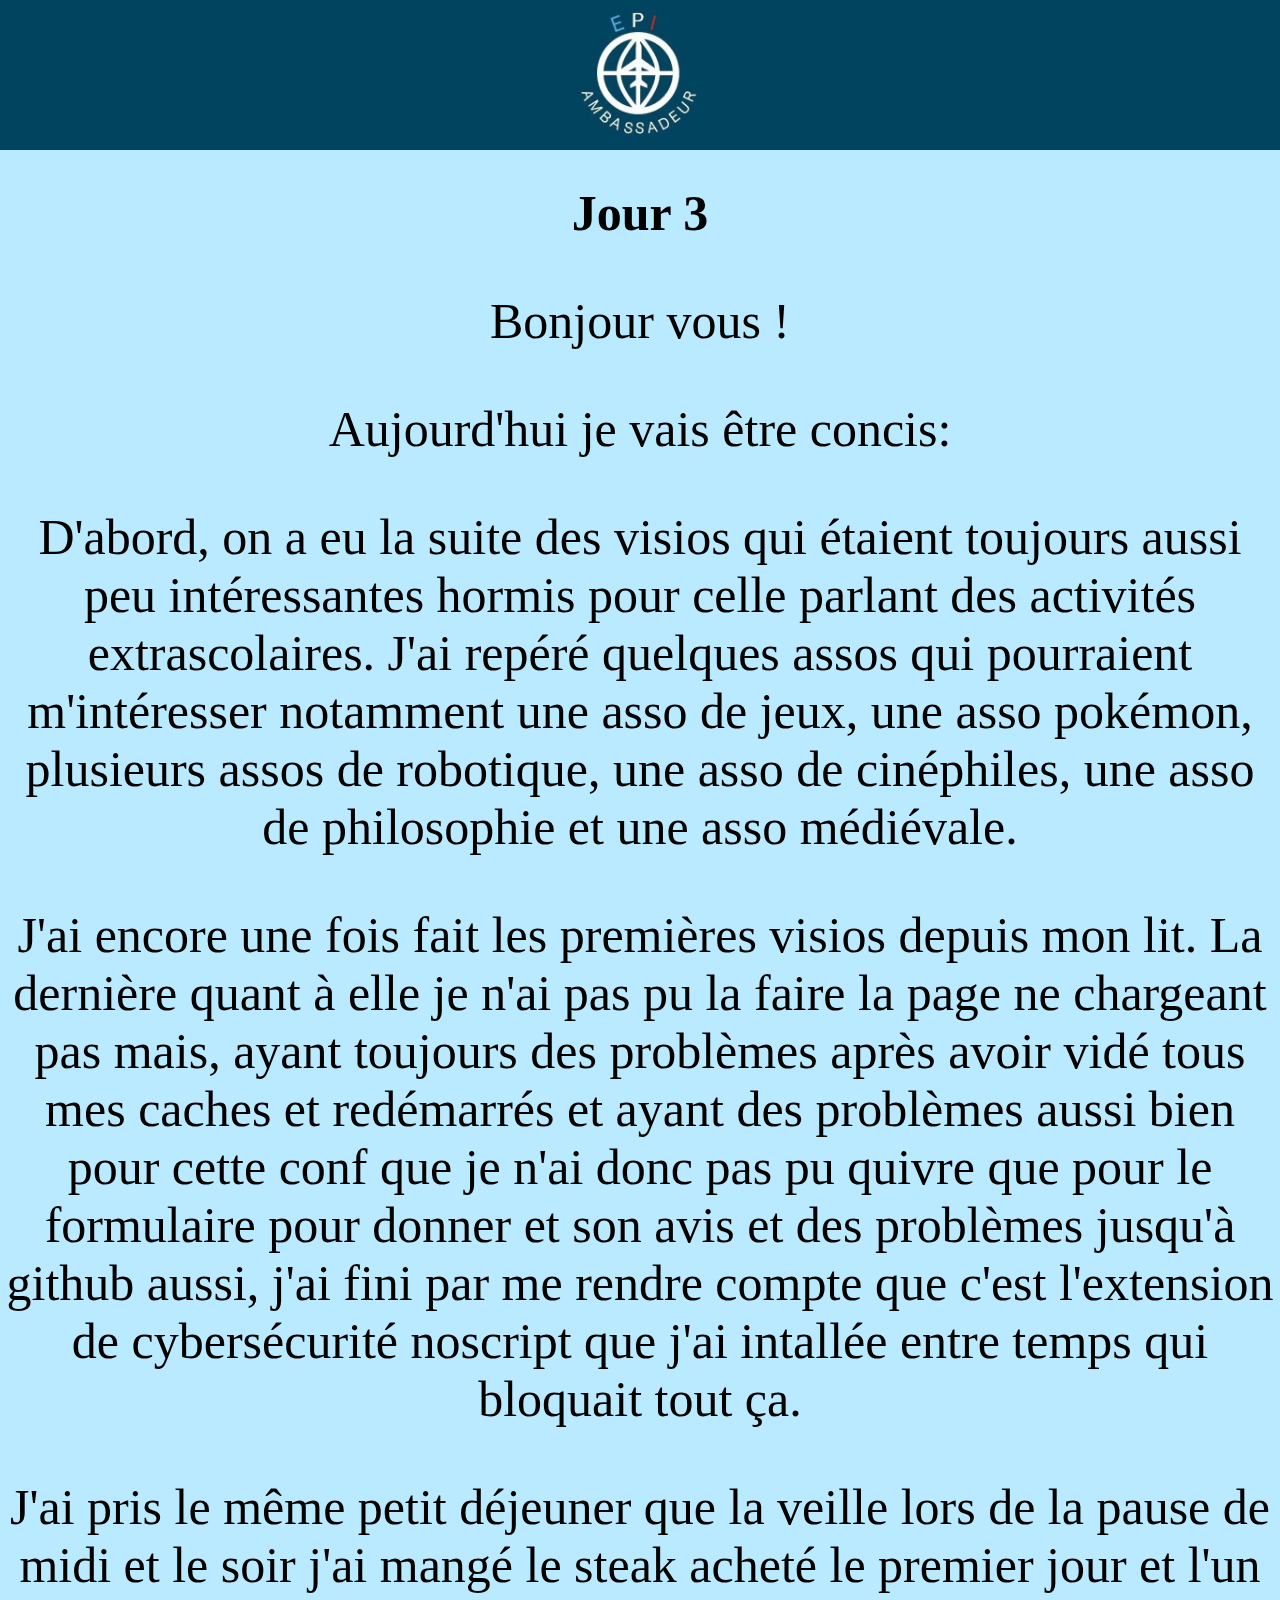
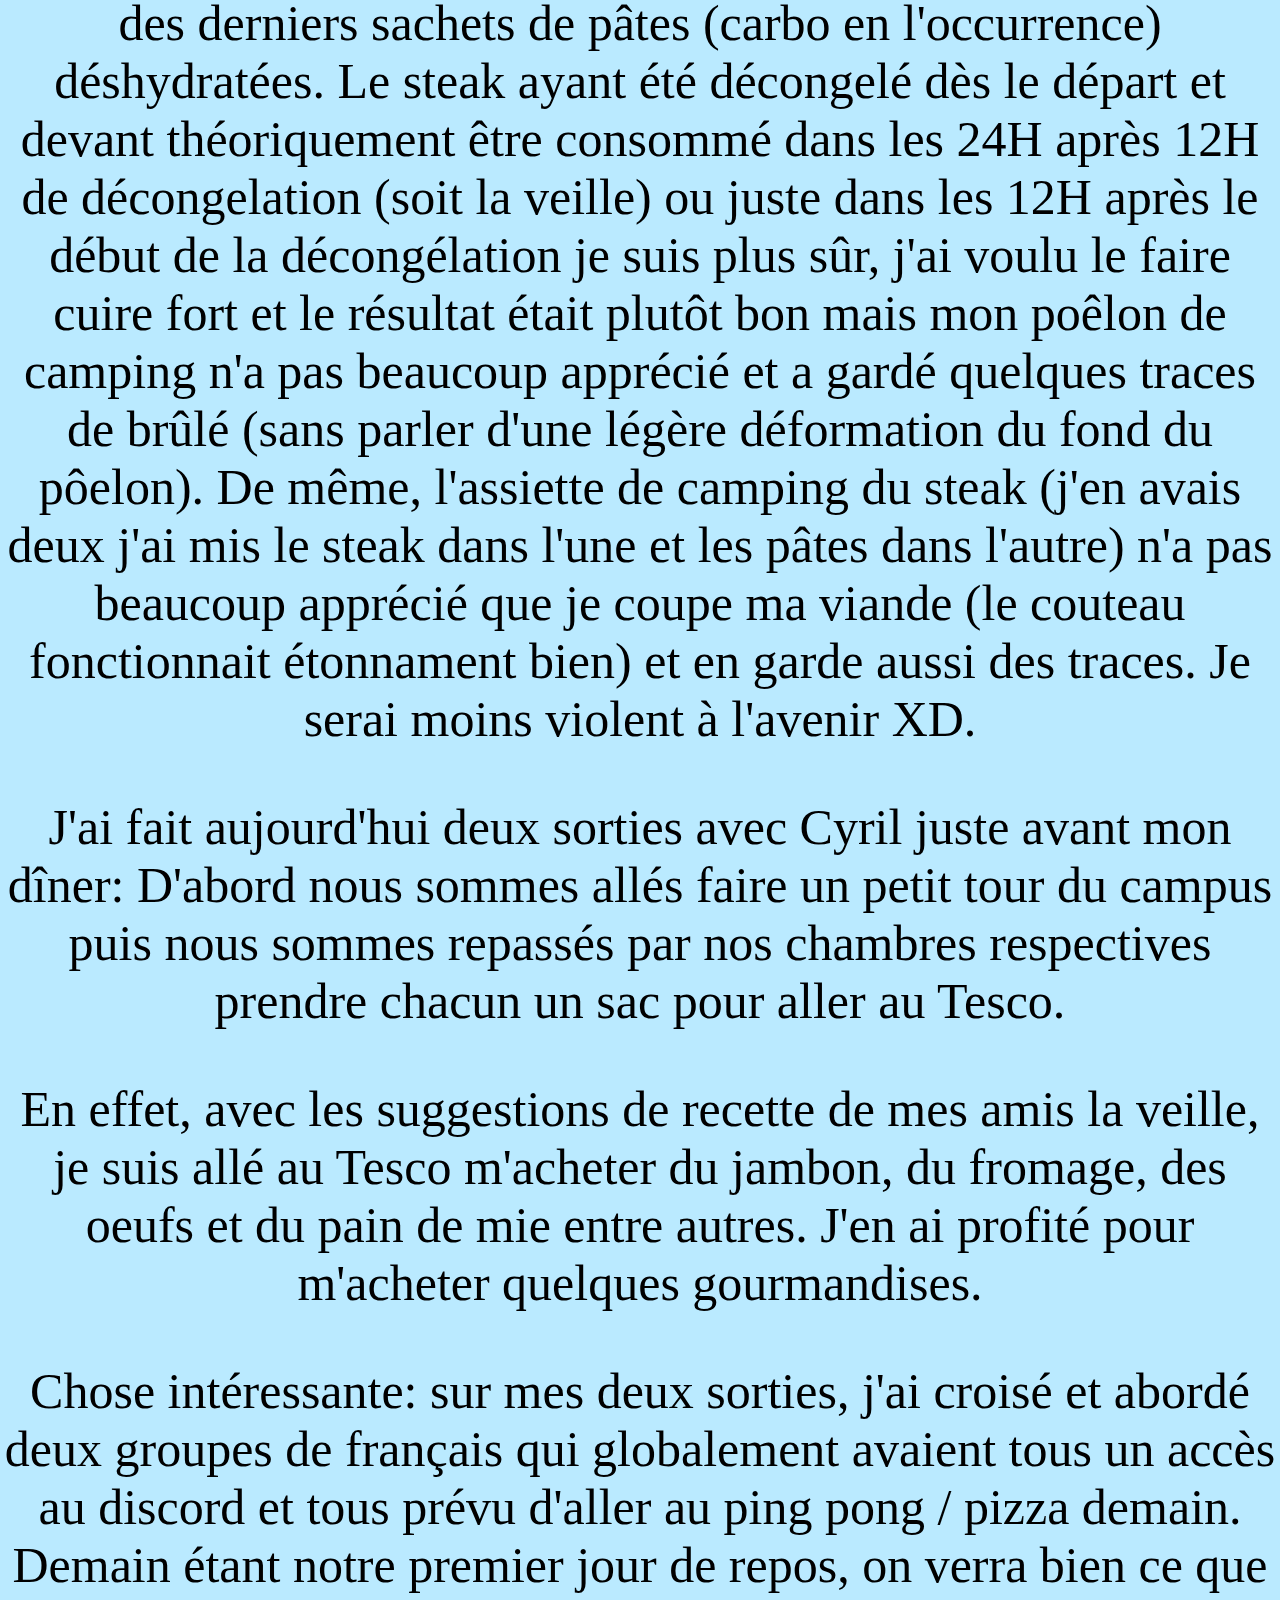
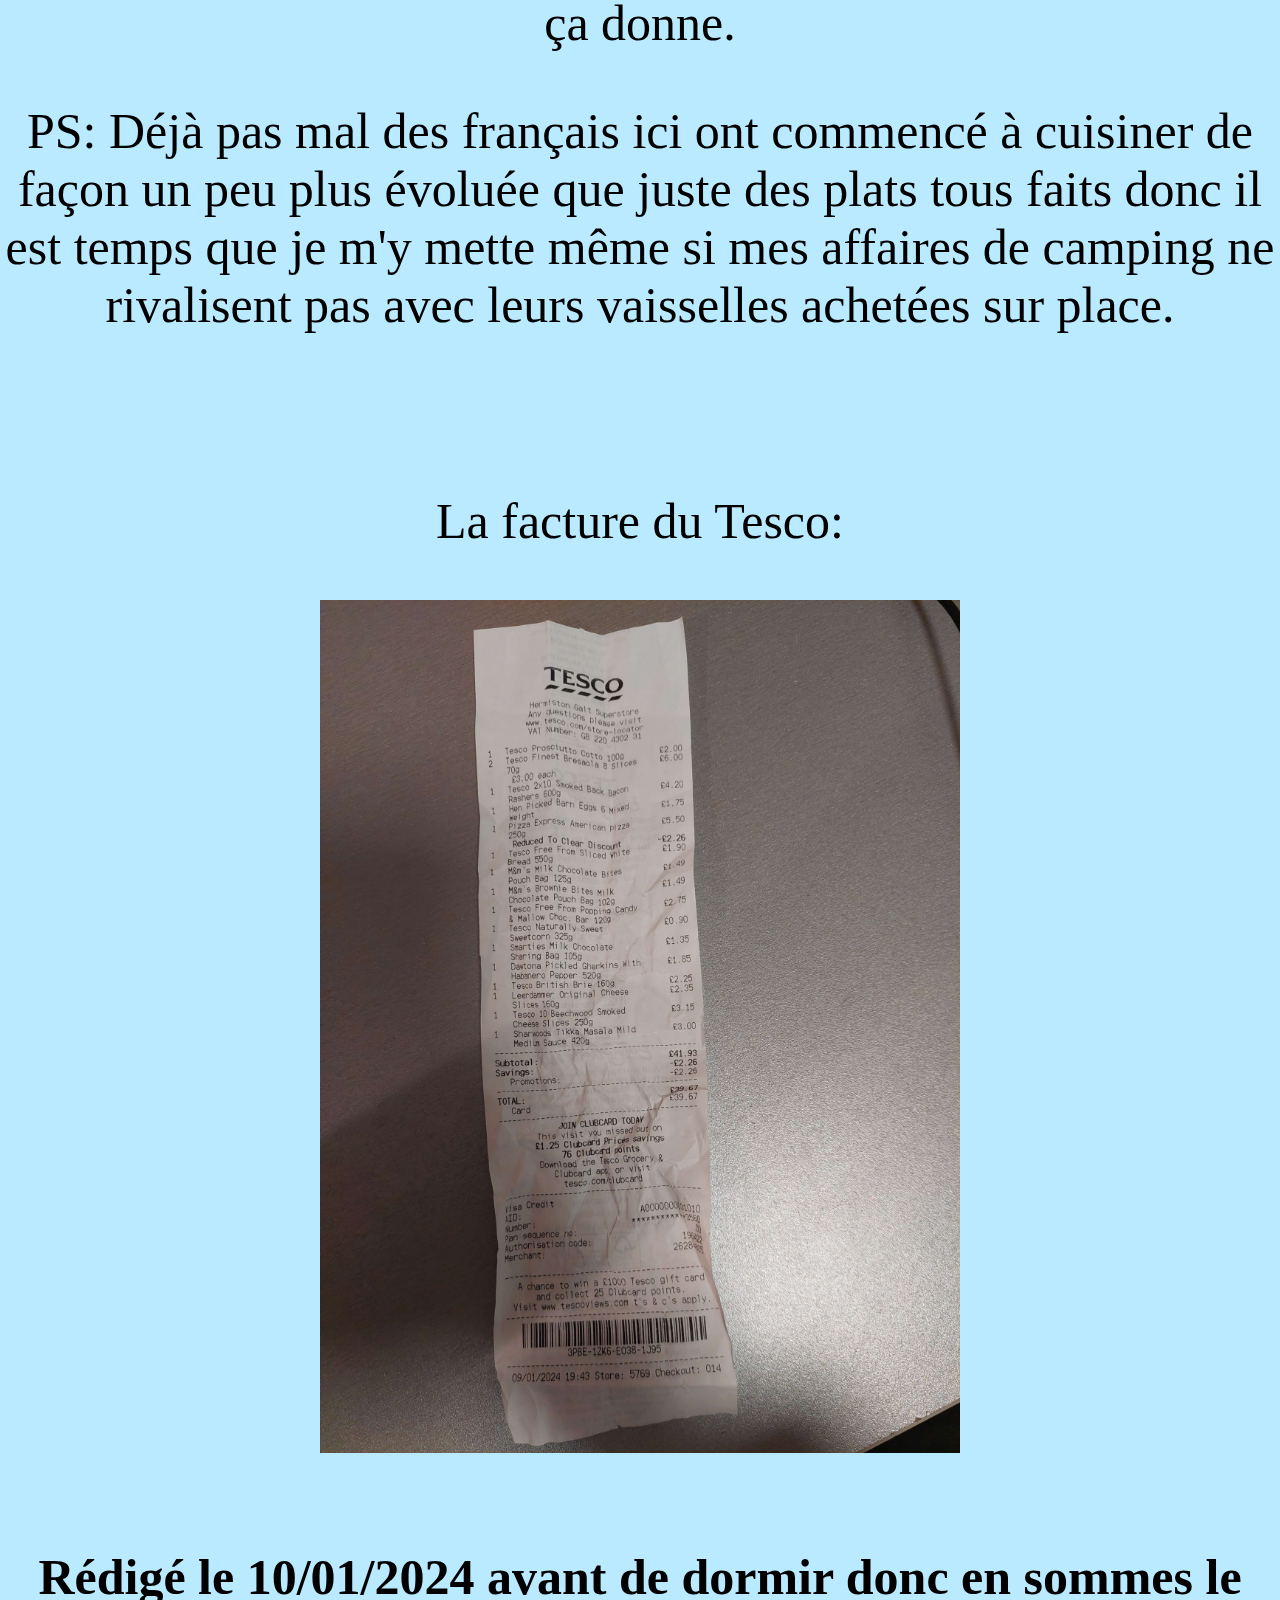
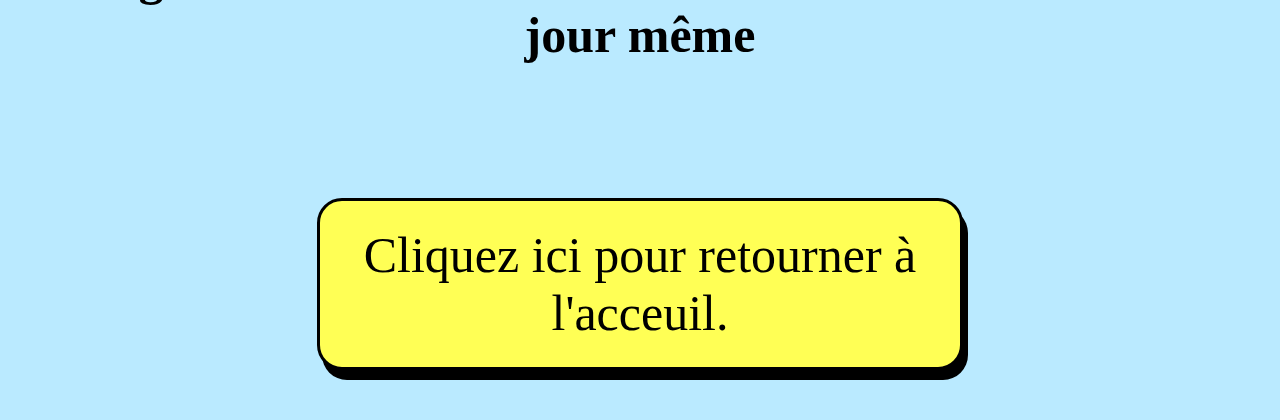
<file: jour_3.html>
<!DOCTYPE html>
<html>
	<head>
		<meta charset="utf-8">
		<title>Jour 3</title>
		<link rel="stylesheet" href="style.css">
		<meta name="viewport" content="width=device-width, initial-scale=1.0">
	</head>
	<body>
		<center class="bande"><img class="logo" src="logo.jpg"></center>
		<h1>Jour 3</h1>
		<p>Bonjour vous !</p>
		<p>Aujourd'hui je vais être concis:</p>
		<p>D'abord, on a eu la suite des visios qui étaient toujours aussi peu intéressantes hormis pour celle parlant des activités extrascolaires. J'ai repéré quelques assos qui pourraient m'intéresser notamment une asso de jeux, une asso pokémon, plusieurs assos de robotique, une asso de cinéphiles, une asso de philosophie et une asso médiévale.</p>
		<p>J'ai encore une fois fait les premières visios depuis mon lit. La dernière quant à elle je n'ai pas pu la faire la page ne chargeant pas mais, ayant toujours des problèmes après avoir vidé tous mes caches et redémarrés et ayant des problèmes aussi bien pour cette conf que je n'ai donc pas pu quivre que pour le formulaire pour donner et son avis et des problèmes jusqu'à github aussi, j'ai fini par me rendre compte que c'est l'extension de cybersécurité noscript que j'ai intallée entre temps qui bloquait tout ça.</p>
		<p>J'ai pris le même petit déjeuner que la veille lors de la pause de midi et le soir j'ai mangé le steak acheté le premier jour et l'un des derniers sachets de pâtes (carbo en l'occurrence) déshydratées. Le steak ayant été décongelé dès le départ et devant théoriquement être consommé dans les 24H après 12H de décongelation (soit la veille) ou juste dans les 12H après le début de la décongélation je suis plus sûr, j'ai voulu le faire cuire fort et le résultat était plutôt bon mais mon poêlon de camping n'a pas beaucoup apprécié et a gardé quelques traces de brûlé (sans parler d'une légère déformation du fond du pôelon). De même, l'assiette de camping du steak (j'en avais deux j'ai mis le steak dans l'une et les pâtes dans l'autre) n'a pas beaucoup apprécié que je coupe ma viande (le couteau fonctionnait étonnament bien) et en garde aussi des traces. Je serai moins violent à l'avenir XD.</p>
		<p>J'ai fait aujourd'hui deux sorties avec Cyril juste avant mon dîner: D'abord nous sommes allés faire un petit tour du campus puis nous sommes repassés par nos chambres respectives prendre chacun un sac pour aller au Tesco.</p>
		<p>En effet, avec les suggestions de recette de mes amis la veille, je suis allé au Tesco m'acheter du jambon, du fromage, des oeufs et du pain de mie entre autres. J'en ai profité pour m'acheter quelques gourmandises.</p>
		<p>Chose intéressante: sur mes deux sorties, j'ai croisé et abordé deux groupes de français qui globalement avaient tous un accès au discord et tous prévu d'aller au ping pong / pizza demain. Demain étant notre premier jour de repos, on verra bien ce que ça donne.</p>
		<p>PS: Déjà pas mal des français ici ont commencé à cuisiner de façon un peu plus évoluée que juste des plats tous faits donc il est temps que je m'y mette même si mes affaires de camping ne rivalisent pas avec leurs vaisselles achetées sur place.</p>
		<br>
		<p>La facture du Tesco:</p>
		<img src="facture_2.jpg" alt="La facture du jour" width="50%">
		<h5>Rédigé le 10/01/2024 avant de dormir donc en sommes le jour même</h5>
		<a href=".">
			<div class="grande entree">
				Cliquez ici pour retourner à l'acceuil.
			</div>
		</a>
	</body>
</html>
</file>
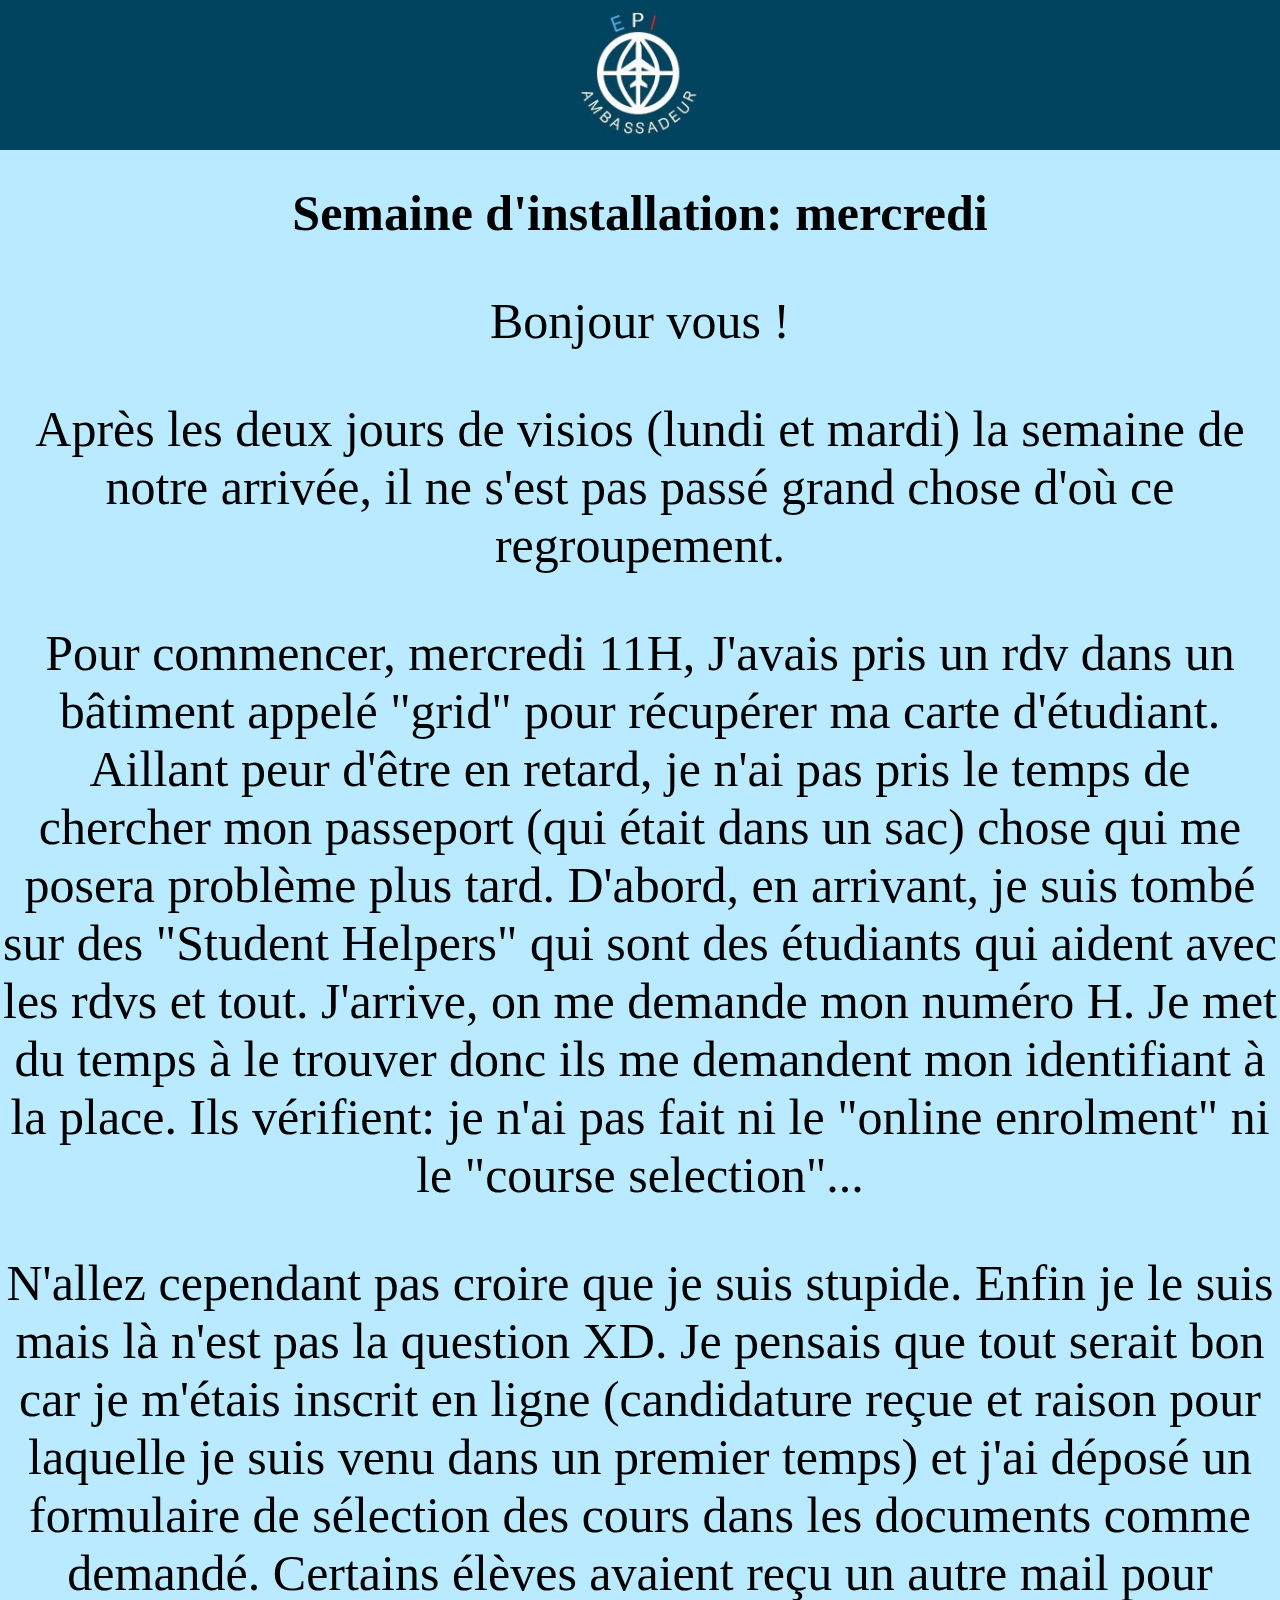
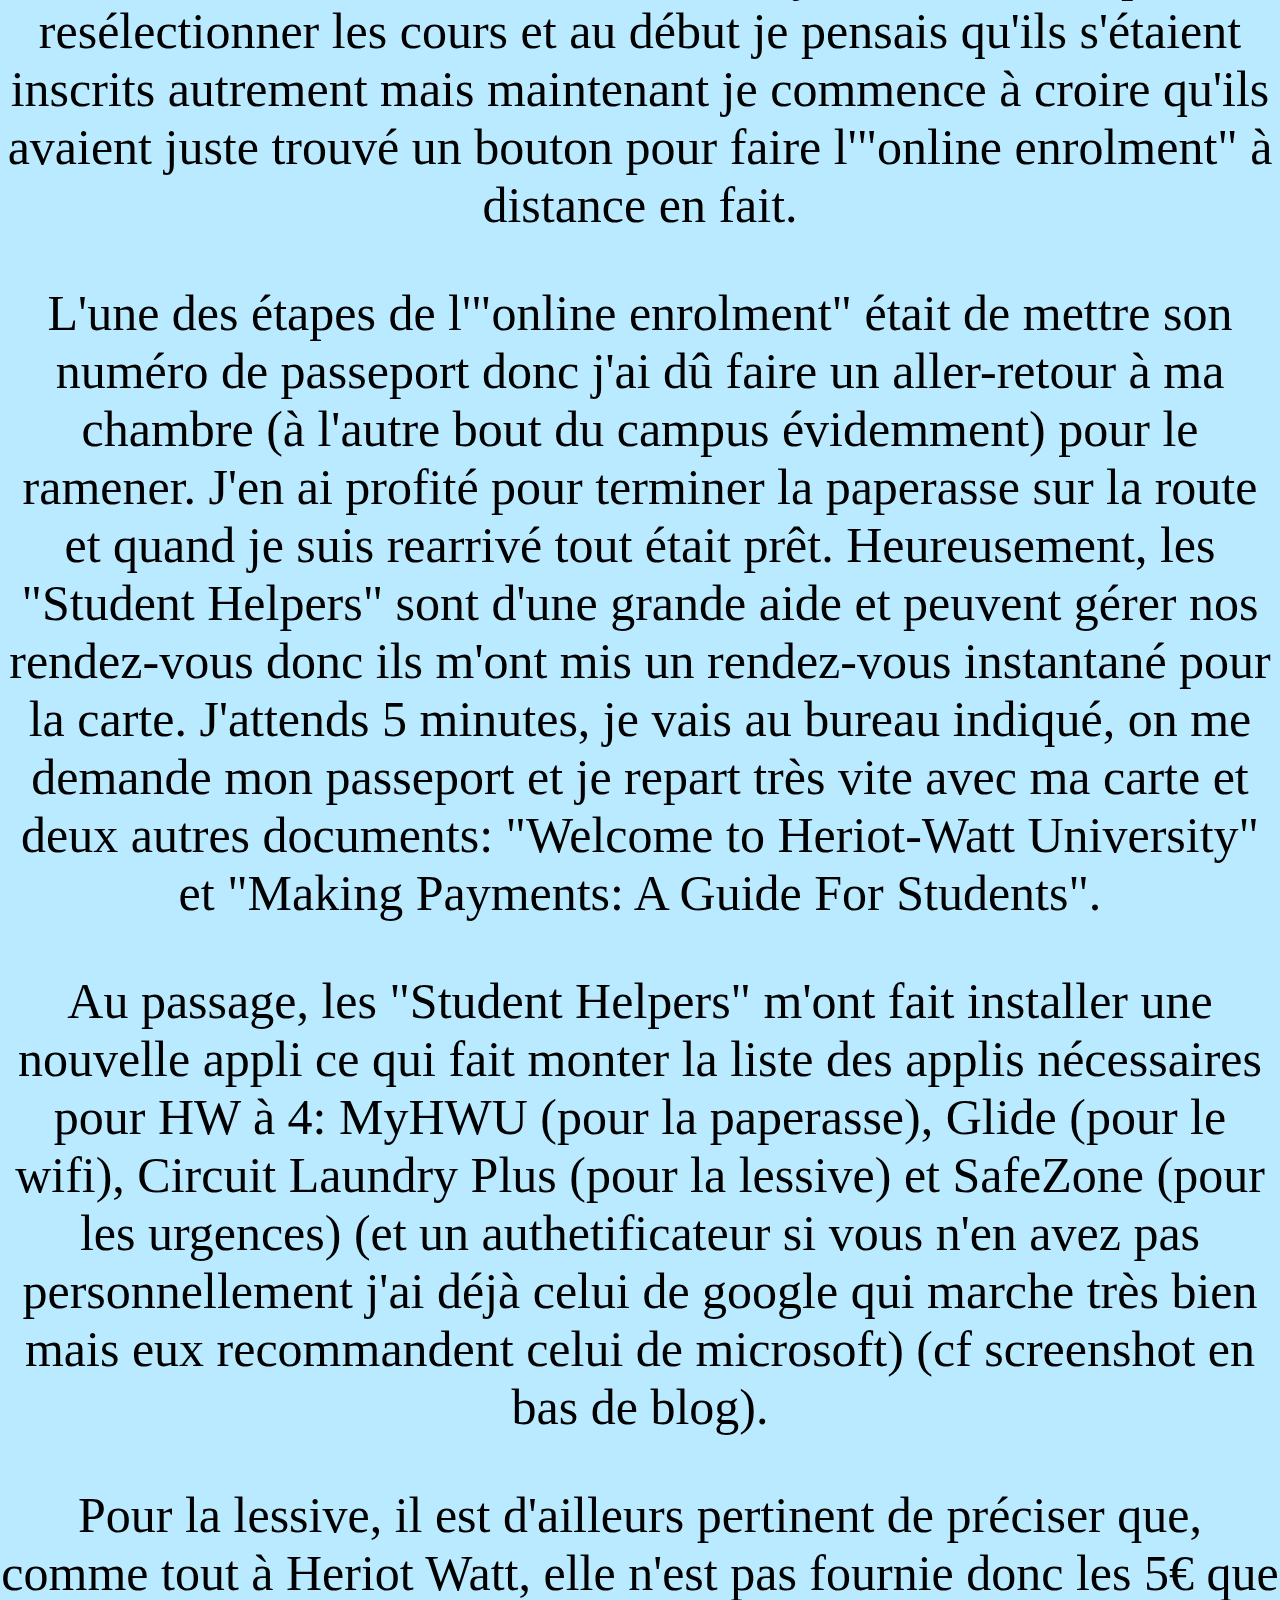
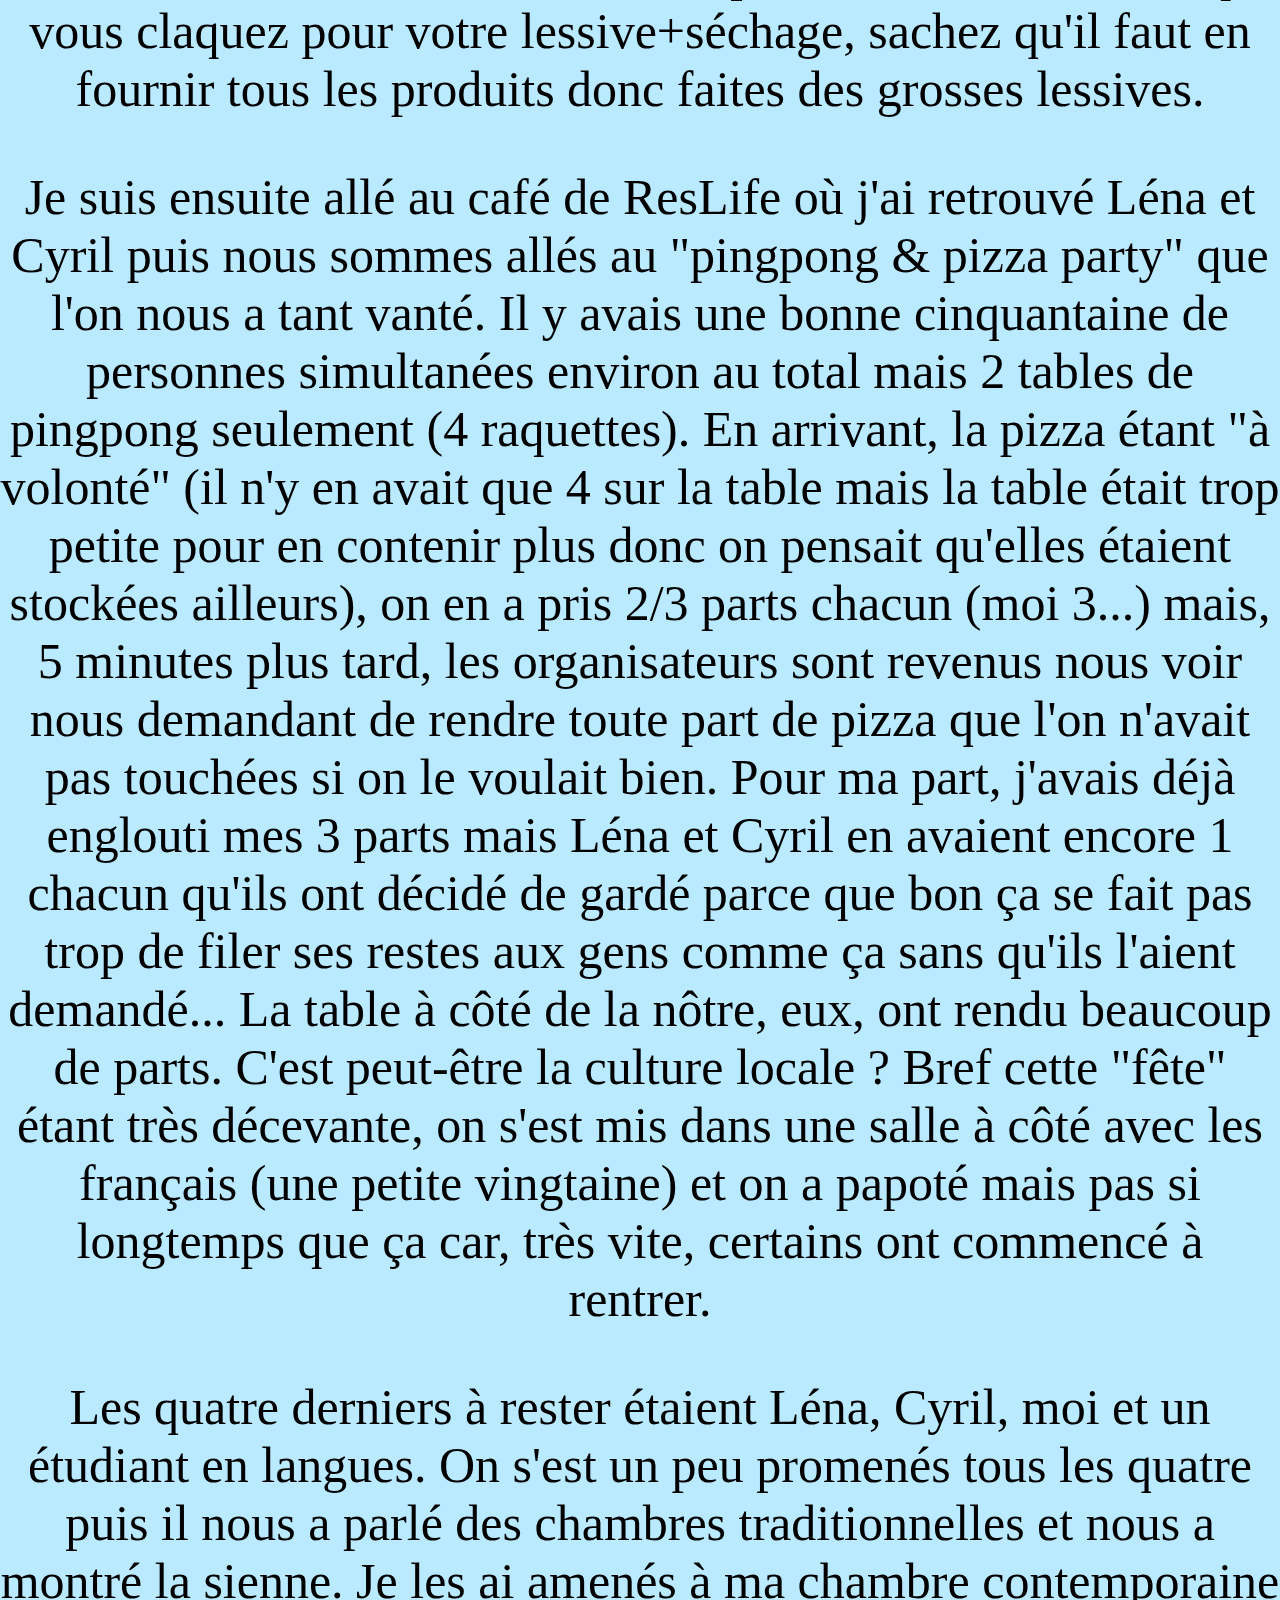
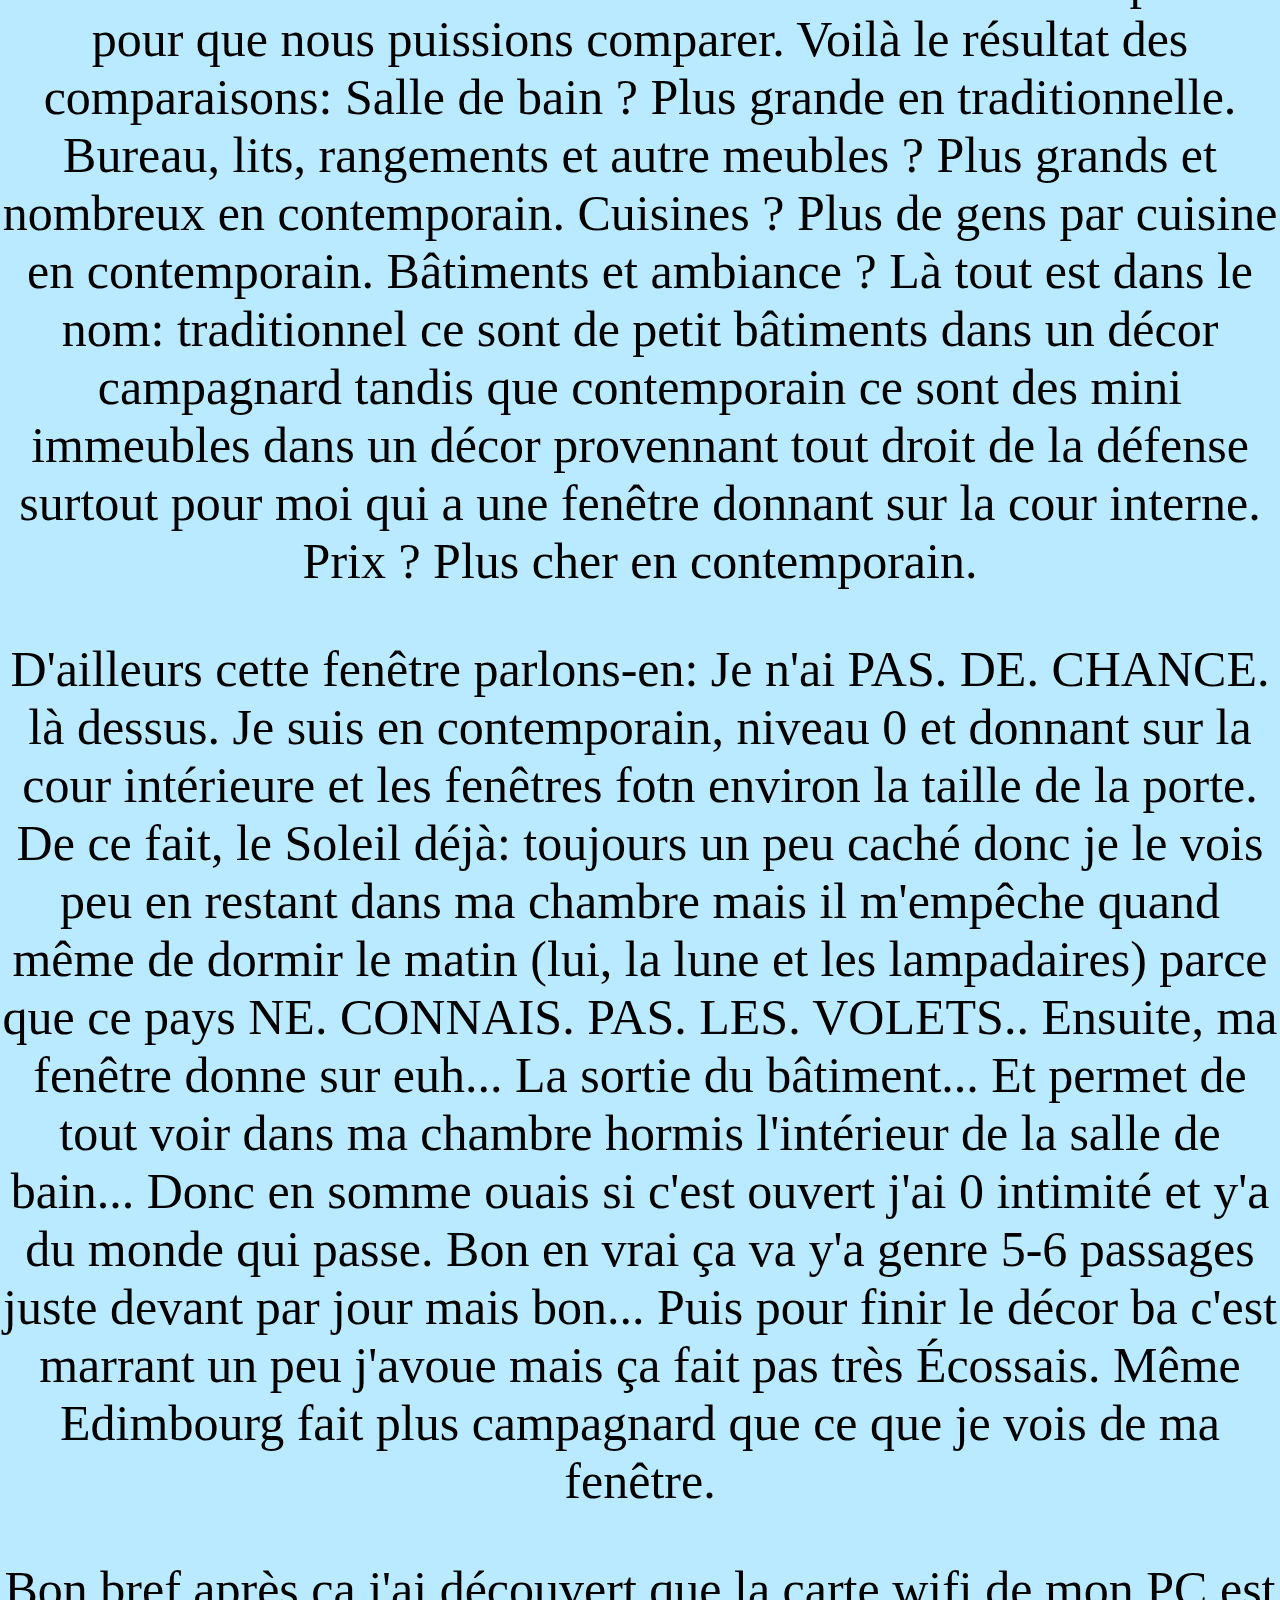
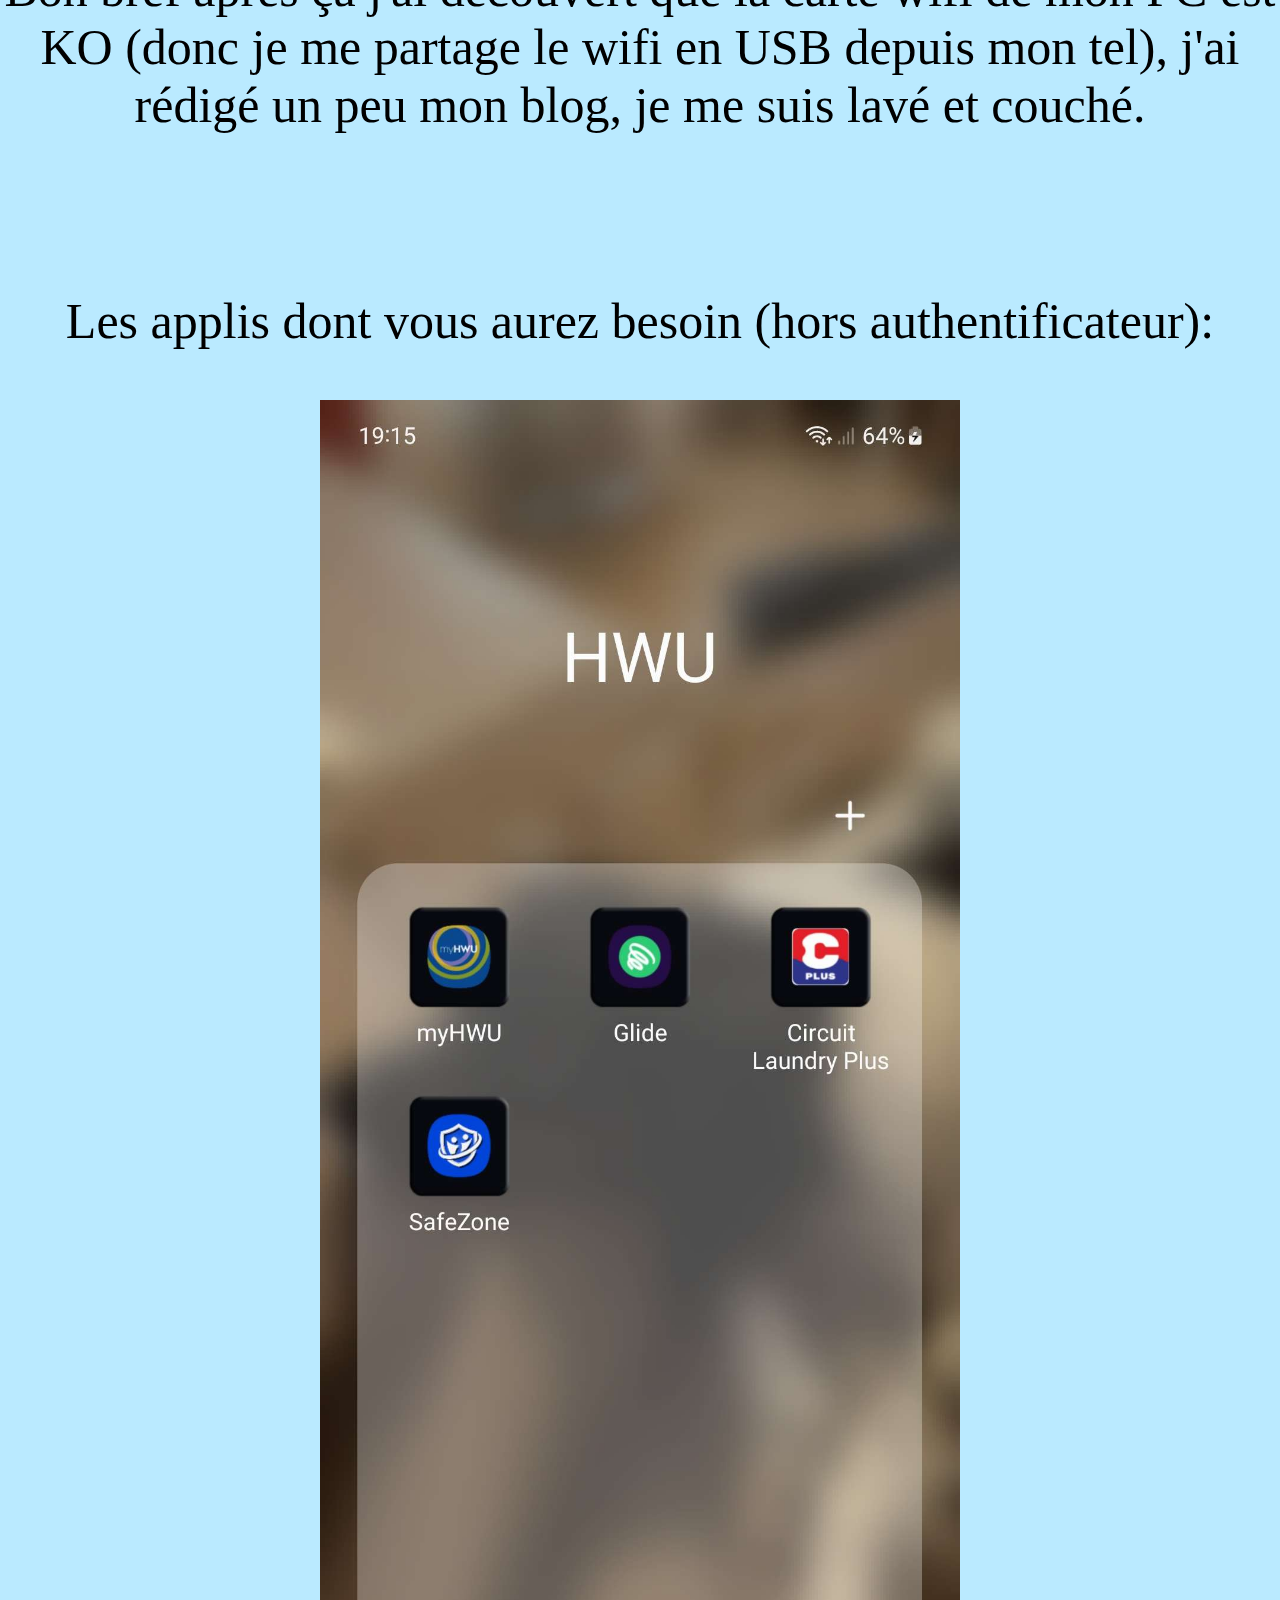
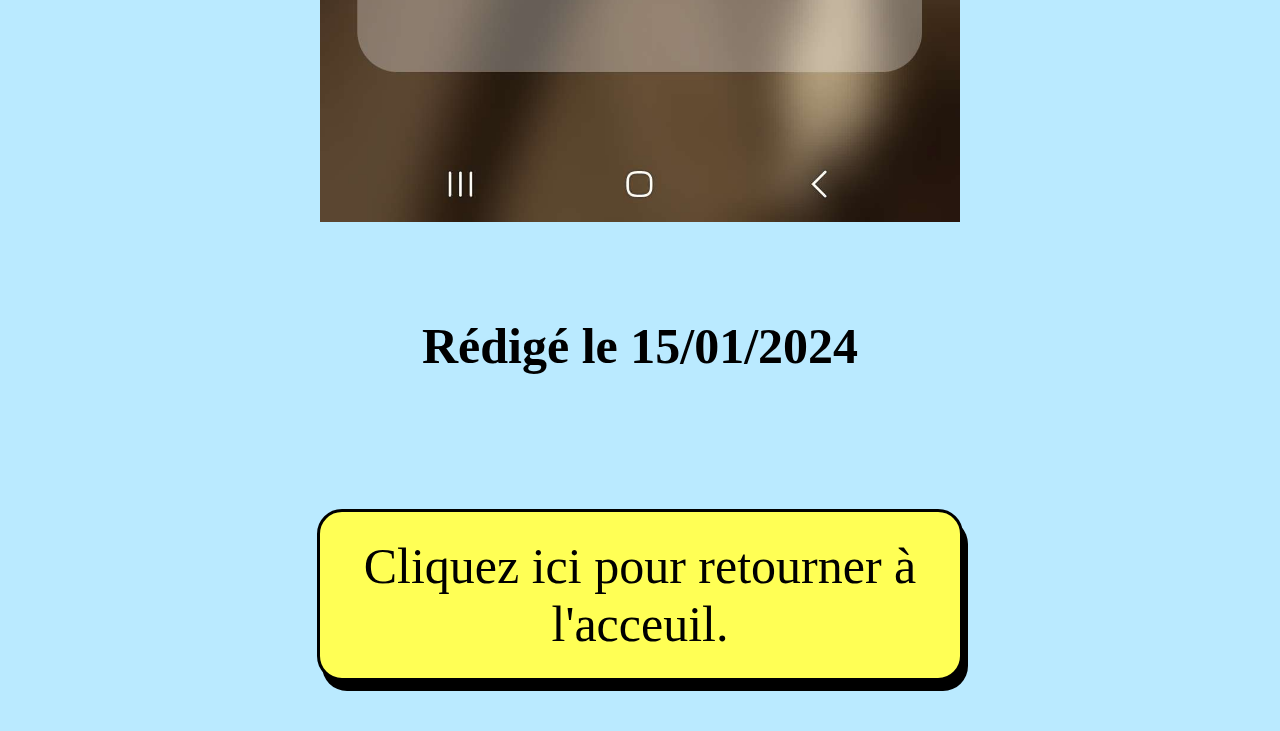
<file: jour_4.html>
<!DOCTYPE html>
<html>
	<head>
		<meta charset="utf-8">
		<title>Semaine d'installation: mercredi</title>
		<link rel="stylesheet" href="style.css">
		<meta name="viewport" content="width=device-width, initial-scale=1.0">
	</head>
	<body>
		<center class="bande"><img class="logo" src="logo.jpg"></center>
		<h1>Semaine d'installation: mercredi</h1>
		<p>Bonjour vous !</p>
		<p>Après les deux jours de visios (lundi et mardi) la semaine de notre arrivée, il ne s'est pas passé grand chose d'où ce regroupement.</p>
		<p>Pour commencer, mercredi 11H, J'avais pris un rdv dans un bâtiment appelé "grid" pour récupérer ma carte d'étudiant. Aillant peur d'être en retard, je n'ai pas pris le temps de chercher mon passeport (qui était dans un sac) chose qui me posera problème plus tard. D'abord, en arrivant, je suis tombé sur des "Student Helpers" qui sont des étudiants qui aident avec les rdvs et tout. J'arrive, on me demande mon numéro H. Je met du temps à le trouver donc ils me demandent mon identifiant à la place. Ils vérifient: je n'ai pas fait ni le "online enrolment" ni le "course selection"...</p>
		<p>N'allez cependant pas croire que je suis stupide. Enfin je le suis mais là n'est pas la question XD. Je pensais que tout serait bon car je m'étais inscrit en ligne (candidature reçue et raison pour laquelle je suis venu dans un premier temps) et j'ai déposé un formulaire de sélection des cours dans les documents comme demandé. Certains élèves avaient reçu un autre mail pour resélectionner les cours et au début je pensais qu'ils s'étaient inscrits autrement mais maintenant je commence à croire qu'ils avaient juste trouvé un bouton pour faire l'"online enrolment" à distance en fait.</p>
		<p>L'une des étapes de l'"online enrolment" était de mettre son numéro de passeport donc j'ai dû faire un aller-retour à ma chambre (à l'autre bout du campus évidemment) pour le ramener. J'en ai profité pour terminer la paperasse sur la route et quand je suis rearrivé tout était prêt. Heureusement, les "Student Helpers" sont d'une grande aide et peuvent gérer nos rendez-vous donc ils m'ont mis un rendez-vous instantané pour la carte. J'attends 5 minutes, je vais au bureau indiqué, on me demande mon passeport et je repart très vite avec ma carte et deux autres documents: "Welcome to Heriot-Watt University" et "Making Payments: A Guide For Students".</p>
		<p>Au passage, les "Student Helpers" m'ont fait installer une nouvelle appli ce qui fait monter la liste des applis nécessaires pour HW à 4: MyHWU (pour la paperasse), Glide (pour le wifi), Circuit Laundry Plus (pour la lessive) et SafeZone (pour les urgences) (et un authetificateur si vous n'en avez pas personnellement j'ai déjà celui de google qui marche très bien mais eux recommandent celui de microsoft) (cf screenshot en bas de blog).</p>
		<p>Pour la lessive, il est d'ailleurs pertinent de préciser que, comme tout à Heriot Watt, elle n'est pas fournie donc les 5€ que vous claquez pour votre lessive+séchage, sachez qu'il faut en fournir tous les produits donc faites des grosses lessives.</p>
		<p>Je suis ensuite allé au café de ResLife où j'ai retrouvé Léna et Cyril puis nous sommes allés au "pingpong & pizza party" que l'on nous a tant vanté. Il y avais une bonne cinquantaine de personnes simultanées environ au total mais 2 tables de pingpong seulement (4 raquettes). En arrivant, la pizza étant "à volonté" (il n'y en avait que 4 sur la table mais la table était trop petite pour en contenir plus donc on pensait qu'elles étaient stockées ailleurs), on en a pris 2/3 parts chacun (moi 3...) mais, 5 minutes plus tard, les organisateurs sont revenus nous voir nous demandant de rendre toute part de pizza que l'on n'avait pas touchées si on le voulait bien. Pour ma part, j'avais déjà englouti mes 3 parts mais Léna et Cyril en avaient encore 1 chacun qu'ils ont décidé de gardé parce que bon ça se fait pas trop de filer ses restes aux gens comme ça sans qu'ils l'aient demandé... La table à côté de la nôtre, eux, ont rendu beaucoup de parts. C'est peut-être la culture locale ? Bref cette "fête" étant très décevante, on s'est mis dans une salle à côté avec les français (une petite vingtaine) et on a papoté mais pas si longtemps que ça car, très vite, certains ont commencé à rentrer.</p>
		<p>Les quatre derniers à rester étaient Léna, Cyril, moi et un étudiant en langues. On s'est un peu promenés tous les quatre puis il nous a parlé des chambres traditionnelles et nous a montré la sienne. Je les ai amenés à ma chambre contemporaine pour que nous puissions comparer. Voilà le résultat des comparaisons: Salle de bain ? Plus grande en traditionnelle. Bureau, lits, rangements et autre meubles ? Plus grands et nombreux en contemporain. Cuisines ? Plus de gens par cuisine en contemporain. Bâtiments et ambiance ? Là tout est dans le nom: traditionnel ce sont de petit bâtiments dans un décor campagnard tandis que contemporain ce sont des mini immeubles dans un décor provennant tout droit de la défense surtout pour moi qui a une fenêtre donnant sur la cour interne. Prix ? Plus cher en contemporain.</p>
		<p>D'ailleurs cette fenêtre parlons-en: Je n'ai PAS. DE. CHANCE. là dessus. Je suis en contemporain, niveau 0 et donnant sur la cour intérieure et les fenêtres fotn environ la taille de la porte. De ce fait, le Soleil déjà: toujours un peu caché donc je le vois peu en restant dans ma chambre mais il m'empêche quand même de dormir le matin (lui, la lune et les lampadaires) parce que ce pays NE. CONNAIS. PAS. LES. VOLETS.. Ensuite, ma fenêtre donne sur euh... La sortie du bâtiment... Et permet de tout voir dans ma chambre hormis l'intérieur de la salle de bain... Donc en somme ouais si c'est ouvert j'ai 0 intimité et y'a du monde qui passe. Bon en vrai ça va y'a genre 5-6 passages juste devant par jour mais bon... Puis pour finir le décor ba c'est marrant un peu j'avoue mais ça fait pas très Écossais. Même Edimbourg fait plus campagnard que ce que je vois de ma fenêtre.</p>
		<p>Bon bref après ça j'ai découvert que la carte wifi de mon PC est KO (donc je me partage le wifi en USB depuis mon tel), j'ai rédigé un peu mon blog, je me suis lavé et couché.</p>
		<br>
		<p>Les applis dont vous aurez besoin (hors authentificateur):</p>
		<img src="applis.jpg" alt="Applis" width="50%">
		<h5>Rédigé le 15/01/2024</h5>
		<a href=".">
			<div class="grande entree">
				Cliquez ici pour retourner à l'acceuil.
			</div>
		</a>
	</body>
</html>
</file>
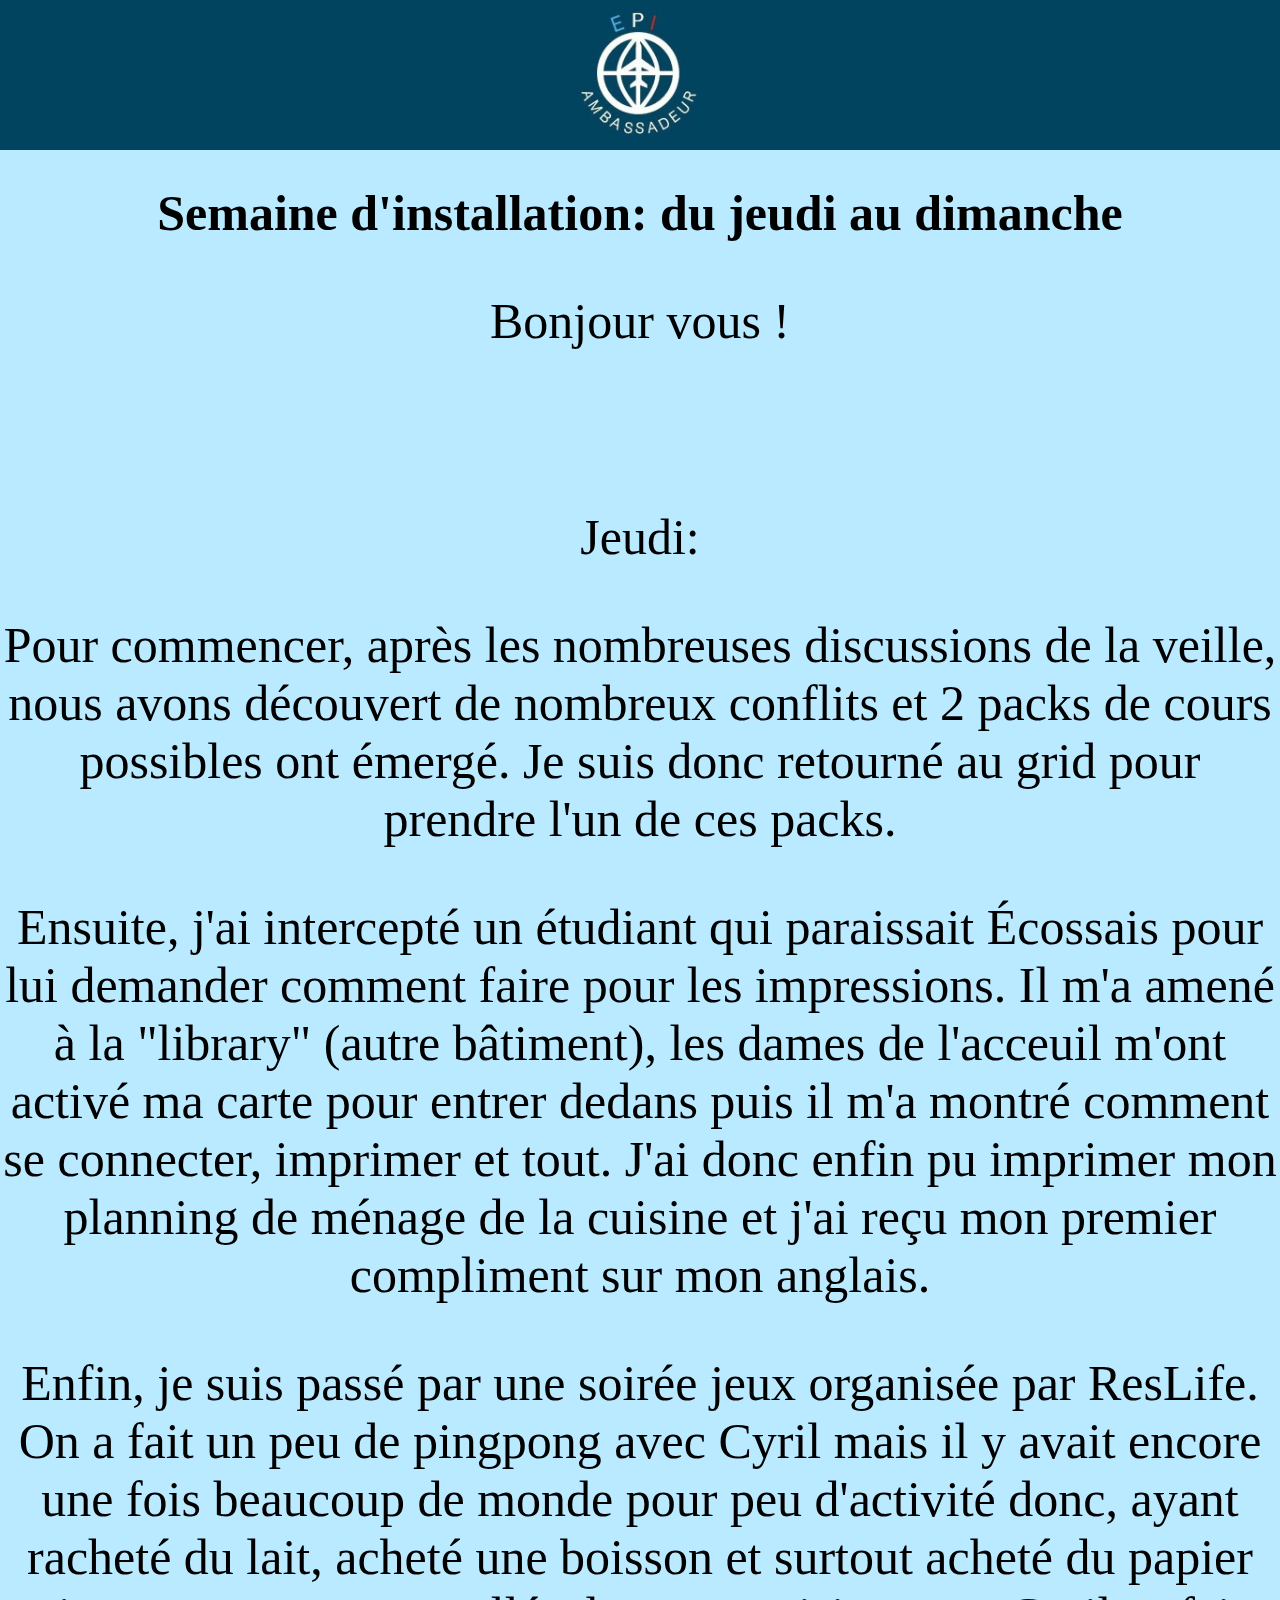
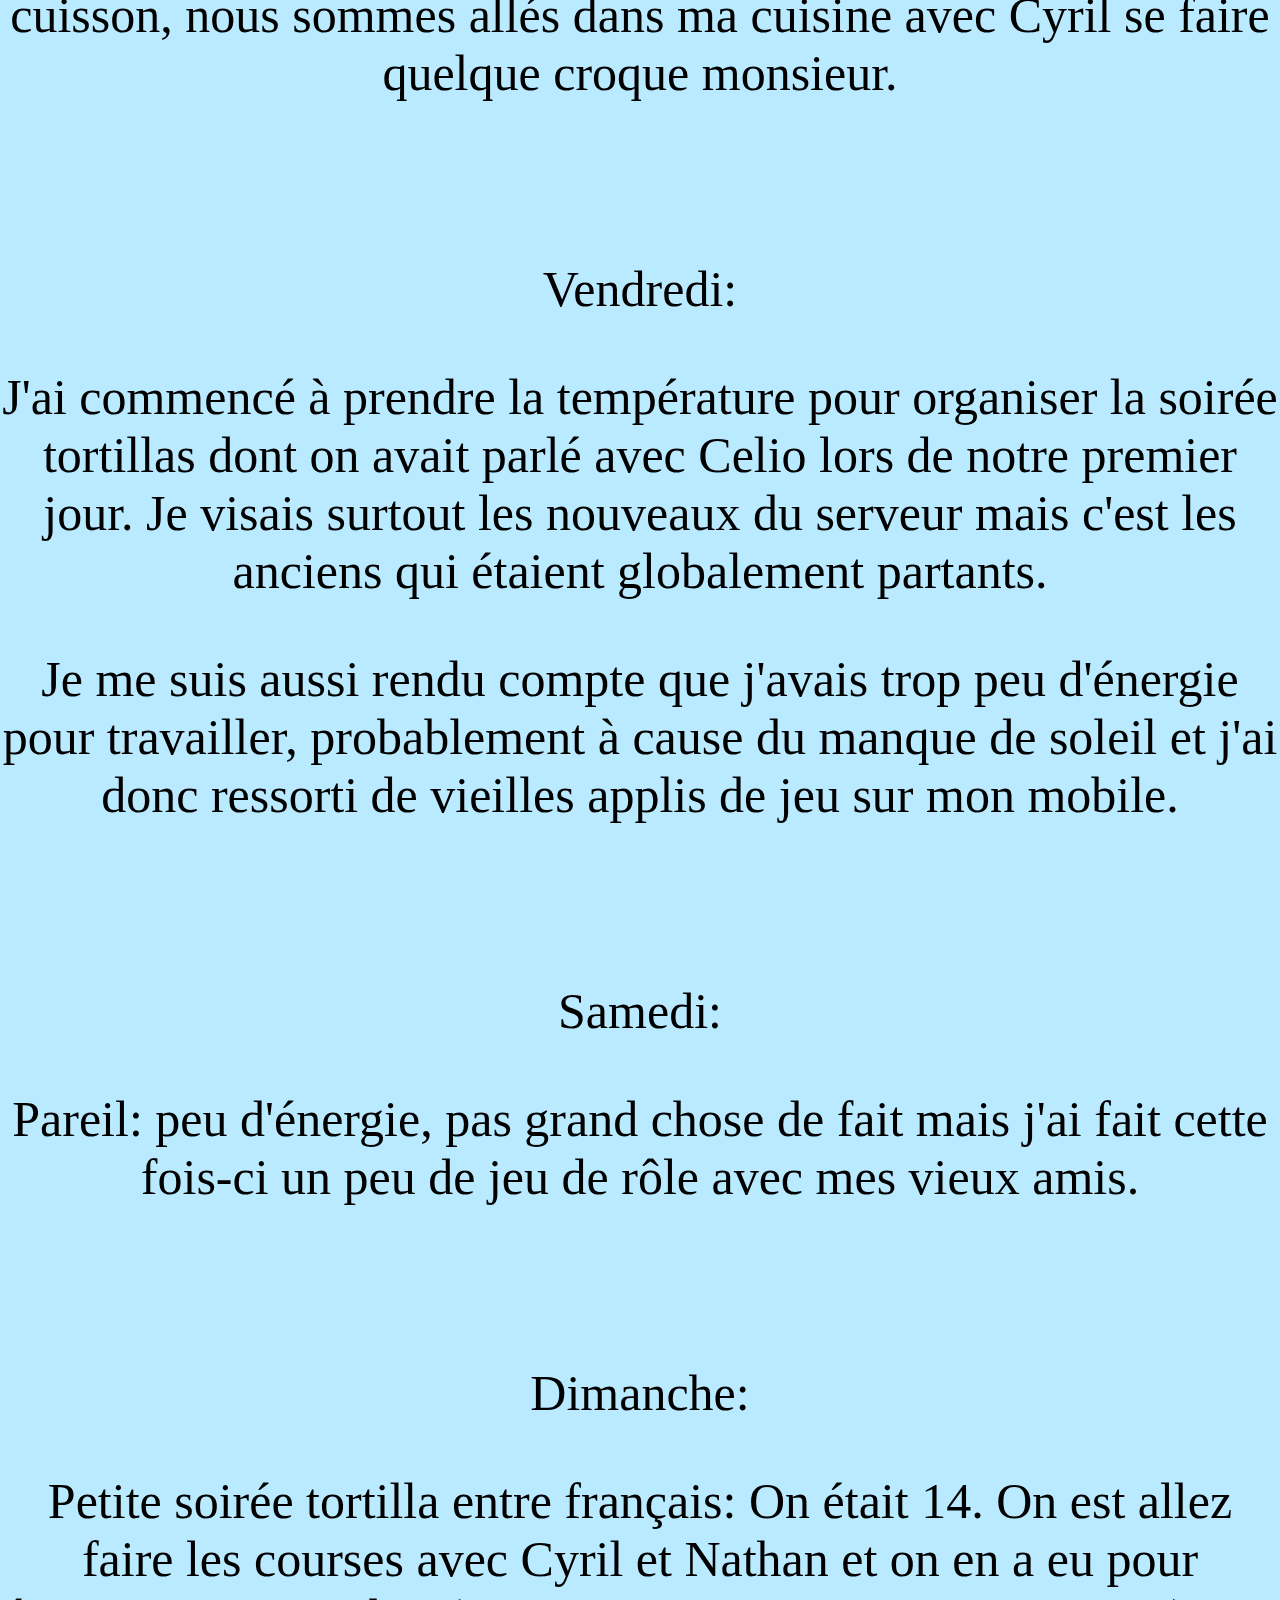
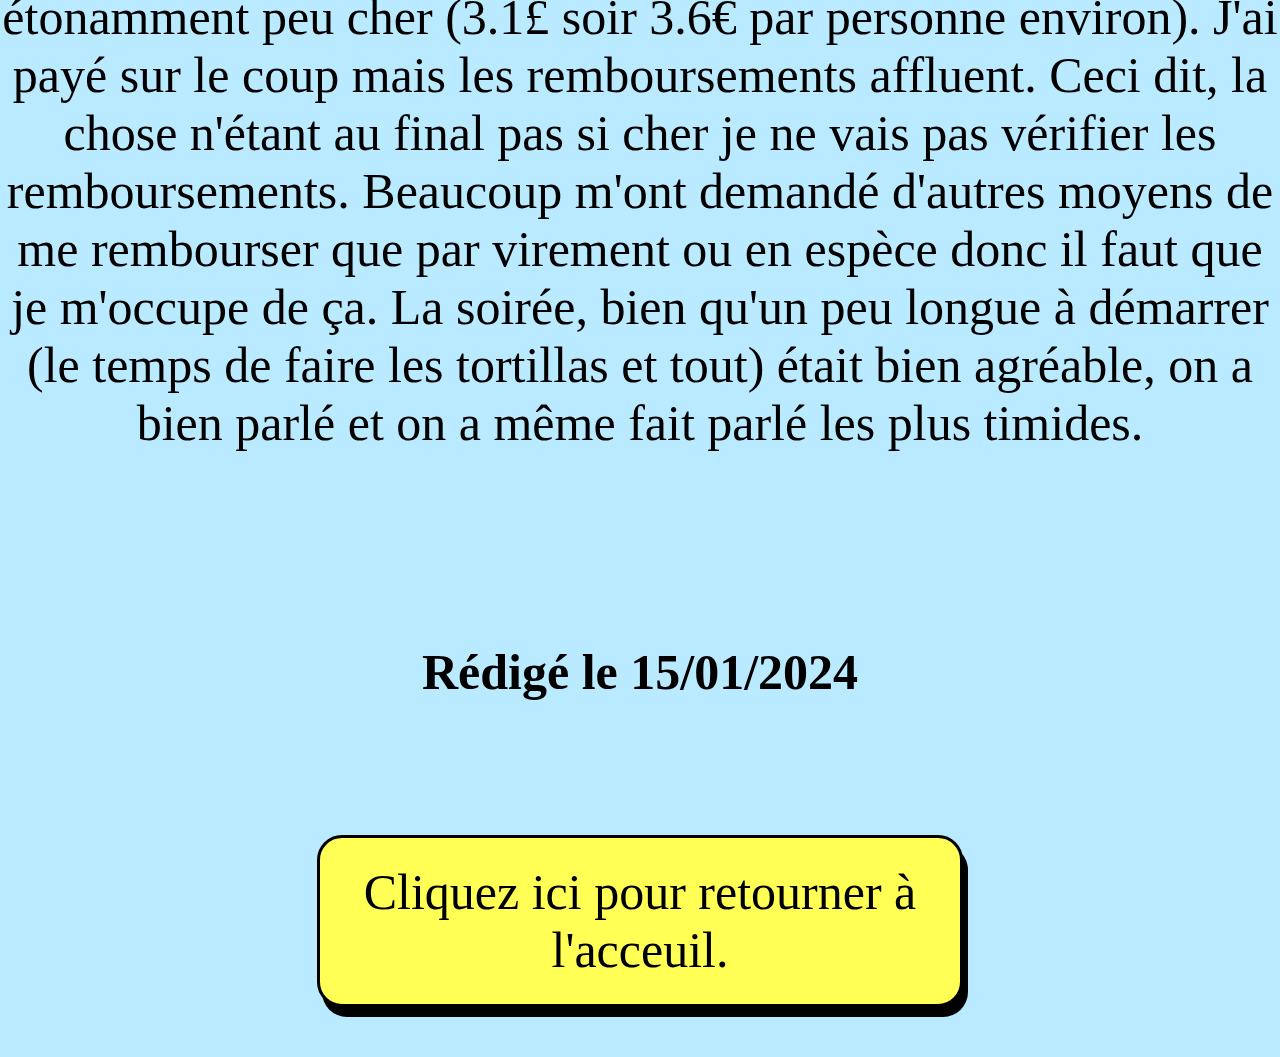
<file: jours_5_a_8.html>
<!DOCTYPE html>
<html>
	<head>
		<meta charset="utf-8">
		<title>Semaine d'installation: du jeudi au dimanche</title>
		<link rel="stylesheet" href="style.css">
		<meta name="viewport" content="width=device-width, initial-scale=1.0">
	</head>
	<body>
		<center class="bande"><img class="logo" src="logo.jpg"></center>
		<h1>Semaine d'installation: du jeudi au dimanche</h1>
		<p>Bonjour vous !</p>
		<br>
		<p>Jeudi:</p>
		<p>Pour commencer, après les nombreuses discussions de la veille, nous avons découvert de nombreux conflits et 2 packs de cours possibles ont émergé. Je suis donc retourné au grid pour prendre l'un de ces packs.</p>
		<p>Ensuite, j'ai intercepté un étudiant qui paraissait Écossais pour lui demander comment faire pour les impressions. Il m'a amené à la "library" (autre bâtiment), les dames de l'acceuil m'ont activé ma carte pour entrer dedans puis il m'a montré comment se connecter, imprimer et tout. J'ai donc enfin pu imprimer mon planning de ménage de la cuisine et j'ai reçu mon premier compliment sur mon anglais.</p>
		<p>Enfin, je suis passé par une soirée jeux organisée par ResLife. On a fait un peu de pingpong avec Cyril mais il y avait encore une fois beaucoup de monde pour peu d'activité donc, ayant racheté du lait, acheté une boisson et surtout acheté du papier cuisson, nous sommes allés dans ma cuisine avec Cyril se faire quelque croque monsieur.</p>
		<br>
		<p>Vendredi:</p>
		<p>J'ai commencé à prendre la température pour organiser la soirée tortillas dont on avait parlé avec Celio lors de notre premier jour. Je visais surtout les nouveaux du serveur mais c'est les anciens qui étaient globalement partants.</p>
		<p>Je me suis aussi rendu compte que j'avais trop peu d'énergie pour travailler, probablement à cause du manque de soleil et j'ai donc ressorti de vieilles applis de jeu sur mon mobile.</p>
		<br>
		<p>Samedi:</p>
		<p>Pareil: peu d'énergie, pas grand chose de fait mais j'ai fait cette fois-ci un peu de jeu de rôle avec mes vieux amis.</p>
		<br>
		<p>Dimanche:</p>
		<p>Petite soirée tortilla entre français: On était 14. On est allez faire les courses avec Cyril et Nathan et on en a eu pour étonamment peu cher (3.1£ soir 3.6€ par personne environ). J'ai payé sur le coup mais les remboursements affluent. Ceci dit, la chose n'étant au final pas si cher je ne vais pas vérifier les remboursements. Beaucoup m'ont demandé d'autres moyens de me rembourser que par virement ou en espèce donc il faut que je m'occupe de ça. La soirée, bien qu'un peu longue à démarrer (le temps de faire les tortillas et tout) était bien agréable, on a bien parlé et on a même fait parlé les plus timides.</p>
		<br>
		<h5>Rédigé le 15/01/2024</h5>
		<a href=".">
			<div class="grande entree">
				Cliquez ici pour retourner à l'acceuil.
			</div>
		</a>
	</body>
</html>
</file>
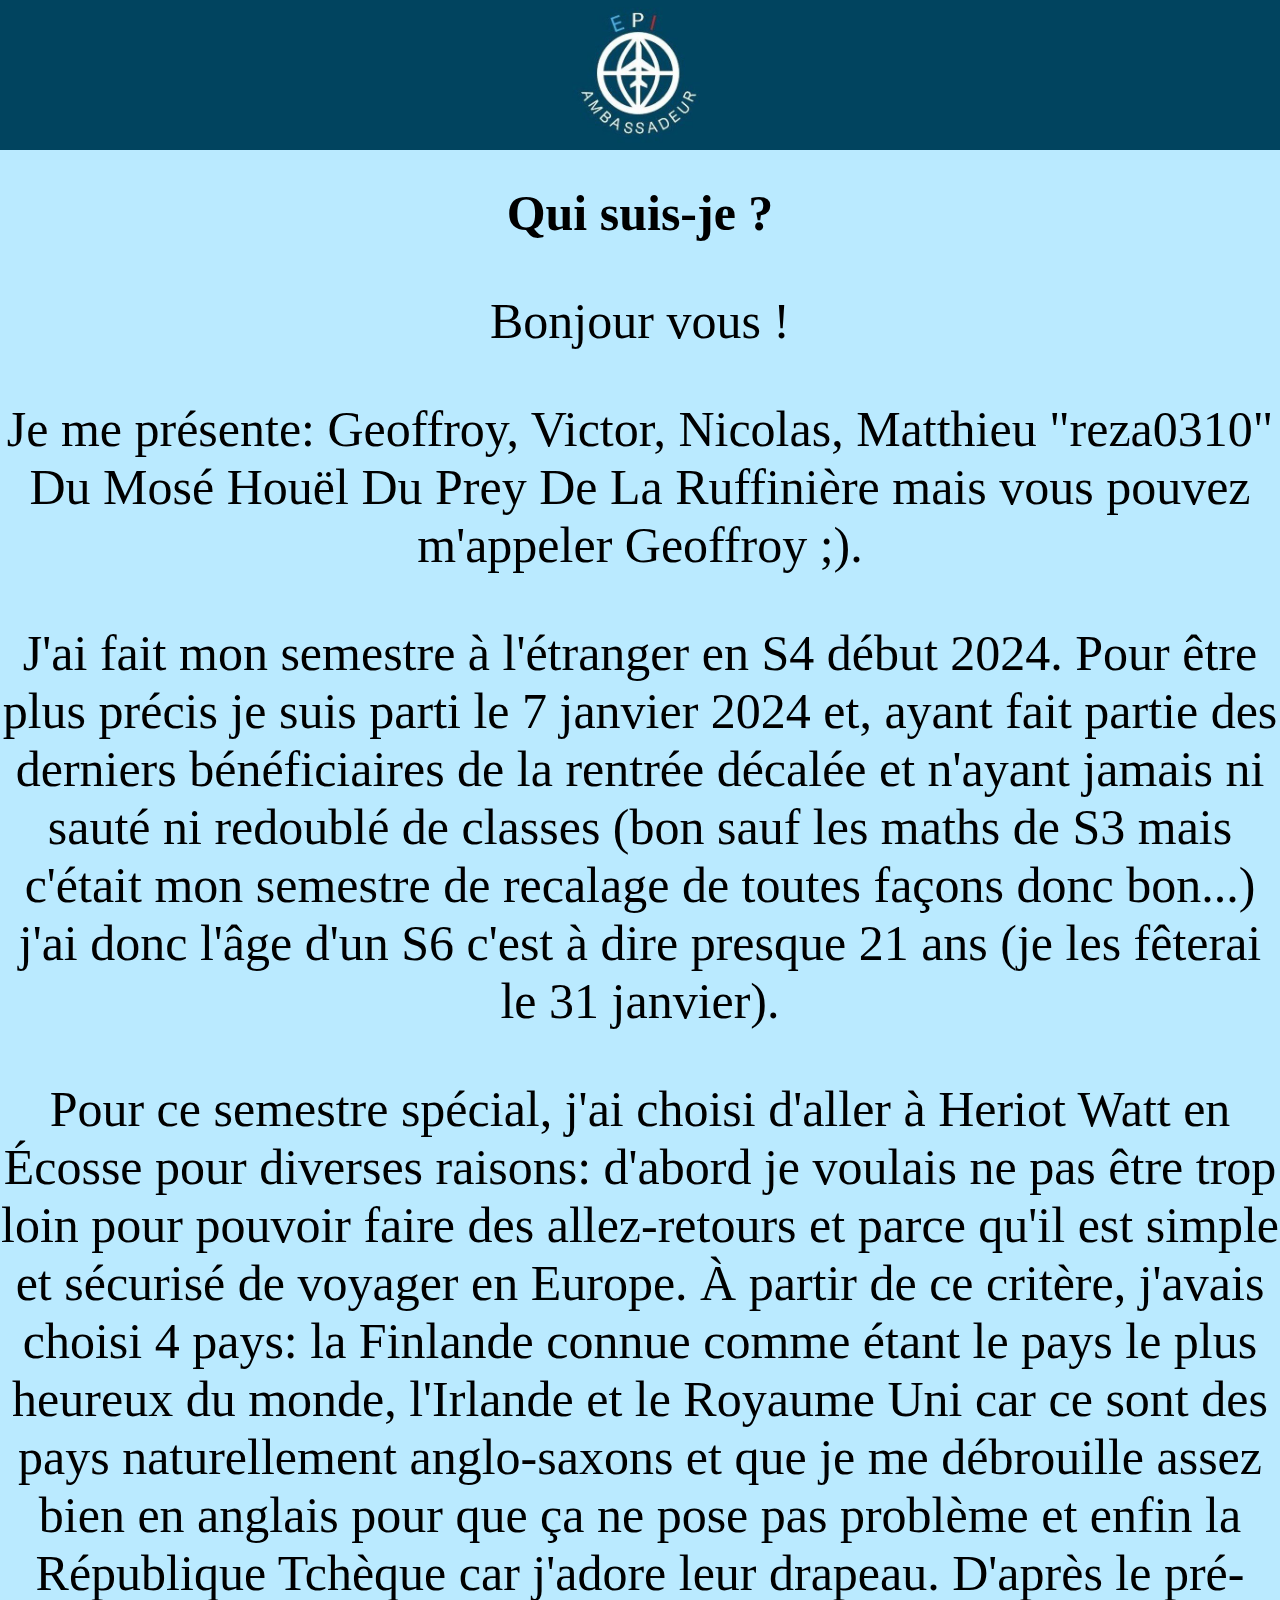
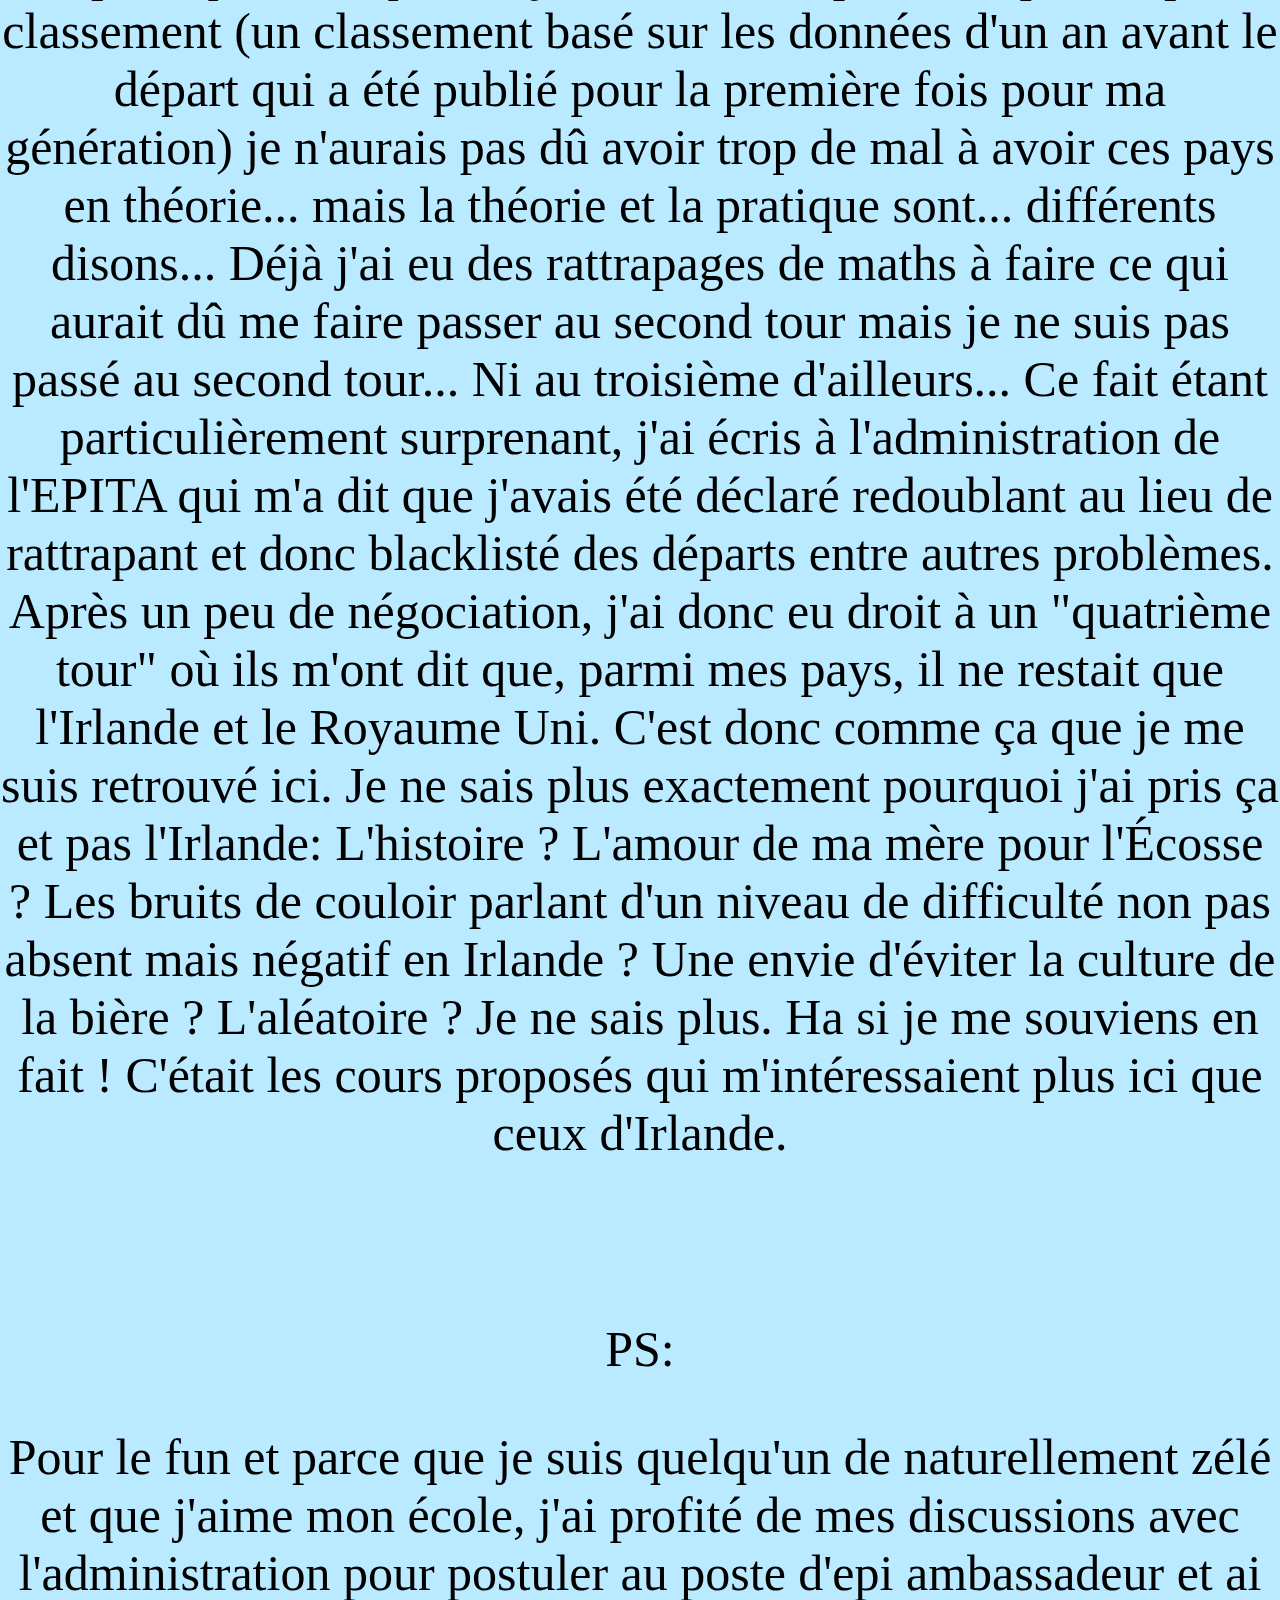
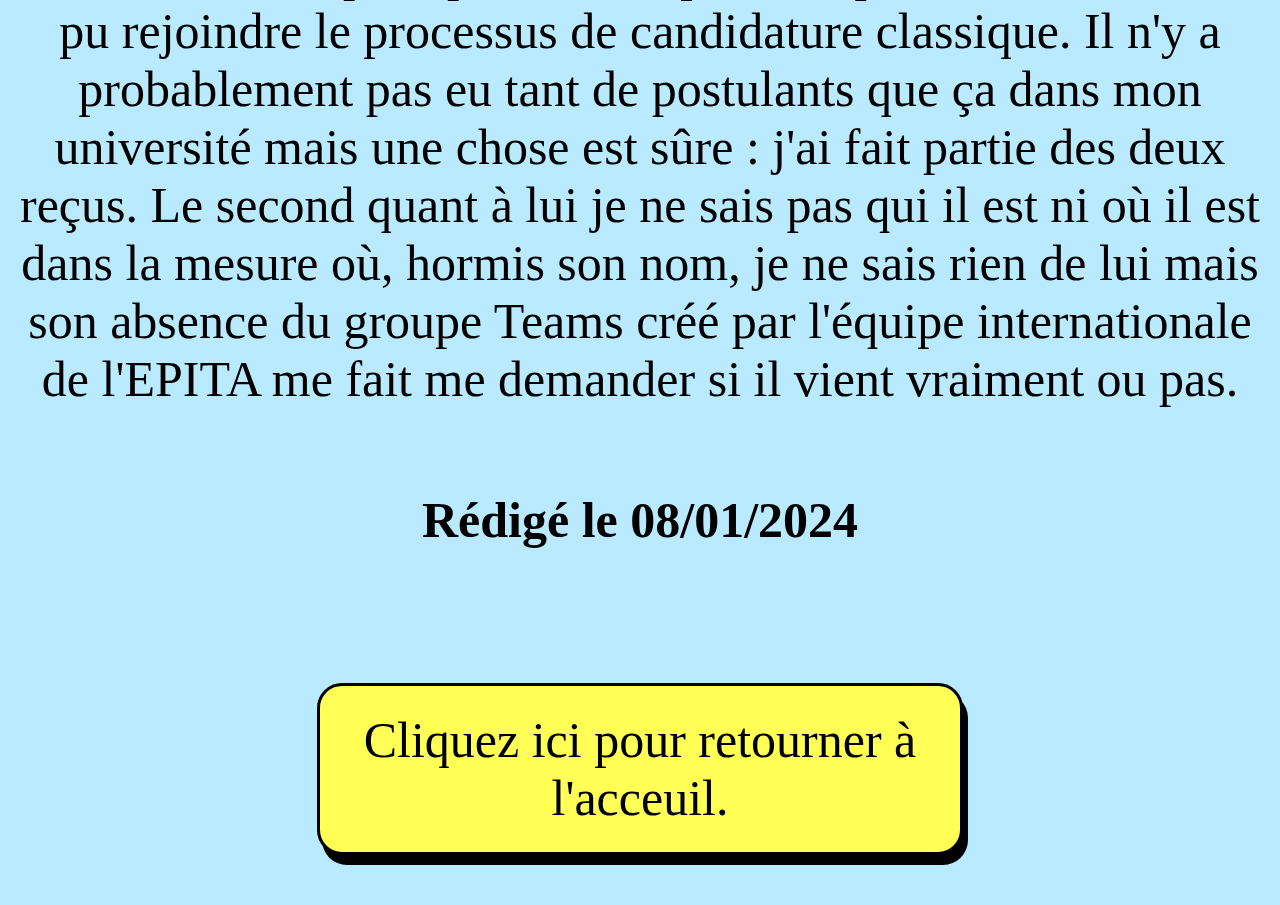
<file: qui_suis_je.html>
<!DOCTYPE html>
<html>
	<head>
		<meta charset="utf-8">
		<title>Qui suis-je ?</title>
		<link rel="stylesheet" href="style.css">
		<meta name="viewport" content="width=device-width, initial-scale=1.0">
	</head>
	<body>
		<center class="bande"><img class="logo" src="logo.jpg"></center>
		<h1>Qui suis-je ?</h1>
		<p>Bonjour vous !</p>
		<p>Je me présente: Geoffroy, Victor, Nicolas, Matthieu "reza0310" Du Mosé Houël Du Prey De La Ruffinière mais vous pouvez m'appeler Geoffroy ;).</p>
		<p>J'ai fait mon semestre à l'étranger en S4 début 2024. Pour être plus précis je suis parti le 7 janvier 2024 et, ayant fait partie des derniers bénéficiaires de la rentrée décalée et n'ayant jamais ni sauté ni redoublé de classes (bon sauf les maths de S3 mais c'était mon semestre de recalage de toutes façons donc bon...) j'ai donc l'âge d'un S6 c'est à dire presque 21 ans (je les fêterai le 31 janvier).</p>
		<p>Pour ce semestre spécial, j'ai choisi d'aller à Heriot Watt en Écosse pour diverses raisons: d'abord je voulais ne pas être trop loin pour pouvoir faire des allez-retours et parce qu'il est simple et sécurisé de voyager en Europe. À partir de ce critère, j'avais choisi 4 pays: la Finlande connue comme étant le pays le plus heureux du monde, l'Irlande et le Royaume Uni car ce sont des pays naturellement anglo-saxons et que je me débrouille assez bien en anglais pour que ça ne pose pas problème et enfin la République Tchèque car j'adore leur drapeau. D'après le pré-classement (un classement basé sur les données d'un an avant le départ qui a été publié pour la première fois pour ma génération) je n'aurais pas dû avoir trop de mal à avoir ces pays en théorie... mais la théorie et la pratique sont... différents disons... Déjà j'ai eu des rattrapages de maths à faire ce qui aurait dû me faire passer au second tour mais je ne suis pas passé au second tour... Ni au troisième d'ailleurs... Ce fait étant particulièrement surprenant, j'ai écris à l'administration de l'EPITA qui m'a dit que j'avais été déclaré redoublant au lieu de rattrapant et donc blacklisté des départs entre autres problèmes. Après un peu de négociation, j'ai donc eu droit à un "quatrième tour" où ils m'ont dit que, parmi mes pays, il ne restait que l'Irlande et le Royaume Uni. C'est donc comme ça que je me suis retrouvé ici. Je ne sais plus exactement pourquoi j'ai pris ça et pas l'Irlande: L'histoire ? L'amour de ma mère pour l'Écosse ? Les bruits de couloir parlant d'un niveau de difficulté non pas absent mais négatif en Irlande ? Une envie d'éviter la culture de la bière ? L'aléatoire ? Je ne sais plus. Ha si je me souviens en fait ! C'était les cours proposés qui m'intéressaient plus ici que ceux d'Irlande.</p>
		<br>
		<p>PS:</p>
		<p>Pour le fun et parce que je suis quelqu'un de naturellement zélé et que j'aime mon école, j'ai profité de mes discussions avec l'administration pour postuler au poste d'epi ambassadeur et ai pu rejoindre le processus de candidature classique. Il n'y a probablement pas eu tant de postulants que ça dans mon université mais une chose est sûre : j'ai fait partie des deux reçus. Le second quant à lui je ne sais pas qui il est ni où il est dans la mesure où, hormis son nom, je ne sais rien de lui mais son absence du groupe Teams créé par l'équipe internationale de l'EPITA me fait me demander si il vient vraiment ou pas.</p>
		<h5>Rédigé le 08/01/2024</h5>
		<a href=".">
			<div class="grande entree">
				Cliquez ici pour retourner à l'acceuil.
			</div>
		</a>
	</body>
</html>
</file>
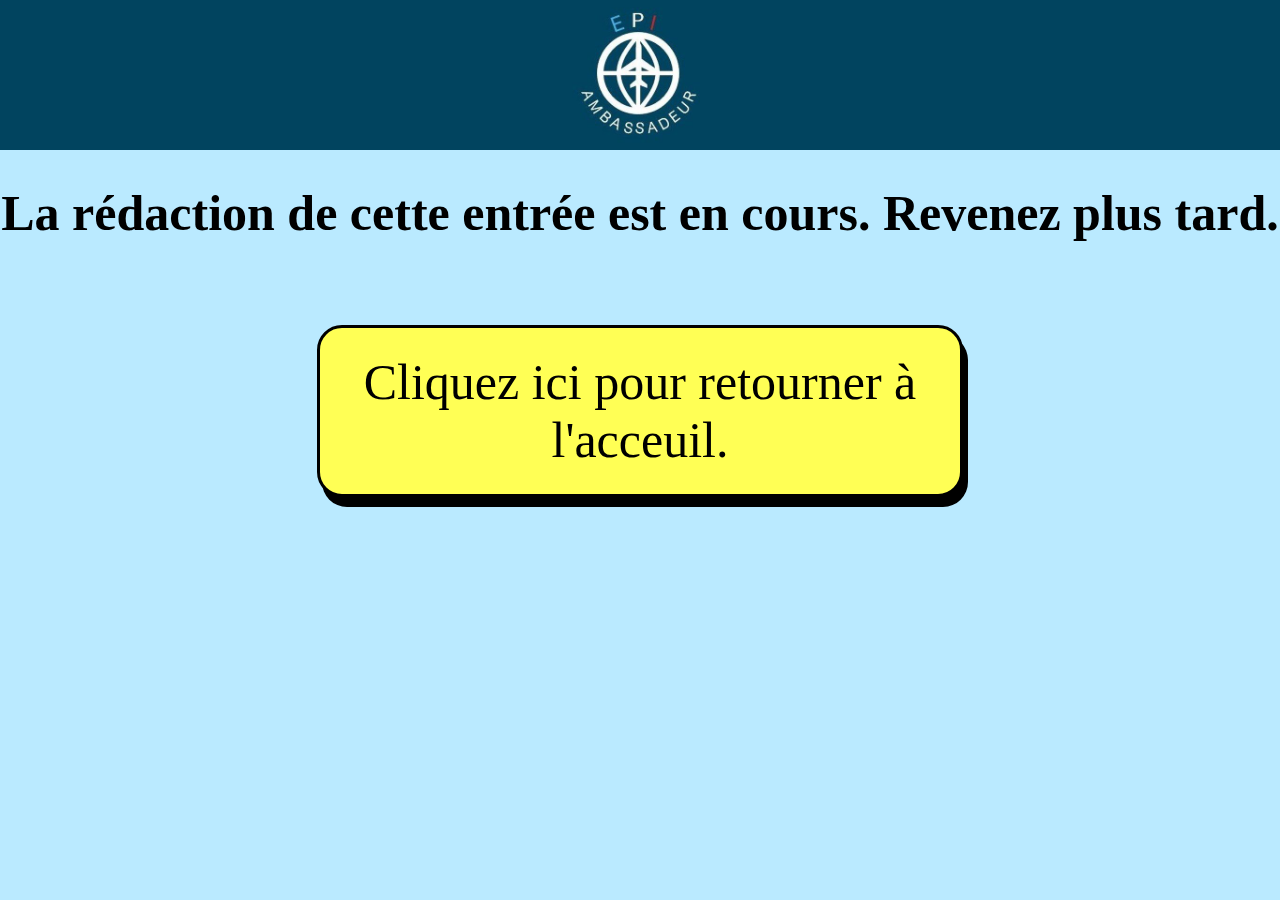
<file: redaction_en_cours.html>
<!DOCTYPE html>
<html>
	<head>
		<meta charset="utf-8">
		<title>En cours de rédaction</title>
		<link rel="stylesheet" href="style.css">
		<meta name="viewport" content="width=device-width, initial-scale=1.0">
	</head>
	<body>
		<center class="bande"><img class="logo" src="logo.jpg"></center>
		<h1>La rédaction de cette entrée est en cours. Revenez plus tard.</h1>
		<a href=".">
			<div class="grande entree">
				Cliquez ici pour retourner à l'acceuil.
			</div>
		</a>
	</body>
</html>
</file>
<file: style.css>
* {
	text-align: center;
	font-size: 50px;
}

body {
	background-color: #baeaff;
	margin: 0;
	padding: 0;
}

a {
  text-decoration: none;
}

.entree {
	color: #000;
	border-radius: 25px;
	display: inline-block;
	border: 3px solid black;
	margin: 1em;
	padding: 0.5em 0;
	background-color: #ff5;
	box-shadow: 5px 10px;
}

.entree:hover {
	background-color: #fe4;
	box-shadow: 4px 8px;
}

.petite {
	width: 25%;
}

.grande {
	width: 50%;
}

.logo {
	height: 100%;
}

.bande {
	height: 3em;
	width: 100%;
	background-color: #01445f;
}
</file>
